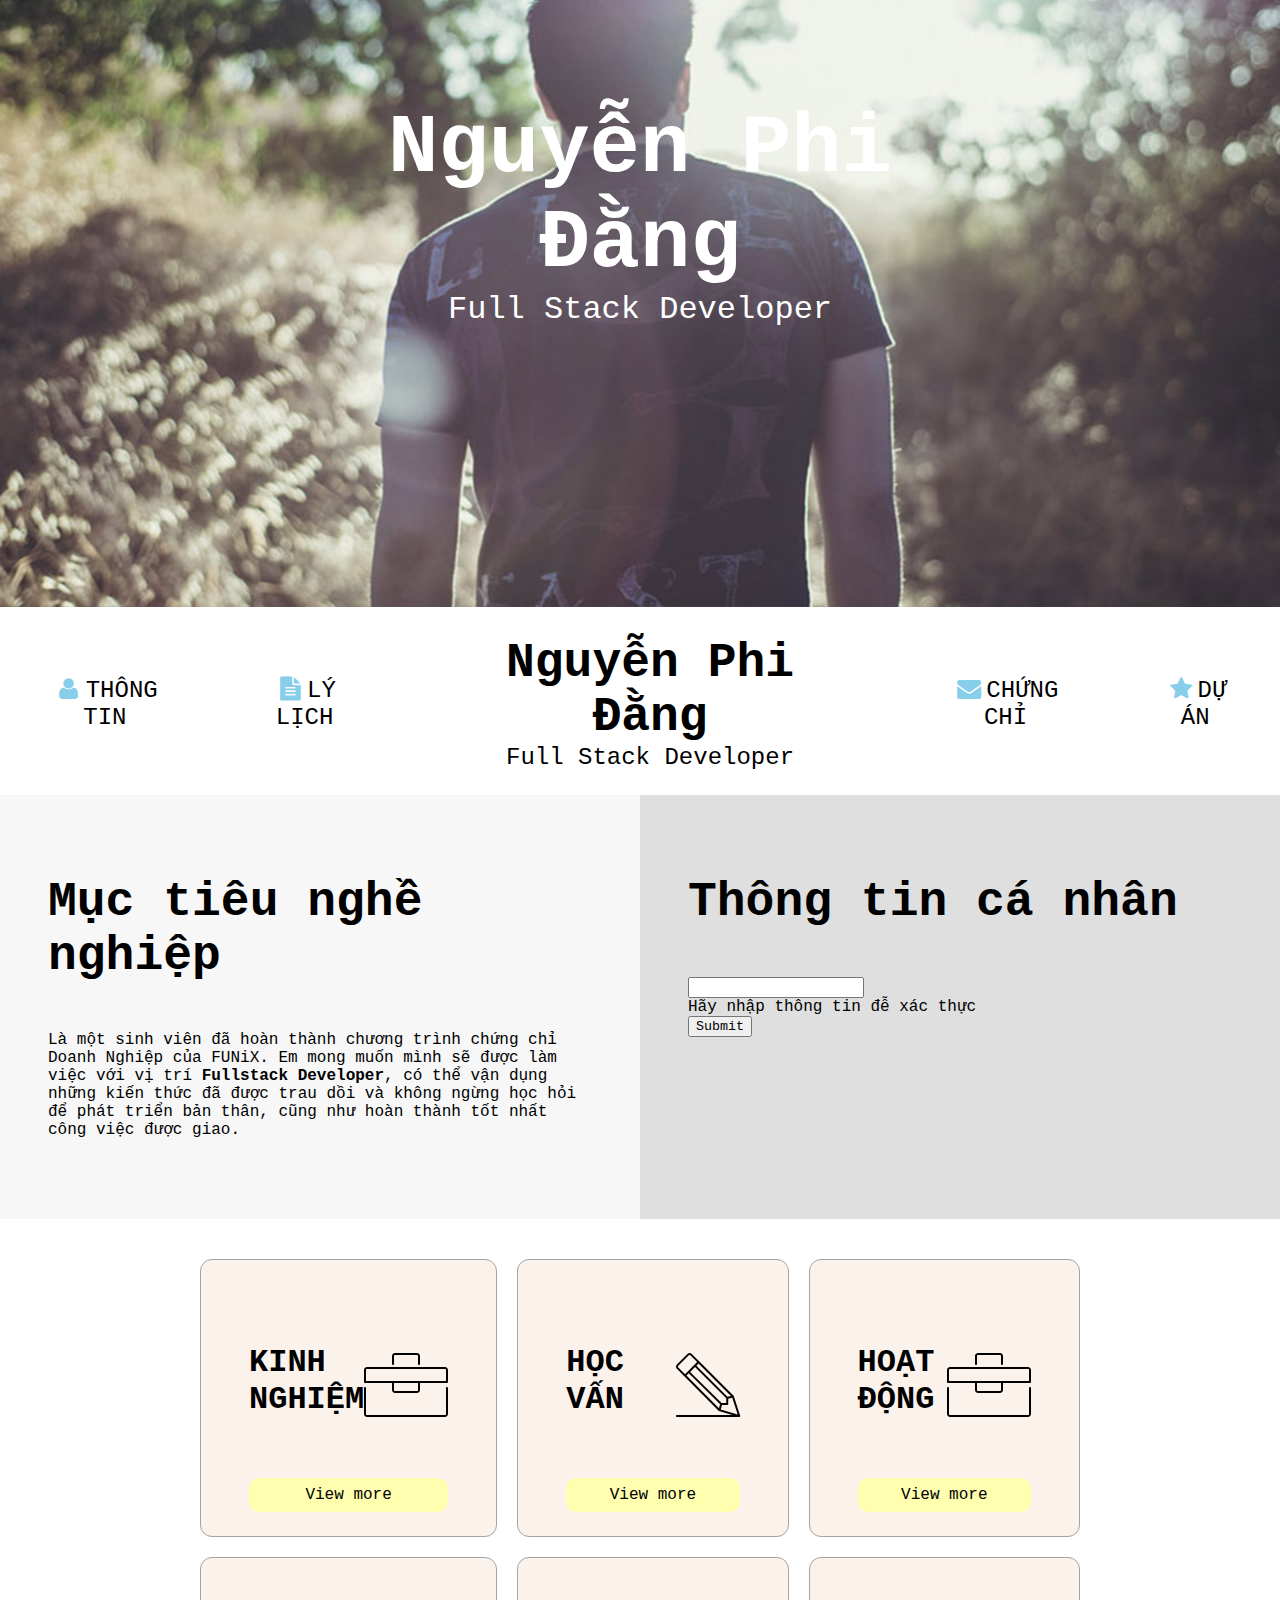
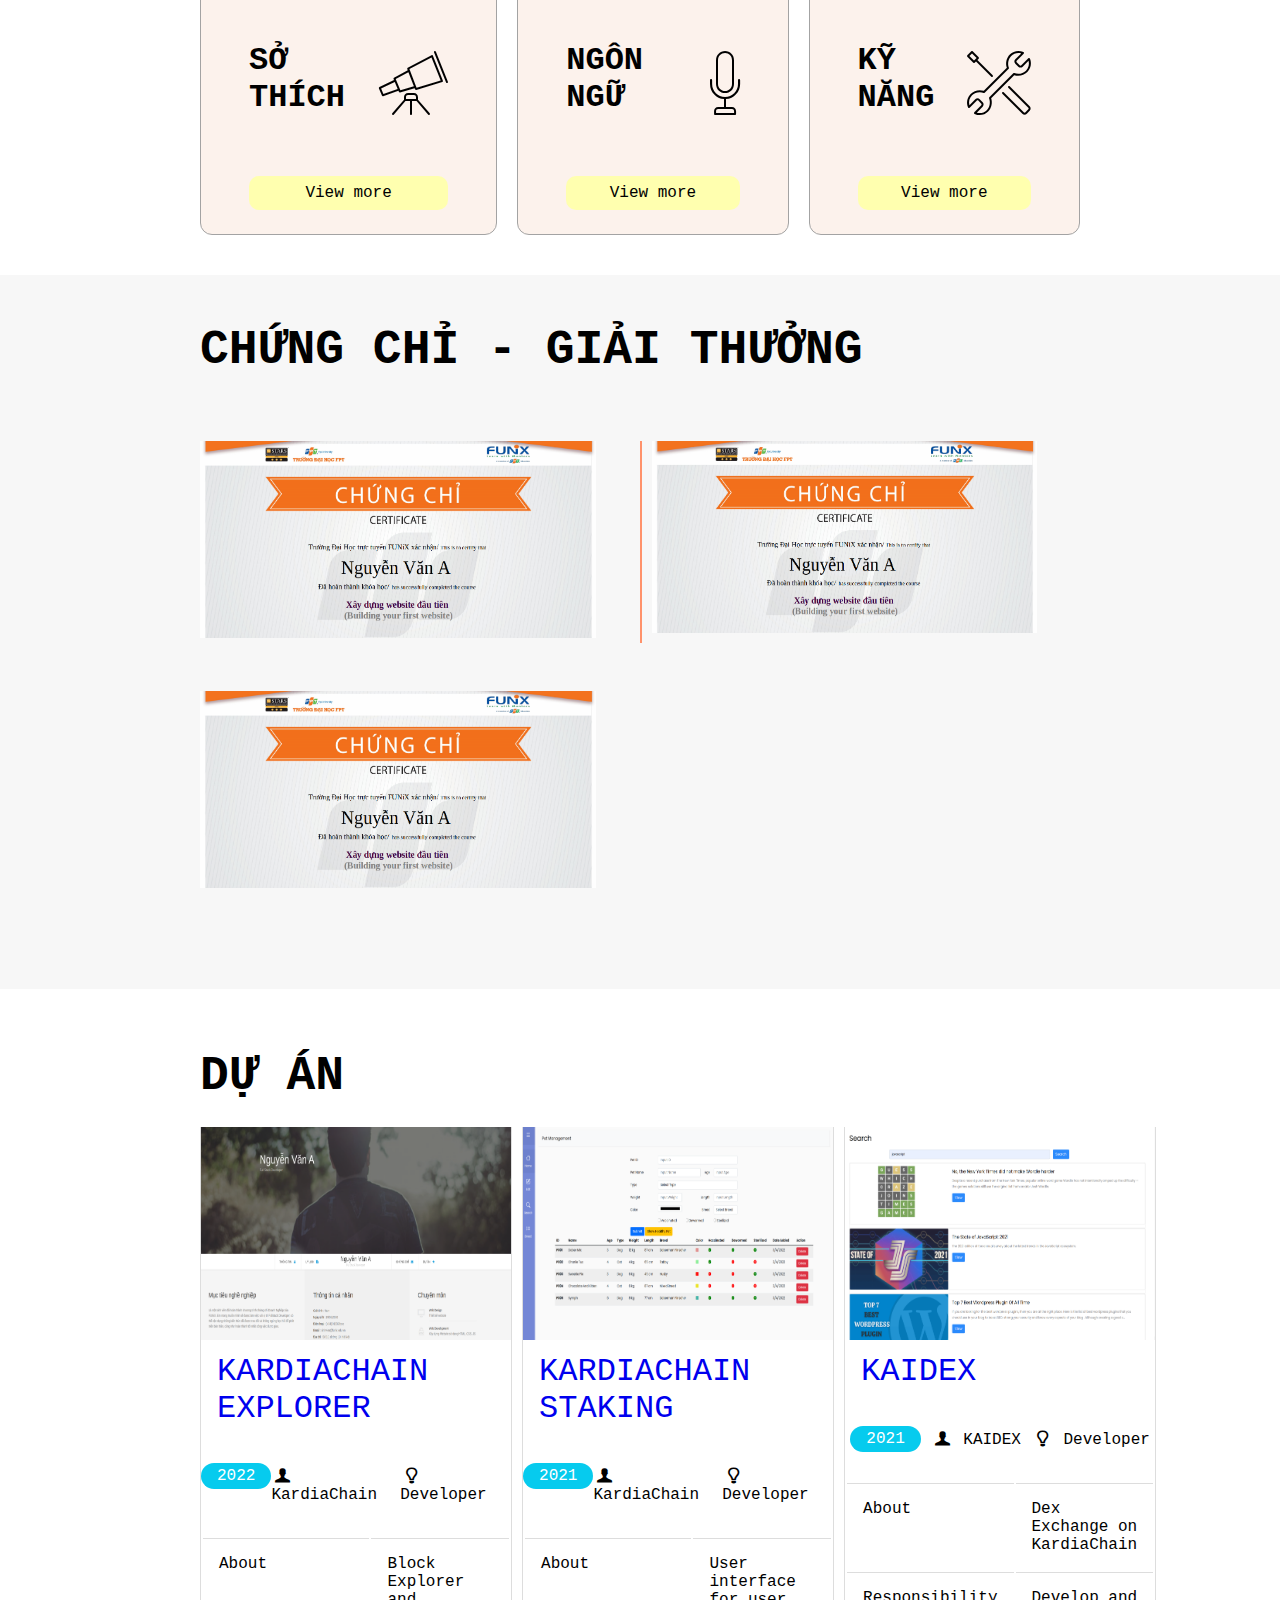
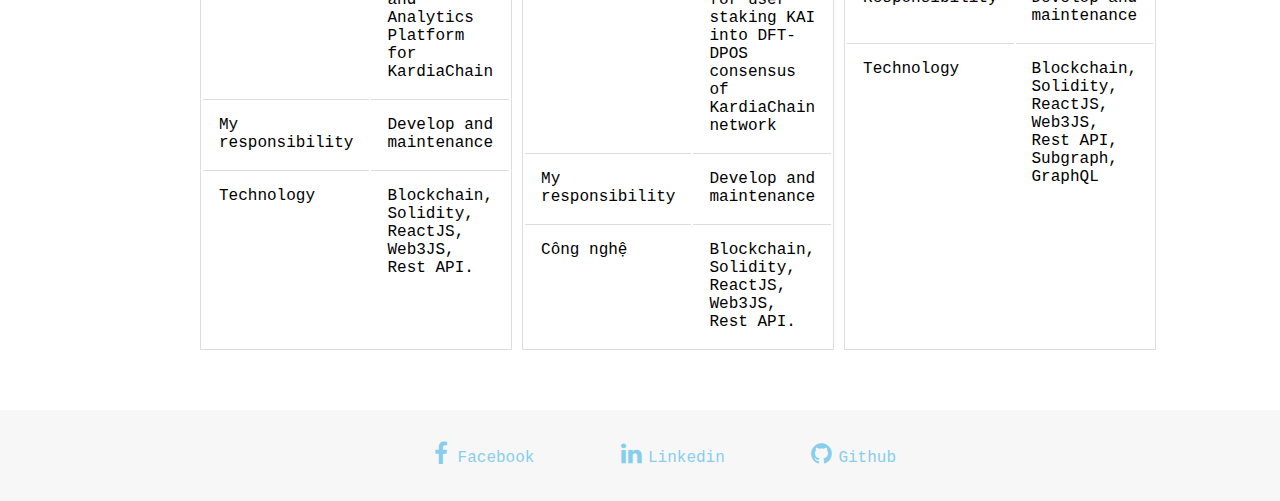
<file: index.html>
<!DOCTYPE html>
<html lang="en">

<head>
	<meta charset="UTF-8">
	<meta http-equiv="X-UA-Compatible" content="IE=edge">
	<meta name="viewport" content="width=device-width, initial-scale=1.0">
	<link rel="stylesheet" href="./css/laptop.css">
	<link rel="stylesheet" href="./css/tablet.css">
	<link rel="stylesheet" href="./css/mobile.css">
	<link rel="stylesheet" href="./css/font.css">
	<link href="https://cdn.jsdelivr.net/npm/bootstrap@5.0.2/dist/css/bootstrap.min.css" rel="stylesheet"
		integrity="sha384-EVSTQN3/azprG1Anm3QDgpJLIm9Nao0Yz1ztcQTwFspd3yD65VohhpuuCOmLASjC" crossorigin="anonymous">
	<title>Assignment 03</title>
	<script src="./js/script.js"></script>
</head>

<body>
	<div id="banner">
		<img src="./images/banner.jpg" alt="">
		<div class="title">
			<h1>Nguyễn Phi Đằng</h1>
			<span>Full Stack Developer</span>
		</div>
	</div>

	<section id="nav-bar">
		<nav class="container">
			<a href="#"><i class="icon-user"></i>Thông tin</a>
			<a href="#"><i class="icon-doc-text-inv"></i>Lý lịch</a>
			<div class="name d-none d-lg-block">
				<h1>Nguyễn Phi Đằng</h1>
				<span>Full Stack Developer</span>
			</div>
			<a href="#"><i class="icon-mail-alt"></i>Chứng chỉ</a>
			<a href="#"><i class="icon-star-1"></i>Dự Án</a>
		</nav>
	</section>

	<section id="about" class="bg-grey">
		<div class="container">
			<div id="target">
				<h1 class="section-title">Mục tiêu nghề nghiệp</h1>
				<p>
					Là một sinh viên đã hoàn thành chương trình chứng chỉ Doanh
					Nghiệp của FUNiX. Em mong muốn mình sẽ được làm việc với vị
					trí <b>Fullstack Developer</b>, có thể vận dụng những kiến
					thức đã được trau dồi và không ngừng học hỏi để phát triển
					bản thân, cũng như hoàn thành tốt nhất công việc được giao.
				</p>
			</div>
			<div id="personal-info">
				<h1 class="section-title">Thông tin cá nhân</h1>
				<div id="emailForm">
					<div class="mb-3">
						<input type="email" class="form-control" id="inputEmail">
						<div id="emailHelp" class="form-text">Hãy nhập thông tin đễ xác thực</div>
						<button class="btn btn-primary" onclick="validateEmail()">Submit</button>
						<div class="error-msg" id="emailErrorMsg">Email không hợp lệ</div>
					</div>
				</div>
				<div id="userInformation">
					<ul class="mt-40 info">
						<li><span>Giới tính</span> : Nam</li>
						<li><span>Ngày sinh</span> : 09/02/1997</li>
						<li><span>Điện thoại</span> : (+84) 947045xxx</li>
						<li><span>Email</span> : dangnpse00415x@funix.edu.vn</li>
						<li><span>Địa chỉ</span> : Hồ Chí Minh</li>
						<li><span>Website</span> : https://github.com/phidangnguyen</li>
					</ul>
					<div class="socials">
						<a href="#"><i class="icon-twitter"></i></a>
						<a href="#"><i class="icon-facebook"></i></a>
						<a href="#"><i class="icon-gplus"></i></a>
						<a href="#"><i class="icon-linkedin"></i></a>
					</div>
				</div>
			</div>
		</div>
	</section>

	<section id="job-info">
		<div class="container">
			<div class="container-item">
				<div class="header">
					<h1>Kinh nghiệm</h1>
					<div><i class="ic-toolbox"></i></div>
				</div>
				<div class="view-more">
					View more
				</div>
				<div class="content">
					<div class="mb-24 mt-24">
						<h3 class="mb-16">KardiaChain</h3>
						<div class="mb-16"><i>July 2020 - <span class="blue-badge">Now</span></i></div>
						<p>- DAPP (Decentralized Application) Developer</p>
						<p>- Main responsibilities: Development DAPP on KardiaChain.</p>
						<p>- Project: Kardiachain Explore, KardiaChain Staking, KAIDEX, KardiaChain Revoker.</p>
					</div>
					<div class="mb-24 mt-24">
						<h3 class="mb-16">FPT Software Ho Chi Minh</h3>
						<i>May 2018 - <span>July 2020</span></i>
						<p>- Web Developer</p>
						<p>- Main responsibilities: Develop and maintain project web API.</p>
					</div>
				</div>
			</div>
			<div class="container-item">
				<div class="header">
					<h1>Học vấn</h1>
					<div><i class="ic-pencil"></i></div>
				</div>
				<div class="view-more">
					<span>View more</span>
				</div>
				<div class="content">
					<div class="mb-24 mt-24">
						<h3 class="mb-16">Funix Online University</h3>
						<div class="mb-24"><i>8/2017 - <span class="blue-badge">Hiện tại</span></i></div>
						<p>- Blockchain developer course</p>
					</div>
					<div class="mb-24 mt-24">
						<h3 class="mb-16">FPT Fresher Academy</h3>
						<i>5/2018 - <span>8/2018</span></i>
						<p>- Java developer</p>
						<p>- Web Application</p>
					</div>
				</div>
			</div>
			<div class="container-item">
				<div class="header">
					<h1>Hoạt động</h1>
					<div><i class="ic-toolbox"></i></div>
				</div>
				<div class="view-more">
					<span>View more</span>
				</div>
				<div class="content">
					<div class="mb-24 mt-24">
						<h3 class="mb-16">FPT Edu Hackathon 2019</h3>
						<div class="mb-16"><i>03/2019 - 05/2019</i></div>
						<p>- Gỉai 3 bảng A</p>
						<p>- Đề tài: Trang web phân loại rác thải</p>
					</div>
				</div>
			</div>
			<div class="hobbies container-item">
				<div class="header">
					<h1>Sở thích</h1>
					<div><i class="ic-telescope"></i></div>
				</div>
				<div class="view-more">
					View more
				</div>
				<div class="content">
					<div class="flex">
						<div class="hobbies-item">
							<div class="icon">
								<i class="ic-megaphone"></i>
							</div>
							<div>Âm nhạc</div>
						</div>
						<div class="hobbies-item">
							<div class="icon">
								<i class="ic-hotairballoon"></i>
							</div>
							<div>Du lịch</div>
						</div>
						<div class="hobbies-item">
							<div class="icon">
								<i class="ic-strategy"></i>
							</div>
							<div>Chơi game</div>
						</div>
						<div class="hobbies-item">
							<div class="icon">
								<i class="ic-basket"></i>
							</div>
							<div>Nấu ăn</div>
						</div>
					</div>
				</div>
			</div>
			<div class="languages container-item">
				<div class="header">
					<h1>Ngôn ngữ</h1>
					<div><i class="ic-mic"></i></div>
				</div>
				<div class="view-more">
					View more
				</div>
				<div class="content">
					<div class="languages-item">
						<h3>English - IELTS 7.0</h3>
						<div>
							<span class="process active"></span>
							<span class="process active"></span>
							<span class="process"></span>
						</div>
					</div>
				</div>
			</div>
			<div class="skills container-item">
				<div class="header">
					<h1>Kỹ năng</h1>
					<div><i class="ic-tools-2"></i></div>
				</div>
				<div class="view-more">
					View more
				</div>
				<div class="content">
					<div class="skills-item">
						<h3>NodeJS</h3>
						<div>
							<span class="process active"></span>
							<span class="process active"></span>
							<span class="process"></span>
						</div>
					</div>
					<div class="skills-item">
						<h3>Golang</h3>
						<div>
							<span class="process active"></span>
							<span class="process"></span>
						</div>
					</div>
					<div class="skills-item">
						<h3>Ethereum - Solidity</h3>
						<div>
							<span class="process active"></span>
							<span class="process active"></span>
							<span class="process"></span>
						</div>
					</div>
					<div class="skills-item">
						<h3>ReactJS</h3>
						<div>
							<span class="process active"></span>
							<span class="process active"></span>
							<span class="process"></span>
						</div>
					</div>
					<div class="skills-item">
						<h3>HTML/CSS/JS</h3>
						<div>
							<span class="process active"></span>
							<span class="process active"></span>
							<span class="process active"></span>
							<span class="process"></span>
						</div>
					</div>
				</div>
			</div>
		</div>
		</div>
	</section>
	<section id="certificate" class="bg-grey">
		<div class="container">
			<h1 class="section-title">
				Chứng chỉ - Giải thưởng
			</h1>
			<div class="content">
				<div><img src="./images/Cert_DBI.png" alt=""></div>
				<div><img src="./images/Cert_DBI.png" alt=""></div>
				<div><img src="./images/Cert_DBI.png" alt=""></div>
			</div>
		</div>
	</section>

	<section id="project">
		<div class="container">
			<h1 class="section-title">
				Dự án
			</h1>
			<div class="content">
				<div class="project-item">
					<img src="./images/project_1.png" alt="">
					<div class="title"><a href="./project.html" target="_blank">KardiaChain Explorer</a></div>
					<div class="uint">
						<div>
							<span class="blue-badge">2022</span>
						</div>
						<div>
							<i class="icon-user-1"></i> KardiaChain
						</div>
						<div>
							<i class="icon-lamp"></i> Developer
						</div>
					</div>
					<table>
						<tr>
							<td class="tb-title">About</td>
							<td>Block Explorer and Analytics Platform for KardiaChain</td>
						</tr>
						<tr>
							<td class="tb-title">My responsibility</td>
							<td>Develop and maintenance</td>
						</tr>
						<tr>
							<td class="tb-title">Technology</td>
							<td>Blockchain, Solidity, ReactJS, Web3JS, Rest API.</td>
						</tr>
					</table>
				</div>
				<div class="project-item">
					<img src="./images/project_2.png" alt="">
					<div class="title"><a href="./project.html" target="_blank">KardiaChain Staking</a></div>
					<div class="uint">
						<div>
							<span class="blue-badge">2021</span>
						</div>
						<div>
							<i class="icon-user-1"></i> KardiaChain
						</div>
						<div>
							<i class="icon-lamp"></i> Developer
						</div>
					</div>
					<table>
						<tr>
							<td class="tb-title">About</td>
							<td class="tb-description">User interface for user staking KAI into DFT-DPOS consensus of
								KardiaChain network</td>
						</tr>
						<tr>
							<td class="tb-title">My responsibility</td>
							<td>Develop and maintenance</td>
						</tr>
						<tr>
							<td class="tb-title">Công nghệ</td>
							<td>Blockchain, Solidity, ReactJS, Web3JS, Rest API.</td>
						</tr>
					</table>
				</div>
				<div class="project-item">
					<img src="./images/project_3.png" alt="">
					<div class="title">
						<a href="./project.html" target="_blank">KAIDEX</a>
					</div>
					<div class="uint">
						<div>
							<span class="blue-badge">2021</span>
						</div>
						<div>
							<i class="icon-user-1"></i> KAIDEX
						</div>
						<div>
							<i class="icon-lamp"></i> Developer
						</div>
					</div>
					<table>
						<tr>
							<td class="tb-title">About</td>
							<td>Dex Exchange on KardiaChain</td>
						</tr>
						<tr>
							<td class="tb-title">Responsibility</td>
							<td>Develop and maintenance</td>
						</tr>
						<tr>
							<td class="tb-title">Technology</td>
							<td>Blockchain, Solidity, ReactJS, Web3JS, Rest API, Subgraph, GraphQL</td>
						</tr>
					</table>
				</div>
			</div>
		</div>
	</section>

	<section id="footer" class="bg-grey">
		<div class="container">
			<ul>
				<li>
					<a href="#"><i class="icon-facebook"></i><span>Facebook</span></a>
				</li>
				<li>
					<a href="#"><i class="icon-linkedin"></i><span>Linkedin</span></a>
				</li>
				<li>
					<a href="#"><i class="icon-github-circled"></i><span>Github</span></a>
				</li>
			</ul>
		</div>
	</section>
</body>

</html>
</file>
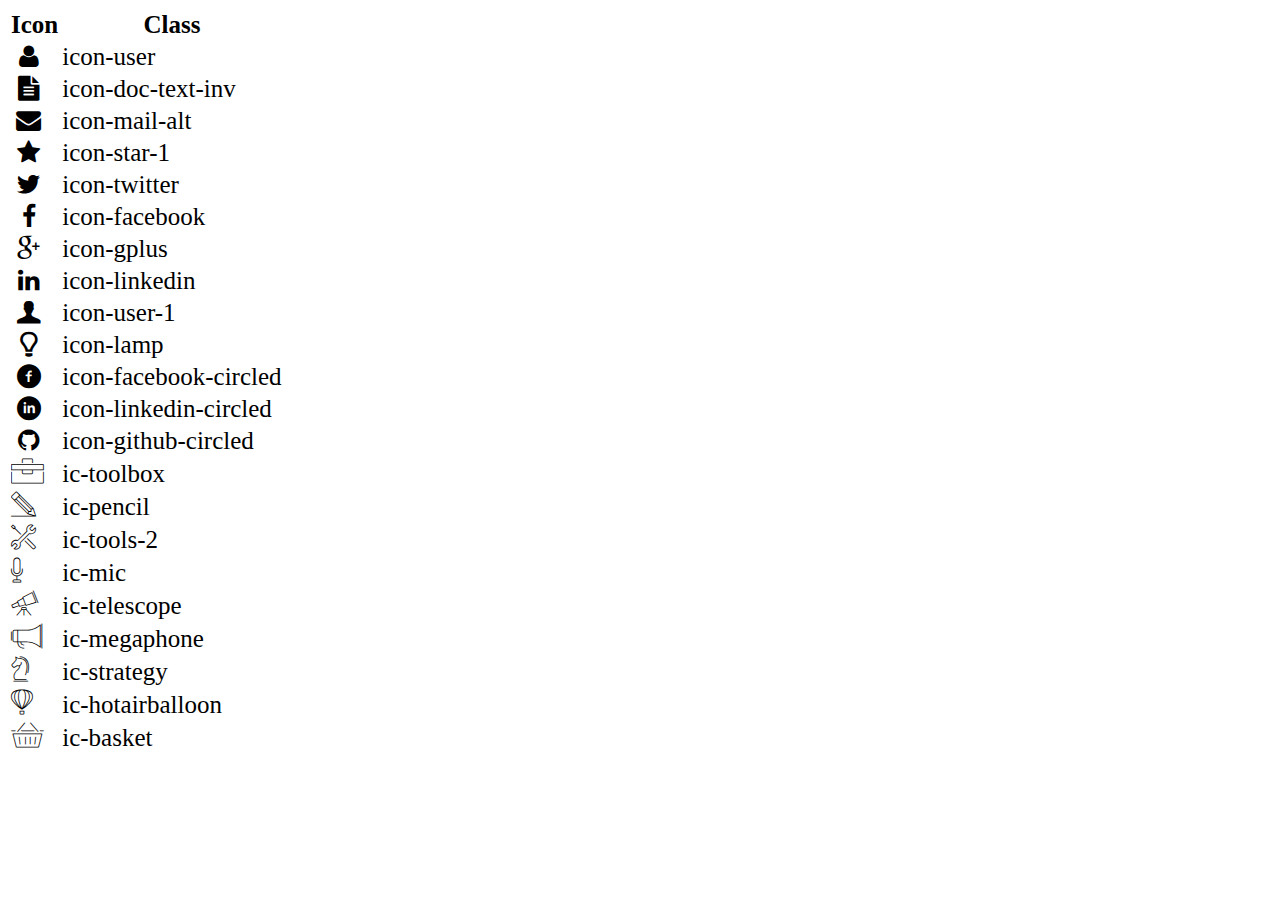
<file: icon-list.html>
<!DOCTYPE html>
<html lang="en">

<head>
    <meta charset="UTF-8">
    <meta http-equiv="X-UA-Compatible" content="IE=edge">
    <meta name="viewport" content="width=device-width, initial-scale=1.0">
    <link rel="stylesheet" href="css/font.css">
    <title>Icon List</title>
</head>

<body>
    <table style="font-size: 25px;">
        <thead>
            <tr>
                <th>Icon</th>
                <th>Class</th>
            </tr>
        </thead>
        <tbody>
            <tr>
                <td><i class="icon-user"></i></td>
                <td>icon-user</td>
            </tr>
            <tr>
                <td><i class="icon-doc-text-inv"></i></td>
                <td>icon-doc-text-inv</td>
            </tr>
            <tr>
                <td><i class="icon-mail-alt"></i></td>
                <td>icon-mail-alt</td>
            </tr>
            <tr>
                <td><i class="icon-star-1"></i></td>
                <td>icon-star-1</td>
            </tr>
            <tr>
                <td><i class="icon-twitter"></i></td>
                <td>icon-twitter</td>
            </tr>
            <tr>
                <td><i class="icon-facebook"></i></td>
                <td>icon-facebook</td>
            </tr>
            <tr>
                <td><i class="icon-gplus"></i></td>
                <td>icon-gplus</td>
            </tr>
            <tr>
                <td><i class="icon-linkedin"></i></td>
                <td>icon-linkedin</td>
            </tr>
            <tr>
                <td><i class="icon-user-1"></i></td>
                <td>icon-user-1</td>
            </tr>
            <tr>
                <td><i class="icon-lamp"></i></td>
                <td>icon-lamp</td>
            </tr>
            <tr>
                <td><i class="icon-facebook-circled"></i></td>
                <td>icon-facebook-circled</td>
            </tr>
            <tr>
                <td><i class="icon-linkedin-circled"></i></td>
                <td>icon-linkedin-circled</td>
            </tr>
            <tr>
                <td><i class="icon-github-circled"></i></td>
                <td>icon-github-circled</td>
            </tr>
            <tr>
                <td><i class="ic-toolbox"></i></td>
                <td>ic-toolbox</td>
            </tr>
            <tr>
                <td><i class="ic-pencil"></i></td>
                <td>ic-pencil</td>
            </tr>
            <tr>
                <td><i class="ic-tools-2"></i></td>
                <td>ic-tools-2</td>
            </tr>

            <tr>
                <td><i class="ic-mic"></i></td>
                <td>ic-mic</td>
            </tr>
            <tr>
                <td><i class="ic-telescope"></i></td>
                <td>ic-telescope</td>
            </tr>
            <tr>
                <td><i class="ic-megaphone"></i></td>
                <td>ic-megaphone</td>
            </tr>
            <tr>
                <td><i class="ic-strategy"></i></td>
                <td>ic-strategy</td>
            </tr>
            <tr>
                <td><i class="ic-hotairballoon"></i></td>
                <td>ic-hotairballoon</td>
            </tr>
            <tr>
                <td><i class="ic-basket"></i></td>
                <td>ic-basket</td>
            </tr>
        </tbody>
    </table>
</body>

</html>
</file>
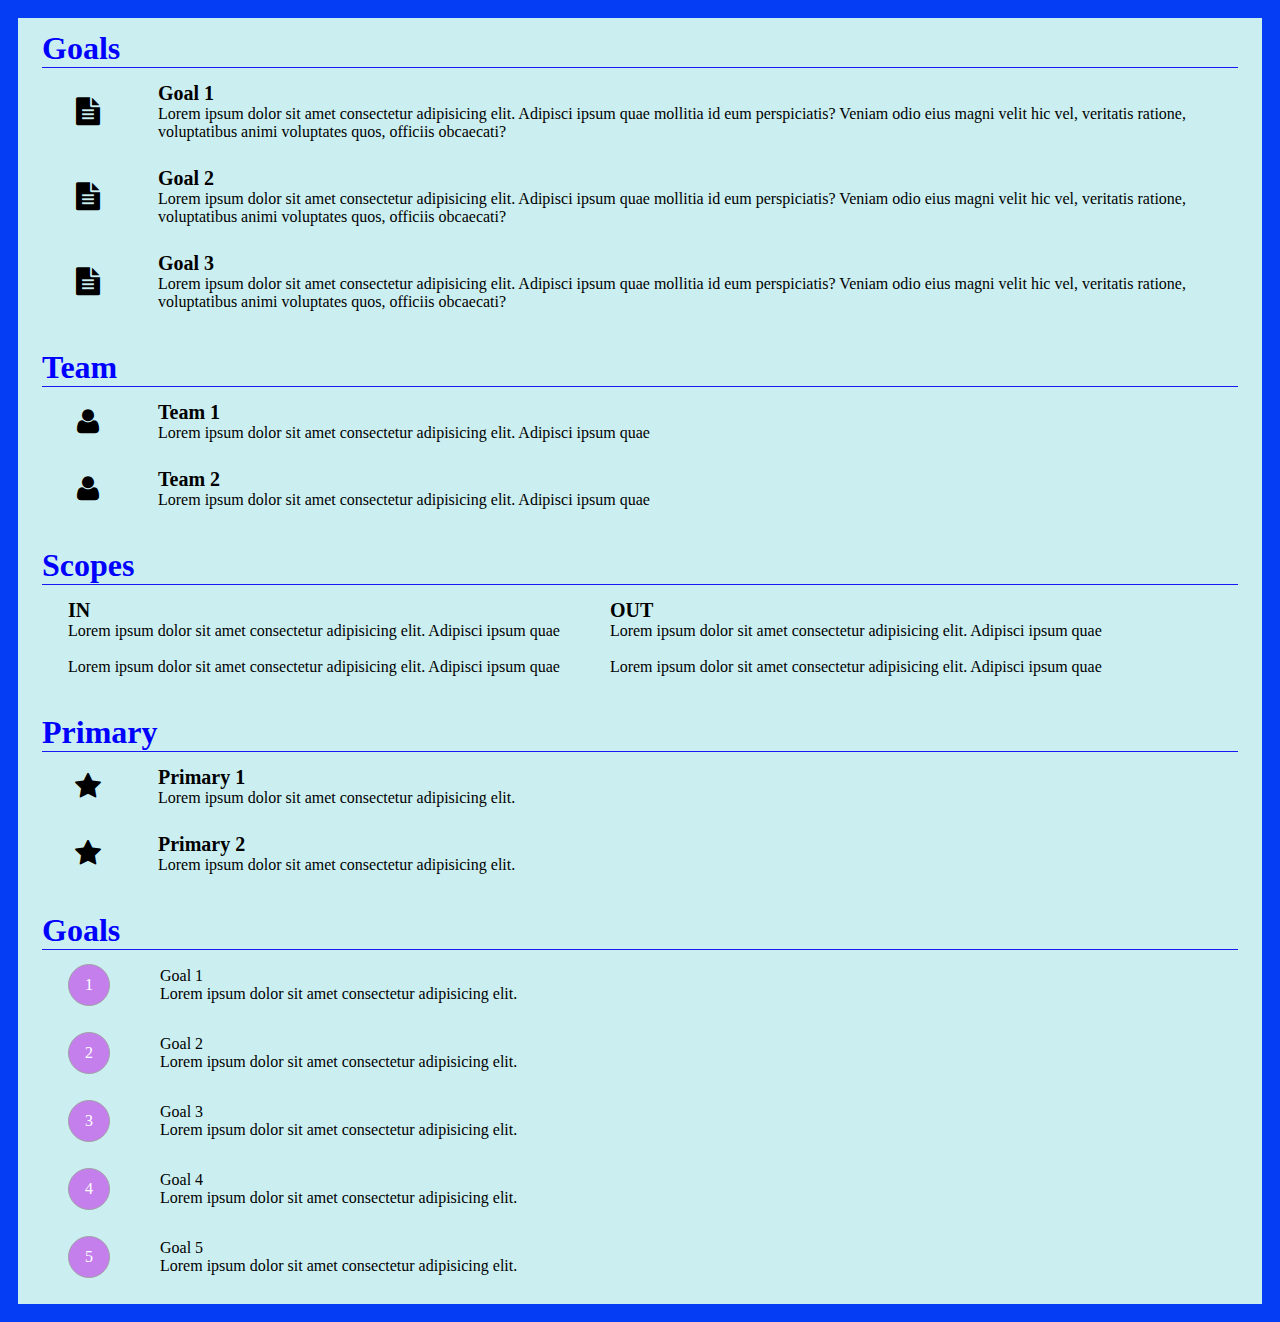
<file: project.html>
<!DOCTYPE html>
<html lang="en">

<head>
    <meta charset="UTF-8">
    <meta http-equiv="X-UA-Compatible" content="IE=edge">
    <meta name="viewport" content="width=device-width, initial-scale=1.0">
    <link rel="stylesheet" href="./css/project.css">
    <link rel="stylesheet" href="./css/font.css">
    <link href="https://cdn.jsdelivr.net/npm/bootstrap@5.0.2/dist/css/bootstrap.min.css" rel="stylesheet"
        integrity="sha384-EVSTQN3/azprG1Anm3QDgpJLIm9Nao0Yz1ztcQTwFspd3yD65VohhpuuCOmLASjC" crossorigin="anonymous">
    <title>Project</title>
</head>

<body>
    <div class="container">
        <div class="row">
            <div class="col-12 col-lg-9">
                <div class="row">
                    <div class="col-12 col-lg-8 p-2">
                        <div class="session goal">
                            <div class="title">Goals</div>
                            <table>
                                <tr>
                                    <td class="icon"><i class="icon-doc-text-inv"></i></td>
                                    <td>
                                        <div class="sub-title">Goal 1</div>
                                        <div>Lorem ipsum dolor sit amet consectetur adipisicing elit. Adipisci ipsum
                                            quae
                                            mollitia id
                                            eum perspiciatis? Veniam odio eius magni velit hic vel, veritatis ratione,
                                            voluptatibus
                                            animi voluptates quos, officiis obcaecati?
                                        </div>
                                    </td>
                                </tr>
                                <tr>
                                    <td class="icon"><i class="icon-doc-text-inv"></i></td>
                                    <td>
                                        <div class="sub-title">Goal 2</div>
                                        <div>Lorem ipsum dolor sit amet consectetur adipisicing elit. Adipisci ipsum
                                            quae
                                            mollitia id
                                            eum perspiciatis? Veniam odio eius magni velit hic vel, veritatis ratione,
                                            voluptatibus
                                            animi voluptates quos, officiis obcaecati?
                                        </div>
                                    </td>
                                </tr>
                                <tr>
                                    <td class="icon"><i class="icon-doc-text-inv"></i></td>
                                    <td>
                                        <div class="sub-title">Goal 3</div>
                                        <div>Lorem ipsum dolor sit amet consectetur adipisicing elit. Adipisci ipsum
                                            quae
                                            mollitia id
                                            eum perspiciatis? Veniam odio eius magni velit hic vel, veritatis ratione,
                                            voluptatibus
                                            animi voluptates quos, officiis obcaecati?
                                        </div>
                                    </td>
                                </tr>
                            </table>
                        </div>
                    </div>
                    <div class="col-12 col-lg-4 p-2">
                        <div class="session team">
                            <div class="title">Team</div>
                            <table>
                                <tr>
                                    <td class="icon"><i class="icon-user"></i></td>
                                    <td>
                                        <div class="sub-title">Team 1</div>
                                        <div>Lorem ipsum dolor sit amet consectetur adipisicing elit. Adipisci ipsum
                                            quae
                                        </div>
                                    </td>
                                </tr>
                                <tr>
                                    <td class="icon"><i class="icon-user"></i></td>
                                    <td>
                                        <div class="sub-title">Team 2</div>
                                        <div>Lorem ipsum dolor sit amet consectetur adipisicing elit. Adipisci ipsum
                                            quae
                                        </div>
                                    </td>
                                </tr>
                            </table>
                        </div>
                    </div>
                </div>
                <div class="row">
                    <div class="col-12 col-lg-8 p-2">
                        <div class="session scopes">
                            <div class="title">Scopes</div>
                            <table>
                                <tr>
                                    <td>
                                        <div class="sub-title">IN</div>
                                        <div>Lorem ipsum dolor sit amet consectetur adipisicing elit. Adipisci ipsum
                                            quae
                                        </div><br />
                                        <div>Lorem ipsum dolor sit amet consectetur adipisicing elit. Adipisci ipsum
                                            quae
                                        </div>
                                    </td>
                                    <td>
                                        <div class="sub-title">OUT</div>
                                        <div>Lorem ipsum dolor sit amet consectetur adipisicing elit. Adipisci ipsum
                                            quae
                                        </div><br />
                                        <div>Lorem ipsum dolor sit amet consectetur adipisicing elit. Adipisci ipsum
                                            quae
                                        </div>
                                    </td>
                                </tr>
                            </table>
                        </div>
                    </div>
                    <div class="col-12 col-lg-4 p-2">
                        <div class="session primary">
                            <div class="title">Primary</div>
                            <table>
                                <tr>
                                    <td class="icon"><i class="icon-star-1"></i></td>
                                    <td>
                                        <div class="sub-title">Primary 1</div>
                                        <div>Lorem ipsum dolor sit amet consectetur adipisicing elit.
                                        </div>
                                    </td>
                                </tr>
                                <tr>
                                    <td class="icon"><i class="icon-star-1"></i></td>
                                    <td>
                                        <div class="sub-title">Primary 2</div>
                                        <div>Lorem ipsum dolor sit amet consectetur adipisicing elit.
                                        </div>
                                    </td>
                                </tr>
                            </table>
                        </div>
                    </div>
                </div>
            </div>
            <div class="col-12 col-lg-3 p-2">
                <div class="session">
                    <div class="title">Goals</div>
                    <table>
                        <tr>
                            <td>
                                <div class="timeline-index">1</div>
                            </td>
                            <td>
                                <div>Goal 1</div>
                                <div>Lorem ipsum dolor sit amet consectetur adipisicing elit.
                                </div>
                            </td>
                        </tr>
                        <tr>
                            <td>
                                <div class="timeline-index">2</div>
                            </td>
                            <td>
                                <div>Goal 2</div>
                                <div>Lorem ipsum dolor sit amet consectetur adipisicing elit.
                                </div>
                            </td>
                        </tr>
                        <tr>
                            <td>
                                <div class="timeline-index">3</div>
                            </td>
                            <td>
                                <div>Goal 3</div>
                                <div>Lorem ipsum dolor sit amet consectetur adipisicing elit.
                                </div>
                            </td>
                        </tr>
                        <tr>
                            <td>
                                <div class="timeline-index">4</div>
                            </td>
                            <td>
                                <div>Goal 4</div>
                                <div>Lorem ipsum dolor sit amet consectetur adipisicing elit.
                                </div>
                            </td>
                        </tr>
                        <tr>
                            <td>
                                <div class="timeline-index">5</div>
                            </td>
                            <td>
                                <div>Goal 5</div>
                                <div>Lorem ipsum dolor sit amet consectetur adipisicing elit.
                                </div>
                            </td>
                        </tr>
                    </table>
                </div>
            </div>
        </div>
    </div>
</body>

</html>
</file>
<file: css/laptop.css>
* {
  margin: 0px;
  font-family: "Courier New", Courier, monospace;
}
a {
  text-decoration: none !important;
}
.container {
    max-width: none !important;
}

/* Common css */

.bg-grey {
  background: #f7f7f7;
}

.mb-16 {
  margin-bottom: 16px;
}
.mt-16 {
  margin-top: 16px;
}

.mb-24 {
  margin-bottom: 24px;
}
.mt-24 {
  margin-top: 24px;
}

span.process {
  display: inline-block;
  height: 3px;
  width: 60px;
  margin-right: 10px;
  background: gray;
}
span.process.active {
  background: #199cdb;
}

.blue-badge {
  padding: 4px 16px;
  background: #06cbee;
  color: white;
  border-radius: 16px;
}

section > .container {
  /* width: 1170px; */
  margin: auto;
  display: block;
}
/* Nav bar styling */
#nav-bar {
  text-align: center;
}
#nav-bar .container {
  display: flex;
  justify-content: center;
  align-items: center;
}
#nav-bar .container a {
  padding: 48px;
  text-decoration: none;
  text-transform: uppercase;
  color: black;
  font-size: 24px;
}
#nav-bar .container div {
  padding: 24px 100px;
  text-decoration: none;
  color: black;
  font-size: 24px;
}
#nav-bar .container a i {
  color: skyblue;
}

/* Banner styling */
#banner {
  position: relative;
}
#banner img {
  width: 100%;
}
#banner .title {
  position: absolute;
  top: 35%;
  left: 50%;
  transform: translate(-50%, -50%);
  color: white;
  text-align: center;
}

#banner .title h1 {
  font-size: 84px;
}

#banner .title span {
  font-size: 32px;
}

/* about styling */
#about .container {
  display: grid;
  grid-template-columns: 50% 50%;
}

#about .container #target {
  background-color: rgb(247, 247, 247);
  padding: 80px 48px;
}
#about .container #personal-info {
  padding: 80px 48px;
  background-color: rgb(223, 223, 223);
}
#about .container .section-title {
  font-size: 48px;
  margin-bottom: 48px;
}

#about .container ul {
  list-style-type: none;
  margin-bottom: 32px;
  padding-left: 0;
}

#about .container ul span {
  font-weight: 700;
}

#about .container .socials a {
  color: skyblue;
  font-size: 24px;
}

/* Job Info styling */
#job-info .container {
  display: grid;
  grid-template-columns: repeat(3, 1fr);
  gap: 20px;
  padding: 40px 200px;
}

#job-info .container > div {
  padding: 24px 48px;
  border: 1px solid rgb(163, 163, 163);
  border-radius: 12px;
  background: #fcf2ec;
}

#job-info .container .header {
  display: flex;
  justify-content: space-between;
  align-items: end;
  padding-top: 60px;
  padding-bottom: 60px;
  text-transform: uppercase;
}

#job-info .container .header i {
  font-size: 64px;
}

#job-info .container .hobbies .content .flex {
  display: flex;
  justify-content: space-between;
  margin-top: 48px;
  justify-items: center;
}
#job-info .hobbies-item {
  text-align: center;
}

#job-info .hobbies-item .icon {
  border: 2px solid green;
  border-radius: 50%;
  width: 60px;
  height: 60px;
  line-height: 60px;
  margin-bottom: 24px;
}

#job-info .hobbies-item .icon i {
  font-size: 24px;
}

.languages .content {
  margin-top: 48px;
}

.languages .languages-item {
  margin-bottom: 12px;
}

.skills .content {
  margin-top: 48px;
}

.skills .skills-item {
  margin-bottom: 12px;
}

/* certificate styling */
#certificate {
  padding: 48px 200px;
}

#certificate .section-title {
  margin-bottom: 64px;
  text-transform: uppercase;
  font-size: 48px;
}
#certificate .content {
  display: grid;
  grid-template-columns: repeat(2, 1fr);
}
#certificate .content div {
  margin-bottom: 48px;
}
#certificate .content div:nth-child(even) {
  border-left: 2px solid rgb(255, 146, 107);
  padding-left: 10px;
}
#certificate .content img {
  width: 90%;
}

/* Project styling */
#project .container {
  padding: 60px 200px;
}

#project .section-title {
  text-transform: uppercase;
  font-size: 48px;
  margin-bottom: 24px;
}

#project .content {
  display: grid;
  grid-template-columns: repeat(3, 1fr);
  gap: 10px;
  width: 100;
}
#project .content .project-item {
  border-left: 1px solid #ddd;
  border-right: 1px solid #ddd;
  border-bottom: 1px solid #ddd;
}

#project .content .project-item img {
  width: 100%;
}

.project-item .title {
  text-transform: uppercase;
  font-size: 32px;
  padding: 8px 16px;
}
.project-item .uint {
  display: flex;
  justify-content: space-around;
  margin-bottom: 32px;
  margin-top: 32px;
}

.project-item table .tb-title {
  width: 100px;
  vertical-align: top;
}

.project-item table tr,
.project-item table td {
  padding: 16px;
  border-top: 1px solid #ddd;
}

/* Footer styling */
#footer .container {
  padding: 32px;
}
#footer .container ul {
  display: flex;
  justify-content: center;
  list-style: none;
}

#footer .container ul li a {
  text-decoration: none;
  margin: 0 40px;
  color: skyblue;
}
#footer .container ul li i{
    color: skyblue;
    font-size: 24px;
}

.error-msg {
    color: red;
    font-style: italic;
    font-size: 12px;
    display: none;
    margin-top: 12px;
    margin-bottom: 12px;
}

#userInformation {
    display: none;
}

/* View more button style */
.view-more {
  background: rgb(255, 255, 175);
  border-radius: 10px;
  padding: 8px 12px;
  text-align: center;
  cursor: pointer;
  /* display: none; */
}

#job-info .container > div:hover > .view-more {
  display: block;
}


#job-info .container .container-item .content {
  display: none;
}
</file>
<file: css/tablet.css>
@media screen and (max-width: 992px) {
  #banner .title h1 {
    font-size: 60px;
  }

  /* about styling */
  #about .container #target {
    padding: 40px 20px;
  }
  #about .container #personal-info {
    padding: 40px 20px;
  }
  #about .container .section-title {
    font-size: 32px;
    margin-bottom: 48px;
  }
  #about .container .socials a {
    font-size: 20px;
  }

  /* Job Info styling */
  #job-info .container {
    grid-template-columns: repeat(2, 1fr);
    gap: 10px;
    padding: 40px;
  }

  #job-info .container > div {
    padding: 40px;
  }

  #job-info .container .header i {
    font-size: 48px;
  }

  /* certificate styling */
  #certificate {
    padding: 20px 48px;
  }

  #certificate .section-title {
    margin-bottom: 32px;
    font-size: 32px;
  }
  #certificate .content div {
    margin-bottom: 12px;
  }

  /* Project styling */
  #project .container {
    padding: 48px;
  }
  #project .section-title {
    font-size: 24px;
    margin-bottom: 18px;
  }
  .project-item .title {
    font-size: 24px;
    padding: 8px 16px;
  }
  .project-item .uint {
    margin-bottom: 18px;
    margin-top: 18px;
    font-size: 12px;
  }
  .project-item table tr,
  .project-item table td {
    font-size: 12px;
  }
}
</file>
<file: css/mobile.css>
@media screen and (max-width: 576px) {
  /* Banner styling */
  #banner .title {
    top: 50%;
  }
  #banner .title h1 {
    font-size: 30px;
  }
  #banner .title span {
    font-size: 20px;
  }
  /* Nav bar styling */
  #nav-bar .container {
    display: block;
  }
  #nav-bar .container a {
    display: block;
    text-align: left;
    padding: 16px;
  }
  /* about styling */
  #about .container {
    display: block;
  }
  #about .container #target {
    padding: 16px;
  }
  #about .container #personal-info {
    padding: 16px;
  }
  #about .container .section-title {
    font-size: 32px;
  }

  #about .container .socials a {
    font-size: 18px;
  }

  /* Job Info styling */
  #job-info .container {
    grid-template-columns: repeat(1, 1fr);
  }

  /* certificate styling */
  #certificate {
    padding: 48px;
  }

  #certificate .section-title {
    margin-bottom: 32px;
    font-size: 32px;
  }

  #certificate .content {
    display: grid;
    grid-template-columns: repeat(1, 1fr);
  }

  #certificate .content div {
    margin-bottom: 32px;
    border-bottom: 2px solid rgb(255, 146, 107);
    padding-bottom: 20px;
  }

  #certificate .content div:nth-child(even) {
    border-left: none;
    padding-left: 0;
  }

  #certificate .content img {
    width: 100%;
  }

  /* Project styling */
  #project .container {
    padding: 16px;
  }
  #project .content {
    grid-template-columns: repeat(1, 1fr);
  }

  #footer .container ul li span {
    display: none;
  }
}
</file>
<file: css/font.css>
@font-face {
	font-family: 'open_sanslight';
	src: url('../fonts/OpenSans-Light-webfont.eot');
	src: url('../fonts/OpenSans-Light-webfont.eot#iefix') format('embedded-opentype'),
		url('../fonts/OpenSans-Light-webfont.woff') format('woff'),
		url('../fonts/OpenSans-Light-webfont.ttf') format('truetype'),
		url('../fonts/OpenSans-Light-webfont.svg#open_sanslight') format('svg');
	font-weight: normal;
	font-style: normal;

}

@font-face {
	font-family: 'open_sansitalic';
	src: url('../fonts/OpenSans-Italic-webfont.eot');
	src: url('../fonts/OpenSans-Italic-webfont.eot#iefix') format('embedded-opentype'),
		url('../fonts/OpenSans-Italic-webfont.woff') format('woff'),
		url('../fonts/OpenSans-Italic-webfont.ttf') format('truetype'),
		url('../fonts/OpenSans-Italic-webfont.svg#open_sansitalic') format('svg');
	font-weight: normal;
	font-style: normal;

}

@font-face {
	font-family: 'open_sanssemibold';
	src: url('../fonts/OpenSans-Semibold-webfont.eot');
	src: url('../fonts/OpenSans-Semibold-webfont.eot#iefix') format('embedded-opentype'),
		url('../fonts/OpenSans-Semibold-webfont.woff') format('woff'),
		url('../fonts/OpenSans-Semibold-webfont.ttf') format('truetype'),
		url('../fonts/OpenSans-Semibold-webfont.svg#open_sanssemibold') format('svg');
	font-weight: normal;
	font-style: normal;

}


@font-face {
	font-family: 'open_sanslight_italic';
	src: url('../fonts/OpenSans-LightItalic-webfont.eot');
	src: url('../fonts/OpenSans-LightItalic-webfont.eot#iefix') format('embedded-opentype'),
		url('../fonts/OpenSans-LightItalic-webfont.woff') format('woff'),
		url('../fonts/OpenSans-LightItalic-webfont.ttf') format('truetype'),
		url('../fonts/OpenSans-LightItalic-webfont.svg#open_sanslight_italic') format('svg');
	font-weight: normal;
	font-style: normal;

}

@font-face {
	font-family: 'open_sansregular';
	src: url('../fonts/OpenSans-Regular-webfont.eot');
	src: url('../fonts/OpenSans-Regular-webfont.eot#iefix') format('embedded-opentype'),
		url('../fonts/OpenSans-Regular-webfont.woff') format('woff'),
		url('../fonts/OpenSans-Regular-webfont.ttf') format('truetype'),
		url('../fonts/OpenSans-Regular-webfont.svg#open_sansregular') format('svg');
	font-weight: normal;
	font-style: normal;

}


@font-face {
	font-family: 'fontello';
	src: url('../fonts/fontello.eot');
	src: url('../fonts/fontello.eot#iefix') format('embedded-opentype'),
		url('../fonts/fontello.woff') format('woff'),
		url('../fonts/fontello.ttf') format('truetype'),
		url('../fonts/fontello.svg#fontello') format('svg');
	font-weight: normal;
	font-style: normal;
}

[class^="icon-"]:before,
[class*=" icon-"]:before {
	font-family: "fontello";
	font-style: normal;
	font-weight: normal;
	speak: none;

	display: inline-block;
	text-decoration: inherit;
	width: 1em;
	margin-right: .2em;
	text-align: center;
	/* opacity: .8; */

	/* For safety - reset parent styles, that can break glyph codes*/
	font-variant: normal;
	text-transform: none;

	/* fix buttons height, for twitter bootstrap */
	line-height: 1em;

	/* Animation center compensation - margins should be symmetric */
	/* remove if not needed */
	margin-left: .2em;

	/* you can be more comfortable with increased icons size */
	/* font-size: 120%; */

	/* Font smoothing. That was taken from TWBS */
	-webkit-font-smoothing: antialiased;
	-moz-osx-font-smoothing: grayscale;

	/* Uncomment for 3D effect */
	/* text-shadow: 1px 1px 1px rgba(127, 127, 127, 0.3); */
}

.icon-emo-happy:before {
	content: '\e800';
}

/* '' */
.icon-emo-wink:before {
	content: '\e801';
}

/* '' */
.icon-emo-wink2:before {
	content: '\e802';
}

/* '' */
.icon-emo-unhappy:before {
	content: '\e803';
}

/* '' */
.icon-emo-sleep:before {
	content: '\e804';
}

/* '' */
.icon-emo-thumbsup:before {
	content: '\e805';
}

/* '' */
.icon-emo-devil:before {
	content: '\e806';
}

/* '' */
.icon-emo-surprised:before {
	content: '\e807';
}

/* '' */
.icon-emo-tongue:before {
	content: '\e808';
}

/* '' */
.icon-emo-coffee:before {
	content: '\e809';
}

/* '' */
.icon-emo-sunglasses:before {
	content: '\e80a';
}

/* '' */
.icon-emo-displeased:before {
	content: '\e80b';
}

/* '' */
.icon-emo-beer:before {
	content: '\e80c';
}

/* '' */
.icon-emo-grin:before {
	content: '\e80d';
}

/* '' */
.icon-emo-angry:before {
	content: '\e80e';
}

/* '' */
.icon-emo-saint:before {
	content: '\e80f';
}

/* '' */
.icon-emo-cry:before {
	content: '\e810';
}

/* '' */
.icon-emo-shoot:before {
	content: '\e811';
}

/* '' */
.icon-emo-squint:before {
	content: '\e812';
}

/* '' */
.icon-emo-laugh:before {
	content: '\e813';
}

/* '' */
.icon-spin1:before {
	content: '\e814';
}

/* '' */
.icon-spin2:before {
	content: '\e815';
}

/* '' */
.icon-spin3:before {
	content: '\e816';
}

/* '' */
.icon-spin4:before {
	content: '\e817';
}

/* '' */
.icon-spin5:before {
	content: '\e818';
}

/* '' */
.icon-spin6:before {
	content: '\e819';
}

/* '' */
.icon-firefox:before {
	content: '\e81a';
}

/* '' */
.icon-chrome:before {
	content: '\e81b';
}

/* '' */
.icon-opera:before {
	content: '\e81c';
}

/* '' */
.icon-ie:before {
	content: '\e81d';
}

/* '' */
.icon-crown:before {
	content: '\e81e';
}

/* '' */
.icon-crown-plus:before {
	content: '\e81f';
}

/* '' */
.icon-crown-minus:before {
	content: '\e820';
}

/* '' */
.icon-marquee:before {
	content: '\e821';
}

/* '' */
.icon-glass:before {
	content: '\e822';
}

/* '' */
.icon-music:before {
	content: '\e823';
}

/* '' */
.icon-search:before {
	content: '\e824';
}

/* '' */
.icon-mail:before {
	content: '\e825';
}

/* '' */
.icon-mail-alt:before {
	content: '\e826';
}

/* '' */
.icon-mail-squared:before {
	content: '\e827';
}

/* '' */
.icon-heart:before {
	content: '\e828';
}

/* '' */
.icon-heart-empty:before {
	content: '\e829';
}

/* '' */
.icon-star-1:before {
	content: '\e82a';
}

/* '' */
.icon-star-empty-1:before {
	content: '\e82b';
}

/* '' */
.icon-star-half:before {
	content: '\e82c';
}

/* '' */
.icon-star-half-alt:before {
	content: '\e82d';
}

/* '' */
.icon-user:before {
	content: '\e82e';
}

/* '' */
.icon-user-plus:before {
	content: '\e82f';
}

/* '' */
.icon-user-times:before {
	content: '\e830';
}

/* '' */
.icon-users:before {
	content: '\e831';
}

/* '' */
.icon-male:before {
	content: '\e832';
}

/* '' */
.icon-female:before {
	content: '\e833';
}

/* '' */
.icon-child:before {
	content: '\e834';
}

/* '' */
.icon-user-secret:before {
	content: '\e835';
}

/* '' */
.icon-video:before {
	content: '\e836';
}

/* '' */
.icon-videocam:before {
	content: '\e837';
}

/* '' */
.icon-picture:before {
	content: '\e838';
}

/* '' */
.icon-camera:before {
	content: '\e839';
}

/* '' */
.icon-camera-alt:before {
	content: '\e83a';
}

/* '' */
.icon-th-large:before {
	content: '\e83b';
}

/* '' */
.icon-th:before {
	content: '\e83c';
}

/* '' */
.icon-th-list:before {
	content: '\e83d';
}

/* '' */
.icon-ok:before {
	content: '\e83e';
}

/* '' */
.icon-ok-circled:before {
	content: '\e83f';
}

/* '' */
.icon-ok-circled2:before {
	content: '\e840';
}

/* '' */
.icon-ok-squared:before {
	content: '\e841';
}

/* '' */
.icon-cancel:before {
	content: '\e842';
}

/* '' */
.icon-cancel-circled:before {
	content: '\e843';
}

/* '' */
.icon-cancel-circled2:before {
	content: '\e844';
}

/* '' */
.icon-plus:before {
	content: '\e845';
}

/* '' */
.icon-plus-circled:before {
	content: '\e846';
}

/* '' */
.icon-plus-squared:before {
	content: '\e847';
}

/* '' */
.icon-plus-squared-alt:before {
	content: '\e848';
}

/* '' */
.icon-minus:before {
	content: '\e849';
}

/* '' */
.icon-minus-circled:before {
	content: '\e84a';
}

/* '' */
.icon-minus-squared:before {
	content: '\e84b';
}

/* '' */
.icon-minus-squared-alt:before {
	content: '\e84c';
}

/* '' */
.icon-help:before {
	content: '\e84d';
}

/* '' */
.icon-help-circled:before {
	content: '\e84e';
}

/* '' */
.icon-info-circled:before {
	content: '\e84f';
}

/* '' */
.icon-info:before {
	content: '\e850';
}

/* '' */
.icon-home:before {
	content: '\e851';
}

/* '' */
.icon-link:before {
	content: '\e852';
}

/* '' */
.icon-unlink:before {
	content: '\e853';
}

/* '' */
.icon-link-ext:before {
	content: '\e854';
}

/* '' */
.icon-link-ext-alt:before {
	content: '\e855';
}

/* '' */
.icon-attach:before {
	content: '\e856';
}

/* '' */
.icon-lock:before {
	content: '\e857';
}

/* '' */
.icon-lock-open:before {
	content: '\e858';
}

/* '' */
.icon-lock-open-alt:before {
	content: '\e859';
}

/* '' */
.icon-pin:before {
	content: '\e85a';
}

/* '' */
.icon-eye:before {
	content: '\e85b';
}

/* '' */
.icon-eye-off:before {
	content: '\e85c';
}

/* '' */
.icon-tag-1:before {
	content: '\e85d';
}

/* '' */
.icon-tags:before {
	content: '\e85e';
}

/* '' */
.icon-bookmark:before {
	content: '\e85f';
}

/* '' */
.icon-bookmark-empty:before {
	content: '\e860';
}

/* '' */
.icon-flag:before {
	content: '\e861';
}

/* '' */
.icon-flag-empty:before {
	content: '\e862';
}

/* '' */
.icon-flag-checkered:before {
	content: '\e863';
}

/* '' */
.icon-thumbs-up:before {
	content: '\e864';
}

/* '' */
.icon-thumbs-down:before {
	content: '\e865';
}

/* '' */
.icon-thumbs-up-alt:before {
	content: '\e866';
}

/* '' */
.icon-thumbs-down-alt:before {
	content: '\e867';
}

/* '' */
.icon-download:before {
	content: '\e868';
}

/* '' */
.icon-upload:before {
	content: '\e869';
}

/* '' */
.icon-download-cloud:before {
	content: '\e86a';
}

/* '' */
.icon-upload-cloud:before {
	content: '\e86b';
}

/* '' */
.icon-reply:before {
	content: '\e86c';
}

/* '' */
.icon-reply-all:before {
	content: '\e86d';
}

/* '' */
.icon-forward:before {
	content: '\e86e';
}

/* '' */
.icon-quote-left:before {
	content: '\e86f';
}

/* '' */
.icon-quote-right:before {
	content: '\e870';
}

/* '' */
.icon-code:before {
	content: '\e871';
}

/* '' */
.icon-export:before {
	content: '\e872';
}

/* '' */
.icon-export-alt:before {
	content: '\e873';
}

/* '' */
.icon-share:before {
	content: '\e874';
}

/* '' */
.icon-share-squared:before {
	content: '\e875';
}

/* '' */
.icon-pencil:before {
	content: '\e876';
}

/* '' */
.icon-pencil-squared:before {
	content: '\e877';
}

/* '' */
.icon-edit:before {
	content: '\e878';
}

/* '' */
.icon-print:before {
	content: '\e879';
}

/* '' */
.icon-retweet:before {
	content: '\e87a';
}

/* '' */
.icon-keyboard:before {
	content: '\e87b';
}

/* '' */
.icon-gamepad:before {
	content: '\e87c';
}

/* '' */
.icon-comment:before {
	content: '\e87d';
}

/* '' */
.icon-chat:before {
	content: '\e87e';
}

/* '' */
.icon-comment-empty:before {
	content: '\e87f';
}

/* '' */
.icon-chat-empty:before {
	content: '\e880';
}

/* '' */
.icon-bell:before {
	content: '\e881';
}

/* '' */
.icon-bell-alt:before {
	content: '\e882';
}

/* '' */
.icon-bell-off:before {
	content: '\e883';
}

/* '' */
.icon-bell-off-empty:before {
	content: '\e884';
}

/* '' */
.icon-attention-alt:before {
	content: '\e885';
}

/* '' */
.icon-attention:before {
	content: '\e886';
}

/* '' */
.icon-attention-circled:before {
	content: '\e887';
}

/* '' */
.icon-location:before {
	content: '\e888';
}

/* '' */
.icon-direction:before {
	content: '\e889';
}

/* '' */
.icon-compass:before {
	content: '\e88a';
}

/* '' */
.icon-trash:before {
	content: '\e88b';
}

/* '' */
.icon-trash-empty:before {
	content: '\e88c';
}

/* '' */
.icon-doc:before {
	content: '\e88d';
}

/* '' */
.icon-docs:before {
	content: '\e88e';
}

/* '' */
.icon-doc-text:before {
	content: '\e88f';
}

/* '' */
.icon-doc-inv:before {
	content: '\e890';
}

/* '' */
.icon-doc-text-inv:before {
	content: '\e891';
}

/* '' */
.icon-file-pdf:before {
	content: '\e892';
}

/* '' */
.icon-file-word:before {
	content: '\e893';
}

/* '' */
.icon-file-excel:before {
	content: '\e894';
}

/* '' */
.icon-file-powerpoint:before {
	content: '\e895';
}

/* '' */
.icon-file-image:before {
	content: '\e896';
}

/* '' */
.icon-file-archive:before {
	content: '\e897';
}

/* '' */
.icon-file-audio:before {
	content: '\e898';
}

/* '' */
.icon-file-video:before {
	content: '\e899';
}

/* '' */
.icon-file-code:before {
	content: '\e89a';
}

/* '' */
.icon-folder:before {
	content: '\e89b';
}

/* '' */
.icon-folder-open:before {
	content: '\e89c';
}

/* '' */
.icon-folder-empty:before {
	content: '\e89d';
}

/* '' */
.icon-folder-open-empty:before {
	content: '\e89e';
}

/* '' */
.icon-box:before {
	content: '\e89f';
}

/* '' */
.icon-rss:before {
	content: '\e8a0';
}

/* '' */
.icon-rss-squared:before {
	content: '\e8a1';
}

/* '' */
.icon-phone:before {
	content: '\e8a2';
}

/* '' */
.icon-phone-squared:before {
	content: '\e8a3';
}

/* '' */
.icon-fax:before {
	content: '\e8a4';
}

/* '' */
.icon-menu:before {
	content: '\e8a5';
}

/* '' */
.icon-cog:before {
	content: '\e8a6';
}

/* '' */
.icon-cog-alt:before {
	content: '\e8a7';
}

/* '' */
.icon-wrench:before {
	content: '\e8a8';
}

/* '' */
.icon-sliders:before {
	content: '\e8a9';
}

/* '' */
.icon-basket:before {
	content: '\e8aa';
}

/* '' */
.icon-cart-plus:before {
	content: '\e8ab';
}

/* '' */
.icon-cart-arrow-down:before {
	content: '\e8ac';
}

/* '' */
.icon-calendar:before {
	content: '\e8ad';
}

/* '' */
.icon-calendar-empty:before {
	content: '\e8ae';
}

/* '' */
.icon-login:before {
	content: '\e8af';
}

/* '' */
.icon-logout:before {
	content: '\e8b0';
}

/* '' */
.icon-mic:before {
	content: '\e8b1';
}

/* '' */
.icon-mute:before {
	content: '\e8b2';
}

/* '' */
.icon-volume-off:before {
	content: '\e8b3';
}

/* '' */
.icon-volume-down:before {
	content: '\e8b4';
}

/* '' */
.icon-volume-up:before {
	content: '\e8b5';
}

/* '' */
.icon-headphones:before {
	content: '\e8b6';
}

/* '' */
.icon-clock:before {
	content: '\e8b7';
}

/* '' */
.icon-lightbulb:before {
	content: '\e8b8';
}

/* '' */
.icon-block:before {
	content: '\e8b9';
}

/* '' */
.icon-resize-full:before {
	content: '\e8ba';
}

/* '' */
.icon-resize-full-alt:before {
	content: '\e8bb';
}

/* '' */
.icon-resize-small:before {
	content: '\e8bc';
}

/* '' */
.icon-resize-vertical:before {
	content: '\e8bd';
}

/* '' */
.icon-resize-horizontal:before {
	content: '\e8be';
}

/* '' */
.icon-move:before {
	content: '\e8bf';
}

/* '' */
.icon-zoom-in:before {
	content: '\e8c0';
}

/* '' */
.icon-zoom-out:before {
	content: '\e8c1';
}

/* '' */
.icon-down-circled2:before {
	content: '\e8c2';
}

/* '' */
.icon-up-circled2:before {
	content: '\e8c3';
}

/* '' */
.icon-left-circled2:before {
	content: '\e8c4';
}

/* '' */
.icon-right-circled2:before {
	content: '\e8c5';
}

/* '' */
.icon-down-dir:before {
	content: '\e8c6';
}

/* '' */
.icon-up-dir:before {
	content: '\e8c7';
}

/* '' */
.icon-left-dir:before {
	content: '\e8c8';
}

/* '' */
.icon-right-dir:before {
	content: '\e8c9';
}

/* '' */
.icon-down-open:before {
	content: '\e8ca';
}

/* '' */
.icon-left-open:before {
	content: '\e8cb';
}

/* '' */
.icon-right-open:before {
	content: '\e8cc';
}

/* '' */
.icon-up-open:before {
	content: '\e8cd';
}

/* '' */
.icon-angle-left:before {
	content: '\e8ce';
}

/* '' */
.icon-angle-right:before {
	content: '\e8cf';
}

/* '' */
.icon-angle-up:before {
	content: '\e8d0';
}

/* '' */
.icon-angle-down:before {
	content: '\e8d1';
}

/* '' */
.icon-angle-circled-left:before {
	content: '\e8d2';
}

/* '' */
.icon-angle-circled-right:before {
	content: '\e8d3';
}

/* '' */
.icon-angle-circled-up:before {
	content: '\e8d4';
}

/* '' */
.icon-angle-circled-down:before {
	content: '\e8d5';
}

/* '' */
.icon-angle-double-left:before {
	content: '\e8d6';
}

/* '' */
.icon-angle-double-right:before {
	content: '\e8d7';
}

/* '' */
.icon-angle-double-up:before {
	content: '\e8d8';
}

/* '' */
.icon-angle-double-down:before {
	content: '\e8d9';
}

/* '' */
.icon-down:before {
	content: '\e8da';
}

/* '' */
.icon-left:before {
	content: '\e8db';
}

/* '' */
.icon-right:before {
	content: '\e8dc';
}

/* '' */
.icon-up:before {
	content: '\e8dd';
}

/* '' */
.icon-down-big:before {
	content: '\e8de';
}

/* '' */
.icon-left-big:before {
	content: '\e8df';
}

/* '' */
.icon-right-big:before {
	content: '\e8e0';
}

/* '' */
.icon-up-big:before {
	content: '\e8e1';
}

/* '' */
.icon-right-hand:before {
	content: '\e8e2';
}

/* '' */
.icon-left-hand:before {
	content: '\e8e3';
}

/* '' */
.icon-up-hand:before {
	content: '\e8e4';
}

/* '' */
.icon-down-hand:before {
	content: '\e8e5';
}

/* '' */
.icon-left-circled:before {
	content: '\e8e6';
}

/* '' */
.icon-right-circled:before {
	content: '\e8e7';
}

/* '' */
.icon-up-circled:before {
	content: '\e8e8';
}

/* '' */
.icon-down-circled:before {
	content: '\e8e9';
}

/* '' */
.icon-cw:before {
	content: '\e8ea';
}

/* '' */
.icon-ccw:before {
	content: '\e8eb';
}

/* '' */
.icon-arrows-cw:before {
	content: '\e8ec';
}

/* '' */
.icon-level-up:before {
	content: '\e8ed';
}

/* '' */
.icon-level-down:before {
	content: '\e8ee';
}

/* '' */
.icon-shuffle:before {
	content: '\e8ef';
}

/* '' */
.icon-exchange:before {
	content: '\e8f0';
}

/* '' */
.icon-history:before {
	content: '\e8f1';
}

/* '' */
.icon-expand:before {
	content: '\e8f2';
}

/* '' */
.icon-collapse:before {
	content: '\e8f3';
}

/* '' */
.icon-expand-right:before {
	content: '\e8f4';
}

/* '' */
.icon-collapse-left:before {
	content: '\e8f5';
}

/* '' */
.icon-play:before {
	content: '\e8f6';
}

/* '' */
.icon-play-circled:before {
	content: '\e8f7';
}

/* '' */
.icon-play-circled2:before {
	content: '\e8f8';
}

/* '' */
.icon-stop:before {
	content: '\e8f9';
}

/* '' */
.icon-pause:before {
	content: '\e8fa';
}

/* '' */
.icon-to-end:before {
	content: '\e8fb';
}

/* '' */
.icon-to-end-alt:before {
	content: '\e8fc';
}

/* '' */
.icon-to-start:before {
	content: '\e8fd';
}

/* '' */
.icon-to-start-alt:before {
	content: '\e8fe';
}

/* '' */
.icon-fast-fw:before {
	content: '\e8ff';
}

/* '' */
.icon-fast-bw:before {
	content: '\e900';
}

/* '' */
.icon-eject:before {
	content: '\e901';
}

/* '' */
.icon-target:before {
	content: '\e902';
}

/* '' */
.icon-signal:before {
	content: '\e903';
}

/* '' */
.icon-wifi:before {
	content: '\e904';
}

/* '' */
.icon-award:before {
	content: '\e905';
}

/* '' */
.icon-desktop:before {
	content: '\e906';
}

/* '' */
.icon-laptop:before {
	content: '\e907';
}

/* '' */
.icon-tablet:before {
	content: '\e908';
}

/* '' */
.icon-mobile:before {
	content: '\e909';
}

/* '' */
.icon-inbox:before {
	content: '\e90a';
}

/* '' */
.icon-globe:before {
	content: '\e90b';
}

/* '' */
.icon-sun:before {
	content: '\e90c';
}

/* '' */
.icon-cloud:before {
	content: '\e90d';
}

/* '' */
.icon-flash:before {
	content: '\e90e';
}

/* '' */
.icon-moon:before {
	content: '\e90f';
}

/* '' */
.icon-umbrella-1:before {
	content: '\e910';
}

/* '' */
.icon-flight:before {
	content: '\e911';
}

/* '' */
.icon-fighter-jet:before {
	content: '\e912';
}

/* '' */
.icon-paper-plane:before {
	content: '\e913';
}

/* '' */
.icon-paper-plane-empty:before {
	content: '\e914';
}

/* '' */
.icon-space-shuttle:before {
	content: '\e915';
}

/* '' */
.icon-leaf:before {
	content: '\e916';
}

/* '' */
.icon-font:before {
	content: '\e917';
}

/* '' */
.icon-bold:before {
	content: '\e918';
}

/* '' */
.icon-medium:before {
	content: '\e919';
}

/* '' */
.icon-italic:before {
	content: '\e91a';
}

/* '' */
.icon-header:before {
	content: '\e91b';
}

/* '' */
.icon-paragraph:before {
	content: '\e91c';
}

/* '' */
.icon-text-height:before {
	content: '\e91d';
}

/* '' */
.icon-text-width:before {
	content: '\e91e';
}

/* '' */
.icon-align-left:before {
	content: '\e91f';
}

/* '' */
.icon-align-center:before {
	content: '\e920';
}

/* '' */
.icon-align-right:before {
	content: '\e921';
}

/* '' */
.icon-align-justify:before {
	content: '\e922';
}

/* '' */
.icon-list:before {
	content: '\e923';
}

/* '' */
.icon-indent-left:before {
	content: '\e924';
}

/* '' */
.icon-indent-right:before {
	content: '\e925';
}

/* '' */
.icon-list-bullet:before {
	content: '\e926';
}

/* '' */
.icon-list-numbered:before {
	content: '\e927';
}

/* '' */
.icon-strike:before {
	content: '\e928';
}

/* '' */
.icon-underline:before {
	content: '\e929';
}

/* '' */
.icon-superscript:before {
	content: '\e92a';
}

/* '' */
.icon-subscript:before {
	content: '\e92b';
}

/* '' */
.icon-table:before {
	content: '\e92c';
}

/* '' */
.icon-columns:before {
	content: '\e92d';
}

/* '' */
.icon-crop:before {
	content: '\e92e';
}

/* '' */
.icon-scissors:before {
	content: '\e92f';
}

/* '' */
.icon-paste:before {
	content: '\e930';
}

/* '' */
.icon-briefcase:before {
	content: '\e931';
}

/* '' */
.icon-suitcase:before {
	content: '\e932';
}

/* '' */
.icon-ellipsis:before {
	content: '\e933';
}

/* '' */
.icon-ellipsis-vert:before {
	content: '\e934';
}

/* '' */
.icon-off:before {
	content: '\e935';
}

/* '' */
.icon-road:before {
	content: '\e936';
}

/* '' */
.icon-list-alt:before {
	content: '\e937';
}

/* '' */
.icon-qrcode:before {
	content: '\e938';
}

/* '' */
.icon-barcode:before {
	content: '\e939';
}

/* '' */
.icon-book:before {
	content: '\e93a';
}

/* '' */
.icon-ajust:before {
	content: '\e93b';
}

/* '' */
.icon-tint:before {
	content: '\e93c';
}

/* '' */
.icon-toggle-off:before {
	content: '\e93d';
}

/* '' */
.icon-toggle-on:before {
	content: '\e93e';
}

/* '' */
.icon-check:before {
	content: '\e93f';
}

/* '' */
.icon-check-empty:before {
	content: '\e940';
}

/* '' */
.icon-circle:before {
	content: '\e941';
}

/* '' */
.icon-circle-empty:before {
	content: '\e942';
}

/* '' */
.icon-circle-thin:before {
	content: '\e943';
}

/* '' */
.icon-circle-notch:before {
	content: '\e944';
}

/* '' */
.icon-dot-circled:before {
	content: '\e945';
}

/* '' */
.icon-asterisk:before {
	content: '\e946';
}

/* '' */
.icon-gift:before {
	content: '\e947';
}

/* '' */
.icon-fire:before {
	content: '\e948';
}

/* '' */
.icon-magnet:before {
	content: '\e949';
}

/* '' */
.icon-chart-bar:before {
	content: '\e94a';
}

/* '' */
.icon-chart-area:before {
	content: '\e94b';
}

/* '' */
.icon-chart-pie:before {
	content: '\e94c';
}

/* '' */
.icon-chart-line:before {
	content: '\e94d';
}

/* '' */
.icon-ticket:before {
	content: '\e94e';
}

/* '' */
.icon-credit-card:before {
	content: '\e94f';
}

/* '' */
.icon-floppy:before {
	content: '\e950';
}

/* '' */
.icon-megaphone:before {
	content: '\e951';
}

/* '' */
.icon-hdd:before {
	content: '\e952';
}

/* '' */
.icon-key:before {
	content: '\e953';
}

/* '' */
.icon-fork:before {
	content: '\e954';
}

/* '' */
.icon-rocket:before {
	content: '\e955';
}

/* '' */
.icon-bug:before {
	content: '\e956';
}

/* '' */
.icon-certificate:before {
	content: '\e957';
}

/* '' */
.icon-tasks:before {
	content: '\e958';
}

/* '' */
.icon-filter:before {
	content: '\e959';
}

/* '' */
.icon-beaker:before {
	content: '\e95a';
}

/* '' */
.icon-magic:before {
	content: '\e95b';
}

/* '' */
.icon-cab:before {
	content: '\e95c';
}

/* '' */
.icon-taxi:before {
	content: '\e95d';
}

/* '' */
.icon-truck:before {
	content: '\e95e';
}

/* '' */
.icon-bus:before {
	content: '\e95f';
}

/* '' */
.icon-bicycle:before {
	content: '\e960';
}

/* '' */
.icon-motorcycle:before {
	content: '\e961';
}

/* '' */
.icon-train:before {
	content: '\e962';
}

/* '' */
.icon-subway:before {
	content: '\e963';
}

/* '' */
.icon-ship:before {
	content: '\e964';
}

/* '' */
.icon-money:before {
	content: '\e965';
}

/* '' */
.icon-euro:before {
	content: '\e966';
}

/* '' */
.icon-pound:before {
	content: '\e967';
}

/* '' */
.icon-dollar:before {
	content: '\e968';
}

/* '' */
.icon-rupee:before {
	content: '\e969';
}

/* '' */
.icon-yen:before {
	content: '\e96a';
}

/* '' */
.icon-rouble:before {
	content: '\e96b';
}

/* '' */
.icon-shekel:before {
	content: '\e96c';
}

/* '' */
.icon-try:before {
	content: '\e96d';
}

/* '' */
.icon-won:before {
	content: '\e96e';
}

/* '' */
.icon-bitcoin:before {
	content: '\e96f';
}

/* '' */
.icon-viacoin:before {
	content: '\e970';
}

/* '' */
.icon-sort:before {
	content: '\e971';
}

/* '' */
.icon-sort-down:before {
	content: '\e972';
}

/* '' */
.icon-sort-up:before {
	content: '\e973';
}

/* '' */
.icon-sort-alt-up:before {
	content: '\e974';
}

/* '' */
.icon-sort-alt-down:before {
	content: '\e975';
}

/* '' */
.icon-sort-name-up:before {
	content: '\e976';
}

/* '' */
.icon-sort-name-down:before {
	content: '\e977';
}

/* '' */
.icon-sort-number-up:before {
	content: '\e978';
}

/* '' */
.icon-sort-number-down:before {
	content: '\e979';
}

/* '' */
.icon-hammer:before {
	content: '\e97a';
}

/* '' */
.icon-gauge:before {
	content: '\e97b';
}

/* '' */
.icon-sitemap:before {
	content: '\e97c';
}

/* '' */
.icon-spinner:before {
	content: '\e97d';
}

/* '' */
.icon-coffee:before {
	content: '\e97e';
}

/* '' */
.icon-food:before {
	content: '\e97f';
}

/* '' */
.icon-beer:before {
	content: '\e980';
}

/* '' */
.icon-user-md:before {
	content: '\e981';
}

/* '' */
.icon-stethoscope:before {
	content: '\e982';
}

/* '' */
.icon-heartbeat:before {
	content: '\e983';
}

/* '' */
.icon-ambulance:before {
	content: '\e984';
}

/* '' */
.icon-medkit:before {
	content: '\e985';
}

/* '' */
.icon-h-sigh:before {
	content: '\e986';
}

/* '' */
.icon-bed:before {
	content: '\e987';
}

/* '' */
.icon-hospital:before {
	content: '\e988';
}

/* '' */
.icon-building:before {
	content: '\e989';
}

/* '' */
.icon-building-filled:before {
	content: '\e98a';
}

/* '' */
.icon-bank:before {
	content: '\e98b';
}

/* '' */
.icon-smile:before {
	content: '\e98c';
}

/* '' */
.icon-frown:before {
	content: '\e98d';
}

/* '' */
.icon-meh:before {
	content: '\e98e';
}

/* '' */
.icon-anchor:before {
	content: '\e98f';
}

/* '' */
.icon-terminal:before {
	content: '\e990';
}

/* '' */
.icon-eraser:before {
	content: '\e991';
}

/* '' */
.icon-puzzle:before {
	content: '\e992';
}

/* '' */
.icon-shield:before {
	content: '\e993';
}

/* '' */
.icon-extinguisher:before {
	content: '\e994';
}

/* '' */
.icon-bullseye:before {
	content: '\e995';
}

/* '' */
.icon-wheelchair:before {
	content: '\e996';
}

/* '' */
.icon-language:before {
	content: '\e997';
}

/* '' */
.icon-graduation-cap:before {
	content: '\e998';
}

/* '' */
.icon-paw:before {
	content: '\e999';
}

/* '' */
.icon-spoon:before {
	content: '\e99a';
}

/* '' */
.icon-cube:before {
	content: '\e99b';
}

/* '' */
.icon-cubes:before {
	content: '\e99c';
}

/* '' */
.icon-recycle:before {
	content: '\e99d';
}

/* '' */
.icon-tree:before {
	content: '\e99e';
}

/* '' */
.icon-database:before {
	content: '\e99f';
}

/* '' */
.icon-server:before {
	content: '\e9a0';
}

/* '' */
.icon-lifebuoy:before {
	content: '\e9a1';
}

/* '' */
.icon-rebel:before {
	content: '\e9a2';
}

/* '' */
.icon-empire:before {
	content: '\e9a3';
}

/* '' */
.icon-bomb:before {
	content: '\e9a4';
}

/* '' */
.icon-soccer-ball:before {
	content: '\e9a5';
}

/* '' */
.icon-tty:before {
	content: '\e9a6';
}

/* '' */
.icon-binoculars:before {
	content: '\e9a7';
}

/* '' */
.icon-plug:before {
	content: '\e9a8';
}

/* '' */
.icon-newspaper:before {
	content: '\e9a9';
}

/* '' */
.icon-calc:before {
	content: '\e9aa';
}

/* '' */
.icon-copyright:before {
	content: '\e9ab';
}

/* '' */
.icon-at:before {
	content: '\e9ac';
}

/* '' */
.icon-eyedropper:before {
	content: '\e9ad';
}

/* '' */
.icon-brush:before {
	content: '\e9ae';
}

/* '' */
.icon-birthday:before {
	content: '\e9af';
}

/* '' */
.icon-diamond:before {
	content: '\e9b0';
}

/* '' */
.icon-street-view:before {
	content: '\e9b1';
}

/* '' */
.icon-venus:before {
	content: '\e9b2';
}

/* '' */
.icon-mars:before {
	content: '\e9b3';
}

/* '' */
.icon-mercury:before {
	content: '\e9b4';
}

/* '' */
.icon-transgender:before {
	content: '\e9b5';
}

/* '' */
.icon-transgender-alt:before {
	content: '\e9b6';
}

/* '' */
.icon-venus-double:before {
	content: '\e9b7';
}

/* '' */
.icon-mars-double:before {
	content: '\e9b8';
}

/* '' */
.icon-venus-mars:before {
	content: '\e9b9';
}

/* '' */
.icon-mars-stroke:before {
	content: '\e9ba';
}

/* '' */
.icon-mars-stroke-v:before {
	content: '\e9bb';
}

/* '' */
.icon-mars-stroke-h:before {
	content: '\e9bc';
}

/* '' */
.icon-neuter:before {
	content: '\e9bd';
}

/* '' */
.icon-cc-visa:before {
	content: '\e9be';
}

/* '' */
.icon-cc-mastercard:before {
	content: '\e9bf';
}

/* '' */
.icon-cc-discover:before {
	content: '\e9c0';
}

/* '' */
.icon-cc-amex:before {
	content: '\e9c1';
}

/* '' */
.icon-cc-paypal:before {
	content: '\e9c2';
}

/* '' */
.icon-cc-stripe:before {
	content: '\e9c3';
}

/* '' */
.icon-adn:before {
	content: '\e9c4';
}

/* '' */
.icon-android:before {
	content: '\e9c5';
}

/* '' */
.icon-angellist:before {
	content: '\e9c6';
}

/* '' */
.icon-apple:before {
	content: '\e9c7';
}

/* '' */
.icon-behance:before {
	content: '\e9c8';
}

/* '' */
.icon-behance-squared:before {
	content: '\e9c9';
}

/* '' */
.icon-bitbucket:before {
	content: '\e9ca';
}

/* '' */
.icon-bitbucket-squared:before {
	content: '\e9cb';
}

/* '' */
.icon-buysellads:before {
	content: '\e9cc';
}

/* '' */
.icon-cc:before {
	content: '\e9cd';
}

/* '' */
.icon-codeopen:before {
	content: '\e9ce';
}

/* '' */
.icon-connectdevelop:before {
	content: '\e9cf';
}

/* '' */
.icon-css3:before {
	content: '\e9d0';
}

/* '' */
.icon-dashcube:before {
	content: '\e9d1';
}

/* '' */
.icon-delicious:before {
	content: '\e9d2';
}

/* '' */
.icon-deviantart:before {
	content: '\e9d3';
}

/* '' */
.icon-digg:before {
	content: '\e9d4';
}

/* '' */
.icon-dribbble:before {
	content: '\e9d5';
}

/* '' */
.icon-dropbox:before {
	content: '\e9d6';
}

/* '' */
.icon-drupal:before {
	content: '\e9d7';
}

/* '' */
.icon-facebook:before {
	content: '\e9d8';
}

/* '' */
.icon-facebook-squared:before {
	content: '\e9d9';
}

/* '' */
.icon-facebook-official:before {
	content: '\e9da';
}

/* '' */
.icon-flickr:before {
	content: '\e9db';
}

/* '' */
.icon-forumbee:before {
	content: '\e9dc';
}

/* '' */
.icon-foursquare:before {
	content: '\e9dd';
}

/* '' */
.icon-git-squared:before {
	content: '\e9de';
}

/* '' */
.icon-git:before {
	content: '\e9df';
}

/* '' */
.icon-github:before {
	content: '\e9e0';
}

/* '' */
.icon-github-squared:before {
	content: '\e9e1';
}

/* '' */
.icon-github-circled:before {
	content: '\e9e2';
}

/* '' */
.icon-gittip:before {
	content: '\e9e3';
}

/* '' */
.icon-google:before {
	content: '\e9e4';
}

/* '' */
.icon-gplus:before {
	content: '\e9e5';
}

/* '' */
.icon-gplus-squared:before {
	content: '\e9e6';
}

/* '' */
.icon-gwallet:before {
	content: '\e9e7';
}

/* '' */
.icon-hacker-news:before {
	content: '\e9e8';
}

/* '' */
.icon-html5:before {
	content: '\e9e9';
}

/* '' */
.icon-instagram:before {
	content: '\e9ea';
}

/* '' */
.icon-ioxhost:before {
	content: '\e9eb';
}

/* '' */
.icon-joomla:before {
	content: '\e9ec';
}

/* '' */
.icon-jsfiddle:before {
	content: '\e9ed';
}

/* '' */
.icon-lastfm:before {
	content: '\e9ee';
}

/* '' */
.icon-lastfm-squared:before {
	content: '\e9ef';
}

/* '' */
.icon-leanpub:before {
	content: '\e9f0';
}

/* '' */
.icon-linkedin-squared:before {
	content: '\e9f1';
}

/* '' */
.icon-linux:before {
	content: '\e9f2';
}

/* '' */
.icon-linkedin:before {
	content: '\e9f3';
}

/* '' */
.icon-maxcdn:before {
	content: '\e9f4';
}

/* '' */
.icon-meanpath:before {
	content: '\e9f5';
}

/* '' */
.icon-openid:before {
	content: '\e9f6';
}

/* '' */
.icon-pagelines:before {
	content: '\e9f7';
}

/* '' */
.icon-paypal:before {
	content: '\e9f8';
}

/* '' */
.icon-pied-piper-squared:before {
	content: '\e9f9';
}

/* '' */
.icon-pied-piper-alt:before {
	content: '\e9fa';
}

/* '' */
.icon-pinterest:before {
	content: '\e9fb';
}

/* '' */
.icon-pinterest-circled:before {
	content: '\e9fc';
}

/* '' */
.icon-pinterest-squared:before {
	content: '\e9fd';
}

/* '' */
.icon-qq:before {
	content: '\e9fe';
}

/* '' */
.icon-reddit:before {
	content: '\e9ff';
}

/* '' */
.icon-reddit-squared:before {
	content: '\ea00';
}

/* '' */
.icon-renren:before {
	content: '\ea01';
}

/* '' */
.icon-sellsy:before {
	content: '\ea02';
}

/* '' */
.icon-shirtsinbulk:before {
	content: '\ea03';
}

/* '' */
.icon-simplybuilt:before {
	content: '\ea04';
}

/* '' */
.icon-skyatlas:before {
	content: '\ea05';
}

/* '' */
.icon-skype:before {
	content: '\ea06';
}

/* '' */
.icon-slack:before {
	content: '\ea07';
}

/* '' */
.icon-slideshare:before {
	content: '\ea08';
}

/* '' */
.icon-soundcloud:before {
	content: '\ea09';
}

/* '' */
.icon-spotify:before {
	content: '\ea0a';
}

/* '' */
.icon-stackexchange:before {
	content: '\ea0b';
}

/* '' */
.icon-stackoverflow:before {
	content: '\ea0c';
}

/* '' */
.icon-steam:before {
	content: '\ea0d';
}

/* '' */
.icon-steam-squared:before {
	content: '\ea0e';
}

/* '' */
.icon-stumbleupon:before {
	content: '\ea0f';
}

/* '' */
.icon-stumbleupon-circled:before {
	content: '\ea10';
}

/* '' */
.icon-tencent-weibo:before {
	content: '\ea11';
}

/* '' */
.icon-trello:before {
	content: '\ea12';
}

/* '' */
.icon-tumblr:before {
	content: '\ea13';
}

/* '' */
.icon-tumblr-squared:before {
	content: '\ea14';
}

/* '' */
.icon-twitch:before {
	content: '\ea15';
}

/* '' */
.icon-note:before {
	content: '\ea16';
}

/* '' */
.icon-note-beamed:before {
	content: '\ea17';
}

/* '' */
.icon-music-1:before {
	content: '\ea18';
}

/* '' */
.icon-search-1:before {
	content: '\ea19';
}

/* '' */
.icon-flashlight:before {
	content: '\ea1a';
}

/* '' */
.icon-mail-1:before {
	content: '\ea1b';
}

/* '' */
.icon-heart-1:before {
	content: '\ea1c';
}

/* '' */
.icon-heart-empty-1:before {
	content: '\ea1d';
}

/* '' */
.icon-star:before {
	content: '\ea1e';
}

/* '' */
.icon-star-empty:before {
	content: '\ea1f';
}

/* '' */
.icon-user-1:before {
	content: '\ea20';
}

/* '' */
.icon-users-1:before {
	content: '\ea21';
}

/* '' */
.icon-user-add:before {
	content: '\ea22';
}

/* '' */
.icon-video-1:before {
	content: '\ea23';
}

/* '' */
.icon-picture-1:before {
	content: '\ea24';
}

/* '' */
.icon-camera-1:before {
	content: '\ea25';
}

/* '' */
.icon-layout:before {
	content: '\ea26';
}

/* '' */
.icon-menu-1:before {
	content: '\ea27';
}

/* '' */
.icon-check-1:before {
	content: '\ea28';
}

/* '' */
.icon-cancel-1:before {
	content: '\ea29';
}

/* '' */
.icon-cancel-circled-1:before {
	content: '\ea2a';
}

/* '' */
.icon-cancel-squared:before {
	content: '\ea2b';
}

/* '' */
.icon-plus-1:before {
	content: '\ea2c';
}

/* '' */
.icon-plus-circled-1:before {
	content: '\ea2d';
}

/* '' */
.icon-plus-squared-1:before {
	content: '\ea2e';
}

/* '' */
.icon-minus-1:before {
	content: '\ea2f';
}

/* '' */
.icon-minus-circled-1:before {
	content: '\ea30';
}

/* '' */
.icon-minus-squared-1:before {
	content: '\ea31';
}

/* '' */
.icon-help-1:before {
	content: '\ea32';
}

/* '' */
.icon-help-circled-1:before {
	content: '\ea33';
}

/* '' */
.icon-info-1:before {
	content: '\ea34';
}

/* '' */
.icon-info-circled-1:before {
	content: '\ea35';
}

/* '' */
.icon-back:before {
	content: '\ea36';
}

/* '' */
.icon-home-1:before {
	content: '\ea37';
}

/* '' */
.icon-link-1:before {
	content: '\ea38';
}

/* '' */
.icon-attach-1:before {
	content: '\ea39';
}

/* '' */
.icon-lock-1:before {
	content: '\ea3a';
}

/* '' */
.icon-lock-open-1:before {
	content: '\ea3b';
}

/* '' */
.icon-eye-1:before {
	content: '\ea3c';
}

/* '' */
.icon-tag:before {
	content: '\ea3d';
}

/* '' */
.icon-bookmark-1:before {
	content: '\ea3e';
}

/* '' */
.icon-bookmarks:before {
	content: '\ea3f';
}

/* '' */
.icon-flag-1:before {
	content: '\ea40';
}

/* '' */
.icon-thumbs-up-1:before {
	content: '\ea41';
}

/* '' */
.icon-thumbs-down-1:before {
	content: '\ea42';
}

/* '' */
.icon-download-1:before {
	content: '\ea43';
}

/* '' */
.icon-upload-1:before {
	content: '\ea44';
}

/* '' */
.icon-upload-cloud-1:before {
	content: '\ea45';
}

/* '' */
.icon-reply-1:before {
	content: '\ea46';
}

/* '' */
.icon-reply-all-1:before {
	content: '\ea47';
}

/* '' */
.icon-forward-1:before {
	content: '\ea48';
}

/* '' */
.icon-quote:before {
	content: '\ea49';
}

/* '' */
.icon-code-1:before {
	content: '\ea4a';
}

/* '' */
.icon-export-1:before {
	content: '\ea4b';
}

/* '' */
.icon-pencil-1:before {
	content: '\ea4c';
}

/* '' */
.icon-feather:before {
	content: '\ea4d';
}

/* '' */
.icon-print-1:before {
	content: '\ea4e';
}

/* '' */
.icon-retweet-1:before {
	content: '\ea4f';
}

/* '' */
.icon-keyboard-1:before {
	content: '\ea50';
}

/* '' */
.icon-comment-1:before {
	content: '\ea51';
}

/* '' */
.icon-chat-1:before {
	content: '\ea52';
}

/* '' */
.icon-bell-1:before {
	content: '\ea53';
}

/* '' */
.icon-attention-1:before {
	content: '\ea54';
}

/* '' */
.icon-alert:before {
	content: '\ea55';
}

/* '' */
.icon-vcard:before {
	content: '\ea56';
}

/* '' */
.icon-address:before {
	content: '\ea57';
}

/* '' */
.icon-location-1:before {
	content: '\ea58';
}

/* '' */
.icon-map:before {
	content: '\ea59';
}

/* '' */
.icon-direction-1:before {
	content: '\ea5a';
}

/* '' */
.icon-compass-1:before {
	content: '\ea5b';
}

/* '' */
.icon-cup:before {
	content: '\ea5c';
}

/* '' */
.icon-trash-1:before {
	content: '\ea5d';
}

/* '' */
.icon-doc-1:before {
	content: '\ea5e';
}

/* '' */
.icon-docs-1:before {
	content: '\ea5f';
}

/* '' */
.icon-doc-landscape:before {
	content: '\ea60';
}

/* '' */
.icon-doc-text-1:before {
	content: '\ea61';
}

/* '' */
.icon-doc-text-inv-1:before {
	content: '\ea62';
}

/* '' */
.icon-newspaper-1:before {
	content: '\ea63';
}

/* '' */
.icon-book-open:before {
	content: '\ea64';
}

/* '' */
.icon-book-1:before {
	content: '\ea65';
}

/* '' */
.icon-folder-1:before {
	content: '\ea66';
}

/* '' */
.icon-archive:before {
	content: '\ea67';
}

/* '' */
.icon-box-1:before {
	content: '\ea68';
}

/* '' */
.icon-rss-1:before {
	content: '\ea69';
}

/* '' */
.icon-phone-1:before {
	content: '\ea6a';
}

/* '' */
.icon-cog-1:before {
	content: '\ea6b';
}

/* '' */
.icon-tools:before {
	content: '\ea6c';
}

/* '' */
.icon-share-1:before {
	content: '\ea6d';
}

/* '' */
.icon-shareable:before {
	content: '\ea6e';
}

/* '' */
.icon-basket-1:before {
	content: '\ea6f';
}

/* '' */
.icon-bag:before {
	content: '\ea70';
}

/* '' */
.icon-calendar-1:before {
	content: '\ea71';
}

/* '' */
.icon-login-1:before {
	content: '\ea72';
}

/* '' */
.icon-logout-1:before {
	content: '\ea73';
}

/* '' */
.icon-mic-1:before {
	content: '\ea74';
}

/* '' */
.icon-mute-1:before {
	content: '\ea75';
}

/* '' */
.icon-sound:before {
	content: '\ea76';
}

/* '' */
.icon-volume:before {
	content: '\ea77';
}

/* '' */
.icon-clock-1:before {
	content: '\ea78';
}

/* '' */
.icon-hourglass:before {
	content: '\ea79';
}

/* '' */
.icon-lamp:before {
	content: '\ea7a';
}

/* '' */
.icon-light-down:before {
	content: '\ea7b';
}

/* '' */
.icon-light-up:before {
	content: '\ea7c';
}

/* '' */
.icon-adjust:before {
	content: '\ea7d';
}

/* '' */
.icon-block-1:before {
	content: '\ea7e';
}

/* '' */
.icon-resize-full-1:before {
	content: '\ea7f';
}

/* '' */
.icon-resize-small-1:before {
	content: '\ea80';
}

/* '' */
.icon-popup:before {
	content: '\ea81';
}

/* '' */
.icon-publish:before {
	content: '\ea82';
}

/* '' */
.icon-window:before {
	content: '\ea83';
}

/* '' */
.icon-arrow-combo:before {
	content: '\ea84';
}

/* '' */
.icon-down-circled-1:before {
	content: '\ea85';
}

/* '' */
.icon-left-circled-1:before {
	content: '\ea86';
}

/* '' */
.icon-right-circled-1:before {
	content: '\ea87';
}

/* '' */
.icon-up-circled-1:before {
	content: '\ea88';
}

/* '' */
.icon-down-open-1:before {
	content: '\ea89';
}

/* '' */
.icon-left-open-1:before {
	content: '\ea8a';
}

/* '' */
.icon-right-open-1:before {
	content: '\ea8b';
}

/* '' */
.icon-up-open-1:before {
	content: '\ea8c';
}

/* '' */
.icon-down-open-mini:before {
	content: '\ea8d';
}

/* '' */
.icon-left-open-mini:before {
	content: '\ea8e';
}

/* '' */
.icon-right-open-mini:before {
	content: '\ea8f';
}

/* '' */
.icon-up-open-mini:before {
	content: '\ea90';
}

/* '' */
.icon-down-open-big:before {
	content: '\ea91';
}

/* '' */
.icon-left-open-big:before {
	content: '\ea92';
}

/* '' */
.icon-right-open-big:before {
	content: '\ea93';
}

/* '' */
.icon-up-open-big:before {
	content: '\ea94';
}

/* '' */
.icon-down-1:before {
	content: '\ea95';
}

/* '' */
.icon-left-1:before {
	content: '\ea96';
}

/* '' */
.icon-right-1:before {
	content: '\ea97';
}

/* '' */
.icon-up-1:before {
	content: '\ea98';
}

/* '' */
.icon-down-dir-1:before {
	content: '\ea99';
}

/* '' */
.icon-left-dir-1:before {
	content: '\ea9a';
}

/* '' */
.icon-right-dir-1:before {
	content: '\ea9b';
}

/* '' */
.icon-up-dir-1:before {
	content: '\ea9c';
}

/* '' */
.icon-down-bold:before {
	content: '\ea9d';
}

/* '' */
.icon-left-bold:before {
	content: '\ea9e';
}

/* '' */
.icon-right-bold:before {
	content: '\ea9f';
}

/* '' */
.icon-up-bold:before {
	content: '\eaa0';
}

/* '' */
.icon-down-thin:before {
	content: '\eaa1';
}

/* '' */
.icon-left-thin:before {
	content: '\eaa2';
}

/* '' */
.icon-right-thin:before {
	content: '\eaa3';
}

/* '' */
.icon-up-thin:before {
	content: '\eaa4';
}

/* '' */
.icon-ccw-1:before {
	content: '\eaa5';
}

/* '' */
.icon-cw-1:before {
	content: '\eaa6';
}

/* '' */
.icon-arrows-ccw:before {
	content: '\eaa7';
}

/* '' */
.icon-level-down-1:before {
	content: '\eaa8';
}

/* '' */
.icon-level-up-1:before {
	content: '\eaa9';
}

/* '' */
.icon-shuffle-1:before {
	content: '\eaaa';
}

/* '' */
.icon-loop:before {
	content: '\eaab';
}

/* '' */
.icon-switch:before {
	content: '\eaac';
}

/* '' */
.icon-play-1:before {
	content: '\eaad';
}

/* '' */
.icon-stop-1:before {
	content: '\eaae';
}

/* '' */
.icon-pause-1:before {
	content: '\eaaf';
}

/* '' */
.icon-record:before {
	content: '\eab0';
}

/* '' */
.icon-to-end-1:before {
	content: '\eab1';
}

/* '' */
.icon-to-start-1:before {
	content: '\eab2';
}

/* '' */
.icon-fast-forward:before {
	content: '\eab3';
}

/* '' */
.icon-fast-backward:before {
	content: '\eab4';
}

/* '' */
.icon-progress-0:before {
	content: '\eab5';
}

/* '' */
.icon-progress-1:before {
	content: '\eab6';
}

/* '' */
.icon-progress-2:before {
	content: '\eab7';
}

/* '' */
.icon-progress-3:before {
	content: '\eab8';
}

/* '' */
.icon-target-1:before {
	content: '\eab9';
}

/* '' */
.icon-palette:before {
	content: '\eaba';
}

/* '' */
.icon-list-1:before {
	content: '\eabb';
}

/* '' */
.icon-list-add:before {
	content: '\eabc';
}

/* '' */
.icon-signal-1:before {
	content: '\eabd';
}

/* '' */
.icon-trophy:before {
	content: '\eabe';
}

/* '' */
.icon-battery:before {
	content: '\eabf';
}

/* '' */
.icon-back-in-time:before {
	content: '\eac0';
}

/* '' */
.icon-monitor:before {
	content: '\eac1';
}

/* '' */
.icon-mobile-1:before {
	content: '\eac2';
}

/* '' */
.icon-network:before {
	content: '\eac3';
}

/* '' */
.icon-cd:before {
	content: '\eac4';
}

/* '' */
.icon-inbox-1:before {
	content: '\eac5';
}

/* '' */
.icon-install:before {
	content: '\eac6';
}

/* '' */
.icon-globe-1:before {
	content: '\eac7';
}

/* '' */
.icon-cloud-1:before {
	content: '\eac8';
}

/* '' */
.icon-cloud-thunder:before {
	content: '\eac9';
}

/* '' */
.icon-flash-1:before {
	content: '\eaca';
}

/* '' */
.icon-moon-1:before {
	content: '\eacb';
}

/* '' */
.icon-flight-1:before {
	content: '\eacc';
}

/* '' */
.icon-paper-plane-1:before {
	content: '\eacd';
}

/* '' */
.icon-leaf-1:before {
	content: '\eace';
}

/* '' */
.icon-lifebuoy-1:before {
	content: '\eacf';
}

/* '' */
.icon-mouse:before {
	content: '\ead0';
}

/* '' */
.icon-briefcase-1:before {
	content: '\ead1';
}

/* '' */
.icon-suitcase-1:before {
	content: '\ead2';
}

/* '' */
.icon-dot:before {
	content: '\ead3';
}

/* '' */
.icon-dot-2:before {
	content: '\ead4';
}

/* '' */
.icon-dot-3:before {
	content: '\ead5';
}

/* '' */
.icon-brush-1:before {
	content: '\ead6';
}

/* '' */
.icon-magnet-1:before {
	content: '\ead7';
}

/* '' */
.icon-infinity:before {
	content: '\ead8';
}

/* '' */
.icon-erase:before {
	content: '\ead9';
}

/* '' */
.icon-chart-pie-1:before {
	content: '\eada';
}

/* '' */
.icon-chart-line-1:before {
	content: '\eadb';
}

/* '' */
.icon-chart-bar-1:before {
	content: '\eadc';
}

/* '' */
.icon-chart-area-1:before {
	content: '\eadd';
}

/* '' */
.icon-tape:before {
	content: '\eade';
}

/* '' */
.icon-graduation-cap-1:before {
	content: '\eadf';
}

/* '' */
.icon-language-1:before {
	content: '\eae0';
}

/* '' */
.icon-ticket-1:before {
	content: '\eae1';
}

/* '' */
.icon-water:before {
	content: '\eae2';
}

/* '' */
.icon-droplet:before {
	content: '\eae3';
}

/* '' */
.icon-air:before {
	content: '\eae4';
}

/* '' */
.icon-credit-card-1:before {
	content: '\eae5';
}

/* '' */
.icon-floppy-1:before {
	content: '\eae6';
}

/* '' */
.icon-clipboard:before {
	content: '\eae7';
}

/* '' */
.icon-megaphone-1:before {
	content: '\eae8';
}

/* '' */
.icon-database-1:before {
	content: '\eae9';
}

/* '' */
.icon-drive:before {
	content: '\eaea';
}

/* '' */
.icon-bucket:before {
	content: '\eaeb';
}

/* '' */
.icon-thermometer:before {
	content: '\eaec';
}

/* '' */
.icon-key-1:before {
	content: '\eaed';
}

/* '' */
.icon-flow-cascade:before {
	content: '\eaee';
}

/* '' */
.icon-flow-branch:before {
	content: '\eaef';
}

/* '' */
.icon-flow-tree:before {
	content: '\eaf0';
}

/* '' */
.icon-flow-line:before {
	content: '\eaf1';
}

/* '' */
.icon-flow-parallel:before {
	content: '\eaf2';
}

/* '' */
.icon-rocket-1:before {
	content: '\eaf3';
}

/* '' */
.icon-gauge-1:before {
	content: '\eaf4';
}

/* '' */
.icon-traffic-cone:before {
	content: '\eaf5';
}

/* '' */
.icon-cc-1:before {
	content: '\eaf6';
}

/* '' */
.icon-cc-by:before {
	content: '\eaf7';
}

/* '' */
.icon-cc-nc:before {
	content: '\eaf8';
}

/* '' */
.icon-cc-nc-eu:before {
	content: '\eaf9';
}

/* '' */
.icon-cc-nc-jp:before {
	content: '\eafa';
}

/* '' */
.icon-cc-sa:before {
	content: '\eafb';
}

/* '' */
.icon-cc-nd:before {
	content: '\eafc';
}

/* '' */
.icon-cc-pd:before {
	content: '\eafd';
}

/* '' */
.icon-cc-zero:before {
	content: '\eafe';
}

/* '' */
.icon-cc-share:before {
	content: '\eaff';
}

/* '' */
.icon-cc-remix:before {
	content: '\eb00';
}

/* '' */
.icon-github-1:before {
	content: '\eb01';
}

/* '' */
.icon-github-circled-1:before {
	content: '\eb02';
}

/* '' */
.icon-flickr-1:before {
	content: '\eb03';
}

/* '' */
.icon-flickr-circled:before {
	content: '\eb04';
}

/* '' */
.icon-vimeo:before {
	content: '\eb05';
}

/* '' */
.icon-vimeo-circled:before {
	content: '\eb06';
}

/* '' */
.icon-twitter:before {
	content: '\eb07';
}

/* '' */
.icon-twitter-circled:before {
	content: '\eb08';
}

/* '' */
.icon-facebook-1:before {
	content: '\eb09';
}

/* '' */
.icon-facebook-circled:before {
	content: '\eb0a';
}

/* '' */
.icon-facebook-squared-1:before {
	content: '\eb0b';
}

/* '' */
.icon-gplus-1:before {
	content: '\eb0c';
}

/* '' */
.icon-gplus-circled:before {
	content: '\eb0d';
}

/* '' */
.icon-pinterest-1:before {
	content: '\eb0e';
}

/* '' */
.icon-pinterest-circled-1:before {
	content: '\eb0f';
}

/* '' */
.icon-tumblr-1:before {
	content: '\eb10';
}

/* '' */
.icon-tumblr-circled:before {
	content: '\eb11';
}

/* '' */
.icon-linkedin-1:before {
	content: '\eb12';
}

/* '' */
.icon-linkedin-circled:before {
	content: '\eb13';
}

/* '' */
.icon-dribbble-1:before {
	content: '\eb14';
}

/* '' */
.icon-dribbble-circled:before {
	content: '\eb15';
}

/* '' */
.icon-stumbleupon-1:before {
	content: '\eb16';
}

/* '' */
.icon-stumbleupon-circled-1:before {
	content: '\eb17';
}

/* '' */
.icon-lastfm-1:before {
	content: '\eb18';
}

/* '' */
.icon-lastfm-circled:before {
	content: '\eb19';
}

/* '' */
.icon-rdio:before {
	content: '\eb1a';
}

/* '' */
.icon-rdio-circled:before {
	content: '\eb1b';
}

/* '' */
.icon-spotify-1:before {
	content: '\eb1c';
}

/* '' */
.icon-spotify-circled:before {
	content: '\eb1d';
}

/* '' */
.icon-qq-1:before {
	content: '\eb1e';
}

/* '' */
.icon-instagram-1:before {
	content: '\eb1f';
}

/* '' */
.icon-dropbox-1:before {
	content: '\eb20';
}

/* '' */
.icon-evernote:before {
	content: '\eb21';
}

/* '' */
.icon-flattr:before {
	content: '\eb22';
}

/* '' */
.icon-skype-1:before {
	content: '\eb23';
}

/* '' */
.icon-skype-circled:before {
	content: '\eb24';
}

/* '' */
.icon-renren-1:before {
	content: '\eb25';
}

/* '' */
.icon-sina-weibo:before {
	content: '\eb26';
}

/* '' */
.icon-paypal-1:before {
	content: '\eb27';
}

/* '' */
.icon-picasa:before {
	content: '\eb28';
}

/* '' */
.icon-soundcloud-1:before {
	content: '\eb29';
}

/* '' */
.icon-mixi:before {
	content: '\eb2a';
}

/* '' */
.icon-behance-1:before {
	content: '\eb2b';
}

/* '' */
.icon-google-circles:before {
	content: '\eb2c';
}

/* '' */
.icon-vkontakte:before {
	content: '\eb2d';
}

/* '' */
.icon-music-outline:before {
	content: '\eb2e';
}

/* '' */
.icon-music-2:before {
	content: '\eb2f';
}

/* '' */
.icon-search-outline:before {
	content: '\eb30';
}

/* '' */
.icon-search-2:before {
	content: '\eb31';
}

/* '' */
.icon-mail-2:before {
	content: '\eb32';
}

/* '' */
.icon-heart-2:before {
	content: '\eb33';
}

/* '' */
.icon-heart-filled:before {
	content: '\eb34';
}

/* '' */
.icon-star-2:before {
	content: '\eb35';
}

/* '' */
.icon-star-filled:before {
	content: '\eb36';
}

/* '' */
.icon-user-outline:before {
	content: '\eb37';
}

/* '' */
.icon-user-2:before {
	content: '\eb38';
}

/* '' */
.icon-users-outline:before {
	content: '\eb39';
}

/* '' */
.icon-users-2:before {
	content: '\eb3a';
}

/* '' */
.icon-user-add-outline:before {
	content: '\eb3b';
}

/* '' */
.icon-user-add-1:before {
	content: '\eb3c';
}

/* '' */
.icon-user-delete-outline:before {
	content: '\eb3d';
}

/* '' */
.icon-user-delete:before {
	content: '\eb3e';
}

/* '' */
.icon-video-2:before {
	content: '\eb3f';
}

/* '' */
.icon-videocam-outline:before {
	content: '\eb40';
}

/* '' */
.icon-videocam-1:before {
	content: '\eb41';
}

/* '' */
.icon-picture-outline:before {
	content: '\eb42';
}

/* '' */
.icon-picture-2:before {
	content: '\eb43';
}

/* '' */
.icon-camera-outline:before {
	content: '\eb44';
}

/* '' */
.icon-camera-2:before {
	content: '\eb45';
}

/* '' */
.icon-th-outline:before {
	content: '\eb46';
}

/* '' */
.icon-th-1:before {
	content: '\eb47';
}

/* '' */
.icon-th-large-outline:before {
	content: '\eb48';
}

/* '' */
.icon-th-large-1:before {
	content: '\eb49';
}

/* '' */
.icon-th-list-outline:before {
	content: '\eb4a';
}

/* '' */
.icon-th-list-1:before {
	content: '\eb4b';
}

/* '' */
.icon-ok-outline:before {
	content: '\eb4c';
}

/* '' */
.icon-ok-1:before {
	content: '\eb4d';
}

/* '' */
.icon-cancel-outline:before {
	content: '\eb4e';
}

/* '' */
.icon-cancel-2:before {
	content: '\eb4f';
}

/* '' */
.icon-cancel-alt:before {
	content: '\eb50';
}

/* '' */
.icon-cancel-alt-filled:before {
	content: '\eb51';
}

/* '' */
.icon-cancel-circled-outline:before {
	content: '\eb52';
}

/* '' */
.icon-cancel-circled-2:before {
	content: '\eb53';
}

/* '' */
.icon-plus-outline:before {
	content: '\eb54';
}

/* '' */
.icon-plus-2:before {
	content: '\eb55';
}

/* '' */
.icon-minus-outline:before {
	content: '\eb56';
}

/* '' */
.icon-minus-2:before {
	content: '\eb57';
}

/* '' */
.icon-divide-outline:before {
	content: '\eb58';
}

/* '' */
.icon-divide:before {
	content: '\eb59';
}

/* '' */
.icon-eq-outline:before {
	content: '\eb5a';
}

/* '' */
.icon-eq:before {
	content: '\eb5b';
}

/* '' */
.icon-info-outline:before {
	content: '\eb5c';
}

/* '' */
.icon-info-2:before {
	content: '\eb5d';
}

/* '' */
.icon-home-outline:before {
	content: '\eb5e';
}

/* '' */
.icon-home-2:before {
	content: '\eb5f';
}

/* '' */
.icon-link-outline:before {
	content: '\eb60';
}

/* '' */
.icon-link-2:before {
	content: '\eb61';
}

/* '' */
.icon-attach-outline:before {
	content: '\eb62';
}

/* '' */
.icon-attach-2:before {
	content: '\eb63';
}

/* '' */
.icon-lock-2:before {
	content: '\eb64';
}

/* '' */
.icon-lock-filled:before {
	content: '\eb65';
}

/* '' */
.icon-lock-open-2:before {
	content: '\eb66';
}

/* '' */
.icon-lock-open-filled:before {
	content: '\eb67';
}

/* '' */
.icon-pin-outline:before {
	content: '\eb68';
}

/* '' */
.icon-pin-1:before {
	content: '\eb69';
}

/* '' */
.icon-eye-outline:before {
	content: '\eb6a';
}

/* '' */
.icon-eye-2:before {
	content: '\eb6b';
}

/* '' */
.icon-tag-2:before {
	content: '\eb6c';
}

/* '' */
.icon-tags-1:before {
	content: '\eb6d';
}

/* '' */
.icon-bookmark-2:before {
	content: '\eb6e';
}

/* '' */
.icon-flag-2:before {
	content: '\eb6f';
}

/* '' */
.icon-flag-filled:before {
	content: '\eb70';
}

/* '' */
.icon-thumbs-up-2:before {
	content: '\eb71';
}

/* '' */
.icon-thumbs-down-2:before {
	content: '\eb72';
}

/* '' */
.icon-download-outline:before {
	content: '\eb73';
}

/* '' */
.icon-download-2:before {
	content: '\eb74';
}

/* '' */
.icon-upload-outline:before {
	content: '\eb75';
}

/* '' */
.icon-upload-2:before {
	content: '\eb76';
}

/* '' */
.icon-upload-cloud-outline:before {
	content: '\eb77';
}

/* '' */
.icon-upload-cloud-2:before {
	content: '\eb78';
}

/* '' */
.icon-reply-outline:before {
	content: '\eb79';
}

/* '' */
.icon-reply-2:before {
	content: '\eb7a';
}

/* '' */
.icon-forward-outline:before {
	content: '\eb7b';
}

/* '' */
.icon-forward-2:before {
	content: '\eb7c';
}

/* '' */
.icon-code-outline:before {
	content: '\eb7d';
}

/* '' */
.icon-code-2:before {
	content: '\eb7e';
}

/* '' */
.icon-export-outline:before {
	content: '\eb7f';
}

/* '' */
.icon-export-2:before {
	content: '\eb80';
}

/* '' */
.icon-pencil-2:before {
	content: '\eb81';
}

/* '' */
.icon-pen:before {
	content: '\eb82';
}

/* '' */
.icon-feather-1:before {
	content: '\eb83';
}

/* '' */
.icon-edit-1:before {
	content: '\eb84';
}

/* '' */
.icon-print-2:before {
	content: '\eb85';
}

/* '' */
.icon-comment-2:before {
	content: '\eb86';
}

/* '' */
.icon-chat-2:before {
	content: '\eb87';
}

/* '' */
.icon-chat-alt:before {
	content: '\eb88';
}

/* '' */
.icon-bell-2:before {
	content: '\eb89';
}

/* '' */
.icon-attention-2:before {
	content: '\eb8a';
}

/* '' */
.icon-attention-filled:before {
	content: '\eb8b';
}

/* '' */
.icon-warning-empty:before {
	content: '\eb8c';
}

/* '' */
.icon-warning:before {
	content: '\eb8d';
}

/* '' */
.icon-contacts:before {
	content: '\eb8e';
}

/* '' */
.icon-vcard-1:before {
	content: '\eb8f';
}

/* '' */
.icon-address-1:before {
	content: '\eb90';
}

/* '' */
.icon-location-outline:before {
	content: '\eb91';
}

/* '' */
.icon-location-2:before {
	content: '\eb92';
}

/* '' */
.icon-map-1:before {
	content: '\eb93';
}

/* '' */
.icon-direction-outline:before {
	content: '\eb94';
}

/* '' */
.icon-direction-2:before {
	content: '\eb95';
}

/* '' */
.icon-compass-2:before {
	content: '\eb96';
}

/* '' */
.icon-trash-2:before {
	content: '\eb97';
}

/* '' */
.icon-doc-2:before {
	content: '\eb98';
}

/* '' */
.icon-doc-text-2:before {
	content: '\eb99';
}

/* '' */
.icon-doc-add:before {
	content: '\eb9a';
}

/* '' */
.icon-doc-remove:before {
	content: '\eb9b';
}

/* '' */
.icon-news:before {
	content: '\eb9c';
}

/* '' */
.icon-folder-2:before {
	content: '\eb9d';
}

/* '' */
.icon-folder-add:before {
	content: '\eb9e';
}

/* '' */
.icon-folder-delete:before {
	content: '\eb9f';
}

/* '' */
.icon-archive-1:before {
	content: '\eba0';
}

/* '' */
.icon-box-2:before {
	content: '\eba1';
}

/* '' */
.icon-rss-outline:before {
	content: '\eba2';
}

/* '' */
.icon-rss-2:before {
	content: '\eba3';
}

/* '' */
.icon-phone-outline:before {
	content: '\eba4';
}

/* '' */
.icon-phone-2:before {
	content: '\eba5';
}

/* '' */
.icon-menu-outline:before {
	content: '\eba6';
}

/* '' */
.icon-menu-2:before {
	content: '\eba7';
}

/* '' */
.icon-cog-outline:before {
	content: '\eba8';
}

/* '' */
.icon-cog-2:before {
	content: '\eba9';
}

/* '' */
.icon-wrench-outline:before {
	content: '\ebaa';
}

/* '' */
.icon-wrench-1:before {
	content: '\ebab';
}

/* '' */
.icon-basket-2:before {
	content: '\ebac';
}

/* '' */
.icon-calendar-outlilne:before {
	content: '\ebad';
}

/* '' */
.icon-calendar-2:before {
	content: '\ebae';
}

/* '' */
.icon-mic-outline:before {
	content: '\ebaf';
}

/* '' */
.icon-mic-2:before {
	content: '\ebb0';
}

/* '' */
.icon-volume-off-1:before {
	content: '\ebb1';
}

/* '' */
.icon-volume-low:before {
	content: '\ebb2';
}

/* '' */
.icon-volume-middle:before {
	content: '\ebb3';
}

/* '' */
.icon-volume-high:before {
	content: '\ebb4';
}

/* '' */
.icon-headphones-1:before {
	content: '\ebb5';
}

/* '' */
.icon-clock-2:before {
	content: '\ebb6';
}

/* '' */
.icon-wristwatch:before {
	content: '\ebb7';
}

/* '' */
.icon-stopwatch:before {
	content: '\ebb8';
}

/* '' */
.icon-lightbulb-1:before {
	content: '\ebb9';
}

/* '' */
.icon-block-outline:before {
	content: '\ebba';
}

/* '' */
.icon-block-2:before {
	content: '\ebbb';
}

/* '' */
.icon-resize-full-outline:before {
	content: '\ebbc';
}

/* '' */
.icon-resize-full-2:before {
	content: '\ebbd';
}

/* '' */
.icon-resize-normal-outline:before {
	content: '\ebbe';
}

/* '' */
.icon-resize-normal:before {
	content: '\ebbf';
}

/* '' */
.icon-move-outline:before {
	content: '\ebc0';
}

/* '' */
.icon-move-1:before {
	content: '\ebc1';
}

/* '' */
.icon-popup-1:before {
	content: '\ebc2';
}

/* '' */
.icon-zoom-in-outline:before {
	content: '\ebc3';
}

/* '' */
.icon-zoom-in-1:before {
	content: '\ebc4';
}

/* '' */
.icon-zoom-out-outline:before {
	content: '\ebc5';
}

/* '' */
.icon-zoom-out-1:before {
	content: '\ebc6';
}

/* '' */
.icon-popup-2:before {
	content: '\ebc7';
}

/* '' */
.icon-left-open-outline:before {
	content: '\ebc8';
}

/* '' */
.icon-left-open-2:before {
	content: '\ebc9';
}

/* '' */
.icon-right-open-outline:before {
	content: '\ebca';
}

/* '' */
.icon-right-open-2:before {
	content: '\ebcb';
}

/* '' */
.icon-down-2:before {
	content: '\ebcc';
}

/* '' */
.icon-left-2:before {
	content: '\ebcd';
}

/* '' */
.icon-right-2:before {
	content: '\ebce';
}

/* '' */
.icon-up-2:before {
	content: '\ebcf';
}

/* '' */
.icon-down-outline:before {
	content: '\ebd0';
}

/* '' */
.icon-left-outline:before {
	content: '\ebd1';
}

/* '' */
.icon-right-outline:before {
	content: '\ebd2';
}

/* '' */
.icon-up-outline:before {
	content: '\ebd3';
}

/* '' */
.icon-down-small:before {
	content: '\ebd4';
}

/* '' */
.icon-left-small:before {
	content: '\ebd5';
}

/* '' */
.icon-right-small:before {
	content: '\ebd6';
}

/* '' */
.icon-up-small:before {
	content: '\ebd7';
}

/* '' */
.icon-cw-outline:before {
	content: '\ebd8';
}

/* '' */
.icon-cw-2:before {
	content: '\ebd9';
}

/* '' */
.icon-arrows-cw-outline:before {
	content: '\ebda';
}

/* '' */
.icon-arrows-cw-1:before {
	content: '\ebdb';
}

/* '' */
.icon-loop-outline:before {
	content: '\ebdc';
}

/* '' */
.icon-loop-1:before {
	content: '\ebdd';
}

/* '' */
.icon-loop-alt-outline:before {
	content: '\ebde';
}

/* '' */
.icon-loop-alt:before {
	content: '\ebdf';
}

/* '' */
.icon-shuffle-2:before {
	content: '\ebe0';
}

/* '' */
.icon-play-outline:before {
	content: '\ebe1';
}

/* '' */
.icon-play-2:before {
	content: '\ebe2';
}

/* '' */
.icon-stop-outline:before {
	content: '\ebe3';
}

/* '' */
.icon-stop-2:before {
	content: '\ebe4';
}

/* '' */
.icon-pause-outline:before {
	content: '\ebe5';
}

/* '' */
.icon-pause-2:before {
	content: '\ebe6';
}

/* '' */
.icon-fast-fw-outline:before {
	content: '\ebe7';
}

/* '' */
.icon-fast-fw-1:before {
	content: '\ebe8';
}

/* '' */
.icon-rewind-outline:before {
	content: '\ebe9';
}

/* '' */
.icon-rewind:before {
	content: '\ebea';
}

/* '' */
.icon-record-outline:before {
	content: '\ebeb';
}

/* '' */
.icon-record-1:before {
	content: '\ebec';
}

/* '' */
.icon-eject-outline:before {
	content: '\ebed';
}

/* '' */
.icon-eject-1:before {
	content: '\ebee';
}

/* '' */
.icon-eject-alt-outline:before {
	content: '\ebef';
}

/* '' */
.icon-eject-alt:before {
	content: '\ebf0';
}

/* '' */
.icon-bat1:before {
	content: '\ebf1';
}

/* '' */
.icon-bat2:before {
	content: '\ebf2';
}

/* '' */
.icon-bat3:before {
	content: '\ebf3';
}

/* '' */
.icon-bat4:before {
	content: '\ebf4';
}

/* '' */
.icon-bat-charge:before {
	content: '\ebf5';
}

/* '' */
.icon-plug-1:before {
	content: '\ebf6';
}

/* '' */
.icon-target-outline:before {
	content: '\ebf7';
}

/* '' */
.icon-target-2:before {
	content: '\ebf8';
}

/* '' */
.icon-wifi-outline:before {
	content: '\ebf9';
}

/* '' */
.icon-wifi-1:before {
	content: '\ebfa';
}

/* '' */
.icon-desktop-1:before {
	content: '\ebfb';
}

/* '' */
.icon-laptop-1:before {
	content: '\ebfc';
}

/* '' */
.icon-tablet-1:before {
	content: '\ebfd';
}

/* '' */
.icon-mobile-2:before {
	content: '\ebfe';
}

/* '' */
.icon-contrast:before {
	content: '\ebff';
}

/* '' */
.icon-globe-outline:before {
	content: '\ec00';
}

/* '' */
.icon-globe-2:before {
	content: '\ec01';
}

/* '' */
.icon-globe-alt-outline:before {
	content: '\ec02';
}

/* '' */
.icon-globe-alt:before {
	content: '\ec03';
}

/* '' */
.icon-sun-1:before {
	content: '\ec04';
}

/* '' */
.icon-sun-filled:before {
	content: '\ec05';
}

/* '' */
.icon-cloud-2:before {
	content: '\ec06';
}

/* '' */
.icon-flash-outline:before {
	content: '\ec07';
}

/* '' */
.icon-flash-2:before {
	content: '\ec08';
}

/* '' */
.icon-moon-2:before {
	content: '\ec09';
}

/* '' */
.icon-waves-outline:before {
	content: '\ec0a';
}

/* '' */
.icon-waves:before {
	content: '\ec0b';
}

/* '' */
.icon-rain:before {
	content: '\ec0c';
}

/* '' */
.icon-cloud-sun:before {
	content: '\ec0d';
}

/* '' */
.icon-drizzle:before {
	content: '\ec0e';
}

/* '' */
.icon-snow:before {
	content: '\ec0f';
}

/* '' */
.icon-cloud-flash:before {
	content: '\ec10';
}

/* '' */
.icon-cloud-wind:before {
	content: '\ec11';
}

/* '' */
.icon-wind:before {
	content: '\ec12';
}

/* '' */
.icon-plane-outline:before {
	content: '\ec13';
}

/* '' */
.icon-plane:before {
	content: '\ec14';
}

/* '' */
.icon-leaf-2:before {
	content: '\ec15';
}

/* '' */
.icon-lifebuoy-2:before {
	content: '\ec16';
}

/* '' */
.icon-briefcase-2:before {
	content: '\ec17';
}

/* '' */
.icon-brush-2:before {
	content: '\ec18';
}

/* '' */
.icon-pipette:before {
	content: '\ec19';
}

/* '' */
.icon-power-outline:before {
	content: '\ec1a';
}

/* '' */
.icon-power:before {
	content: '\ec1b';
}

/* '' */
.icon-check-outline:before {
	content: '\ec1c';
}

/* '' */
.icon-check-2:before {
	content: '\ec1d';
}

/* '' */
.icon-gift-1:before {
	content: '\ec1e';
}

/* '' */
.icon-temperatire:before {
	content: '\ec1f';
}

/* '' */
.icon-chart-outline:before {
	content: '\ec20';
}

/* '' */
.icon-chart:before {
	content: '\ec21';
}

/* '' */
.icon-chart-alt-outline:before {
	content: '\ec22';
}

/* '' */
.icon-chart-alt:before {
	content: '\ec23';
}

/* '' */
.icon-chart-bar-outline:before {
	content: '\ec24';
}

/* '' */
.icon-chart-bar-2:before {
	content: '\ec25';
}

/* '' */
.icon-chart-pie-outline:before {
	content: '\ec26';
}

/* '' */
.icon-chart-pie-2:before {
	content: '\ec27';
}

/* '' */
.icon-ticket-2:before {
	content: '\ec28';
}

/* '' */
.icon-credit-card-2:before {
	content: '\ec29';
}

/* '' */
.icon-clipboard-1:before {
	content: '\ec2a';
}

/* '' */
.icon-database-2:before {
	content: '\ec2b';
}

/* '' */
.icon-key-outline:before {
	content: '\ec2c';
}

/* '' */
.icon-key-2:before {
	content: '\ec2d';
}

/* '' */
.icon-flow-split:before {
	content: '\ec2e';
}

/* '' */
.icon-flow-merge:before {
	content: '\ec2f';
}

/* '' */
.icon-flow-parallel-1:before {
	content: '\ec30';
}

/* '' */
.icon-flow-cross:before {
	content: '\ec31';
}

/* '' */
.icon-certificate-outline:before {
	content: '\ec32';
}

/* '' */
.icon-certificate-1:before {
	content: '\ec33';
}

/* '' */
.icon-scissors-outline:before {
	content: '\ec34';
}

/* '' */
.icon-scissors-1:before {
	content: '\ec35';
}

/* '' */
.icon-flask:before {
	content: '\ec36';
}

/* '' */
.icon-wine:before {
	content: '\ec37';
}

/* '' */
.icon-coffee-1:before {
	content: '\ec38';
}

/* '' */
.icon-beer-1:before {
	content: '\ec39';
}

/* '' */
.icon-anchor-outline:before {
	content: '\ec3a';
}

/* '' */
.icon-anchor-1:before {
	content: '\ec3b';
}

/* '' */
.icon-puzzle-outline:before {
	content: '\ec3c';
}

/* '' */
.icon-puzzle-1:before {
	content: '\ec3d';
}

/* '' */
.icon-tree-1:before {
	content: '\ec3e';
}

/* '' */
.icon-calculator:before {
	content: '\ec3f';
}

/* '' */
.icon-infinity-outline:before {
	content: '\ec40';
}

/* '' */
.icon-infinity-1:before {
	content: '\ec41';
}

/* '' */
.icon-pi-outline:before {
	content: '\ec42';
}

/* '' */
.icon-pi:before {
	content: '\ec43';
}

/* '' */
.icon-at-1:before {
	content: '\ec44';
}

/* '' */
.icon-at-circled:before {
	content: '\ec45';
}

/* '' */
.icon-looped-square-outline:before {
	content: '\ec46';
}

/* '' */
.icon-looped-square-interest:before {
	content: '\ec47';
}

/* '' */
.icon-sort-alphabet-outline:before {
	content: '\ec48';
}

/* '' */
.icon-sort-alphabet:before {
	content: '\ec49';
}

/* '' */
.icon-sort-numeric-outline:before {
	content: '\ec4a';
}

/* '' */
.icon-sort-numeric:before {
	content: '\ec4b';
}

/* '' */
.icon-dribbble-circled-1:before {
	content: '\ec4c';
}

/* '' */
.icon-dribbble-2:before {
	content: '\ec4d';
}

/* '' */
.icon-facebook-circled-1:before {
	content: '\ec4e';
}

/* '' */
.icon-facebook-2:before {
	content: '\ec4f';
}

/* '' */
.icon-flickr-circled-1:before {
	content: '\ec50';
}

/* '' */
.icon-flickr-2:before {
	content: '\ec51';
}

/* '' */
.icon-github-circled-2:before {
	content: '\ec52';
}

/* '' */
.icon-github-2:before {
	content: '\ec53';
}

/* '' */
.icon-lastfm-circled-1:before {
	content: '\ec54';
}

/* '' */
.icon-lastfm-2:before {
	content: '\ec55';
}

/* '' */
.icon-linkedin-circled-1:before {
	content: '\ec56';
}

/* '' */
.icon-linkedin-2:before {
	content: '\ec57';
}

/* '' */
.icon-pinterest-circled-2:before {
	content: '\ec58';
}

/* '' */
.icon-pinterest-2:before {
	content: '\ec59';
}

/* '' */
.icon-skype-outline:before {
	content: '\ec5a';
}

/* '' */
.icon-skype-2:before {
	content: '\ec5b';
}

/* '' */
.icon-tumbler-circled:before {
	content: '\ec5c';
}

/* '' */
.icon-tumbler:before {
	content: '\ec5d';
}

/* '' */
.icon-twitter-circled-1:before {
	content: '\ec5e';
}

/* '' */
.icon-twitter-1:before {
	content: '\ec5f';
}

/* '' */
.icon-vimeo-circled-1:before {
	content: '\ec60';
}

/* '' */
.icon-vimeo-1:before {
	content: '\ec61';
}

/* '' */
.icon-search-3:before {
	content: '\ec62';
}

/* '' */
.icon-mail-3:before {
	content: '\ec63';
}

/* '' */
.icon-heart-3:before {
	content: '\ec64';
}

/* '' */
.icon-heart-empty-2:before {
	content: '\ec65';
}

/* '' */
.icon-star-3:before {
	content: '\ec66';
}

/* '' */
.icon-user-3:before {
	content: '\ec67';
}

/* '' */
.icon-video-3:before {
	content: '\ec68';
}

/* '' */
.icon-picture-3:before {
	content: '\ec69';
}

/* '' */
.icon-camera-3:before {
	content: '\ec6a';
}

/* '' */
.icon-ok-2:before {
	content: '\ec6b';
}

/* '' */
.icon-ok-circle:before {
	content: '\ec6c';
}

/* '' */
.icon-cancel-3:before {
	content: '\ec6d';
}

/* '' */
.icon-cancel-circle:before {
	content: '\ec6e';
}

/* '' */
.icon-plus-3:before {
	content: '\ec6f';
}

/* '' */
.icon-plus-circle:before {
	content: '\ec70';
}

/* '' */
.icon-minus-3:before {
	content: '\ec71';
}

/* '' */
.icon-minus-circle:before {
	content: '\ec72';
}

/* '' */
.icon-help-2:before {
	content: '\ec73';
}

/* '' */
.icon-info-3:before {
	content: '\ec74';
}

/* '' */
.icon-home-3:before {
	content: '\ec75';
}

/* '' */
.icon-link-3:before {
	content: '\ec76';
}

/* '' */
.icon-attach-3:before {
	content: '\ec77';
}

/* '' */
.icon-lock-3:before {
	content: '\ec78';
}

/* '' */
.icon-lock-empty:before {
	content: '\ec79';
}

/* '' */
.icon-lock-open-3:before {
	content: '\ec7a';
}

/* '' */
.icon-lock-open-empty:before {
	content: '\ec7b';
}

/* '' */
.icon-pin-2:before {
	content: '\ec7c';
}

/* '' */
.icon-eye-3:before {
	content: '\ec7d';
}

/* '' */
.icon-tag-3:before {
	content: '\ec7e';
}

/* '' */
.icon-tag-empty:before {
	content: '\ec7f';
}

/* '' */
.icon-download-3:before {
	content: '\ec80';
}

/* '' */
.icon-upload-3:before {
	content: '\ec81';
}

/* '' */
.icon-download-cloud-1:before {
	content: '\ec82';
}

/* '' */
.icon-upload-cloud-3:before {
	content: '\ec83';
}

/* '' */
.icon-quote-left-1:before {
	content: '\ec84';
}

/* '' */
.icon-quote-right-1:before {
	content: '\ec85';
}

/* '' */
.icon-quote-left-alt:before {
	content: '\ec86';
}

/* '' */
.icon-quote-right-alt:before {
	content: '\ec87';
}

/* '' */
.icon-pencil-3:before {
	content: '\ec88';
}

/* '' */
.icon-pencil-neg:before {
	content: '\ec89';
}

/* '' */
.icon-pencil-alt:before {
	content: '\ec8a';
}

/* '' */
.icon-undo:before {
	content: '\ec8b';
}

/* '' */
.icon-comment-3:before {
	content: '\ec8c';
}

/* '' */
.icon-comment-inv:before {
	content: '\ec8d';
}

/* '' */
.icon-comment-alt:before {
	content: '\ec8e';
}

/* '' */
.icon-comment-inv-alt:before {
	content: '\ec8f';
}

/* '' */
.icon-comment-alt2:before {
	content: '\ec90';
}

/* '' */
.icon-comment-inv-alt2:before {
	content: '\ec91';
}

/* '' */
.icon-chat-3:before {
	content: '\ec92';
}

/* '' */
.icon-chat-inv:before {
	content: '\ec93';
}

/* '' */
.icon-location-3:before {
	content: '\ec94';
}

/* '' */
.icon-location-inv:before {
	content: '\ec95';
}

/* '' */
.icon-location-alt:before {
	content: '\ec96';
}

/* '' */
.icon-compass-3:before {
	content: '\ec97';
}

/* '' */
.icon-trash-3:before {
	content: '\ec98';
}

/* '' */
.icon-trash-empty-1:before {
	content: '\ec99';
}

/* '' */
.icon-doc-3:before {
	content: '\ec9a';
}

/* '' */
.icon-doc-inv-1:before {
	content: '\ec9b';
}

/* '' */
.icon-doc-alt:before {
	content: '\ec9c';
}

/* '' */
.icon-doc-inv-alt:before {
	content: '\ec9d';
}

/* '' */
.icon-article:before {
	content: '\ec9e';
}

/* '' */
.icon-article-alt:before {
	content: '\ec9f';
}

/* '' */
.icon-book-open-1:before {
	content: '\eca0';
}

/* '' */
.icon-folder-3:before {
	content: '\eca1';
}

/* '' */
.icon-folder-empty-1:before {
	content: '\eca2';
}

/* '' */
.icon-box-3:before {
	content: '\eca3';
}

/* '' */
.icon-rss-3:before {
	content: '\eca4';
}

/* '' */
.icon-rss-alt:before {
	content: '\eca5';
}

/* '' */
.icon-cog-3:before {
	content: '\eca6';
}

/* '' */
.icon-wrench-2:before {
	content: '\eca7';
}

/* '' */
.icon-share-2:before {
	content: '\eca8';
}

/* '' */
.icon-calendar-3:before {
	content: '\eca9';
}

/* '' */
.icon-calendar-inv:before {
	content: '\ecaa';
}

/* '' */
.icon-calendar-alt:before {
	content: '\ecab';
}

/* '' */
.icon-mic-3:before {
	content: '\ecac';
}

/* '' */
.icon-volume-off-2:before {
	content: '\ecad';
}

/* '' */
.icon-volume-up-1:before {
	content: '\ecae';
}

/* '' */
.icon-headphones-2:before {
	content: '\ecaf';
}

/* '' */
.icon-clock-3:before {
	content: '\ecb0';
}

/* '' */
.icon-lamp-1:before {
	content: '\ecb1';
}

/* '' */
.icon-block-3:before {
	content: '\ecb2';
}

/* '' */
.icon-resize-full-3:before {
	content: '\ecb3';
}

/* '' */
.icon-resize-full-alt-1:before {
	content: '\ecb4';
}

/* '' */
.icon-resize-small-2:before {
	content: '\ecb5';
}

/* '' */
.icon-resize-small-alt:before {
	content: '\ecb6';
}

/* '' */
.icon-resize-vertical-1:before {
	content: '\ecb7';
}

/* '' */
.icon-resize-horizontal-1:before {
	content: '\ecb8';
}

/* '' */
.icon-move-2:before {
	content: '\ecb9';
}

/* '' */
.icon-popup-3:before {
	content: '\ecba';
}

/* '' */
.icon-down-3:before {
	content: '\ecbb';
}

/* '' */
.icon-left-3:before {
	content: '\ecbc';
}

/* '' */
.icon-right-3:before {
	content: '\ecbd';
}

/* '' */
.icon-up-3:before {
	content: '\ecbe';
}

/* '' */
.icon-down-circle:before {
	content: '\ecbf';
}

/* '' */
.icon-left-circle:before {
	content: '\ecc0';
}

/* '' */
.icon-right-circle:before {
	content: '\ecc1';
}

/* '' */
.icon-up-circle:before {
	content: '\ecc2';
}

/* '' */
.icon-cw-3:before {
	content: '\ecc3';
}

/* '' */
.icon-loop-2:before {
	content: '\ecc4';
}

/* '' */
.icon-loop-alt-1:before {
	content: '\ecc5';
}

/* '' */
.icon-exchange-1:before {
	content: '\ecc6';
}

/* '' */
.icon-split:before {
	content: '\ecc7';
}

/* '' */
.icon-arrow-curved:before {
	content: '\ecc8';
}

/* '' */
.icon-play-3:before {
	content: '\ecc9';
}

/* '' */
.icon-play-circle2:before {
	content: '\ecca';
}

/* '' */
.icon-stop-3:before {
	content: '\eccb';
}

/* '' */
.icon-pause-3:before {
	content: '\eccc';
}

/* '' */
.icon-to-start-2:before {
	content: '\eccd';
}

/* '' */
.icon-to-end-2:before {
	content: '\ecce';
}

/* '' */
.icon-eject-2:before {
	content: '\eccf';
}

/* '' */
.icon-target-3:before {
	content: '\ecd0';
}

/* '' */
.icon-signal-2:before {
	content: '\ecd1';
}

/* '' */
.icon-award-1:before {
	content: '\ecd2';
}

/* '' */
.icon-award-empty:before {
	content: '\ecd3';
}

/* '' */
.icon-list-2:before {
	content: '\ecd4';
}

/* '' */
.icon-list-nested:before {
	content: '\ecd5';
}

/* '' */
.icon-bat-empty:before {
	content: '\ecd6';
}

/* '' */
.icon-bat-half:before {
	content: '\ecd7';
}

/* '' */
.icon-bat-full:before {
	content: '\ecd8';
}

/* '' */
.icon-bat-charge-1:before {
	content: '\ecd9';
}

/* '' */
.icon-mobile-3:before {
	content: '\ecda';
}

/* '' */
.icon-cd-1:before {
	content: '\ecdb';
}

/* '' */
.icon-equalizer:before {
	content: '\ecdc';
}

/* '' */
.icon-cursor:before {
	content: '\ecdd';
}

/* '' */
.icon-aperture:before {
	content: '\ecde';
}

/* '' */
.icon-aperture-alt:before {
	content: '\ecdf';
}

/* '' */
.icon-steering-wheel:before {
	content: '\ece0';
}

/* '' */
.icon-book-2:before {
	content: '\ece1';
}

/* '' */
.icon-book-alt:before {
	content: '\ece2';
}

/* '' */
.icon-brush-3:before {
	content: '\ece3';
}

/* '' */
.icon-brush-alt:before {
	content: '\ece4';
}

/* '' */
.icon-eyedropper-1:before {
	content: '\ece5';
}

/* '' */
.icon-layers:before {
	content: '\ece6';
}

/* '' */
.icon-layers-alt:before {
	content: '\ece7';
}

/* '' */
.icon-sun-2:before {
	content: '\ece8';
}

/* '' */
.icon-sun-inv:before {
	content: '\ece9';
}

/* '' */
.icon-cloud-3:before {
	content: '\ecea';
}

/* '' */
.icon-rain-1:before {
	content: '\eceb';
}

/* '' */
.icon-flash-3:before {
	content: '\ecec';
}

/* '' */
.icon-moon-3:before {
	content: '\eced';
}

/* '' */
.icon-moon-inv:before {
	content: '\ecee';
}

/* '' */
.icon-umbrella:before {
	content: '\ecef';
}

/* '' */
.icon-chart-bar-3:before {
	content: '\ecf0';
}

/* '' */
.icon-chart-pie-3:before {
	content: '\ecf1';
}

/* '' */
.icon-chart-pie-alt:before {
	content: '\ecf2';
}

/* '' */
.icon-key-3:before {
	content: '\ecf3';
}

/* '' */
.icon-key-inv:before {
	content: '\ecf4';
}

/* '' */
.icon-hash:before {
	content: '\ecf5';
}

/* '' */
.icon-at-2:before {
	content: '\ecf6';
}

/* '' */
.icon-pilcrow:before {
	content: '\ecf7';
}

/* '' */
.icon-dial:before {
	content: '\ecf8';
}

/* '' */
.icon-search-4:before {
	content: '\ecf9';
}

/* '' */
.icon-mail-4:before {
	content: '\ecfa';
}

/* '' */
.icon-heart-4:before {
	content: '\ecfb';
}

/* '' */
.icon-star-4:before {
	content: '\ecfc';
}

/* '' */
.icon-user-4:before {
	content: '\ecfd';
}

/* '' */
.icon-user-woman:before {
	content: '\ecfe';
}

/* '' */
.icon-user-pair:before {
	content: '\ecff';
}

/* '' */
.icon-video-alt:before {
	content: '\ed00';
}

/* '' */
.icon-videocam-2:before {
	content: '\ed01';
}

/* '' */
.icon-videocam-alt:before {
	content: '\ed02';
}

/* '' */
.icon-camera-4:before {
	content: '\ed03';
}

/* '' */
.icon-th-2:before {
	content: '\ed04';
}

/* '' */
.icon-th-list-2:before {
	content: '\ed05';
}

/* '' */
.icon-ok-3:before {
	content: '\ed06';
}

/* '' */
.icon-cancel-4:before {
	content: '\ed07';
}

/* '' */
.icon-cancel-circle-1:before {
	content: '\ed08';
}

/* '' */
.icon-plus-4:before {
	content: '\ed09';
}

/* '' */
.icon-home-4:before {
	content: '\ed0a';
}

/* '' */
.icon-lock-4:before {
	content: '\ed0b';
}

/* '' */
.icon-lock-open-4:before {
	content: '\ed0c';
}

/* '' */
.icon-eye-4:before {
	content: '\ed0d';
}

/* '' */
.icon-tag-4:before {
	content: '\ed0e';
}

/* '' */
.icon-thumbs-up-3:before {
	content: '\ed0f';
}

/* '' */
.icon-thumbs-down-3:before {
	content: '\ed10';
}

/* '' */
.icon-download-4:before {
	content: '\ed11';
}

/* '' */
.icon-export-3:before {
	content: '\ed12';
}

/* '' */
.icon-pencil-4:before {
	content: '\ed13';
}

/* '' */
.icon-pencil-alt-1:before {
	content: '\ed14';
}

/* '' */
.icon-edit-2:before {
	content: '\ed15';
}

/* '' */
.icon-chat-4:before {
	content: '\ed16';
}

/* '' */
.icon-print-3:before {
	content: '\ed17';
}

/* '' */
.icon-bell-3:before {
	content: '\ed18';
}

/* '' */
.icon-attention-3:before {
	content: '\ed19';
}

/* '' */
.icon-info-4:before {
	content: '\ed1a';
}

/* '' */
.icon-question:before {
	content: '\ed1b';
}

/* '' */
.icon-location-4:before {
	content: '\ed1c';
}

/* '' */
.icon-trash-4:before {
	content: '\ed1d';
}

/* '' */
.icon-doc-4:before {
	content: '\ed1e';
}

/* '' */
.icon-article-1:before {
	content: '\ed1f';
}

/* '' */
.icon-article-alt-1:before {
	content: '\ed20';
}

/* '' */
.icon-rss-4:before {
	content: '\ed21';
}

/* '' */
.icon-wrench-3:before {
	content: '\ed22';
}

/* '' */
.icon-basket-3:before {
	content: '\ed23';
}

/* '' */
.icon-basket-alt:before {
	content: '\ed24';
}

/* '' */
.icon-calendar-4:before {
	content: '\ed25';
}

/* '' */
.icon-calendar-alt-1:before {
	content: '\ed26';
}

/* '' */
.icon-volume-off-3:before {
	content: '\ed27';
}

/* '' */
.icon-volume-down-1:before {
	content: '\ed28';
}

/* '' */
.icon-volume-up-2:before {
	content: '\ed29';
}

/* '' */
.icon-bullhorn:before {
	content: '\ed2a';
}

/* '' */
.icon-clock-4:before {
	content: '\ed2b';
}

/* '' */
.icon-clock-alt:before {
	content: '\ed2c';
}

/* '' */
.icon-stop-4:before {
	content: '\ed2d';
}

/* '' */
.icon-resize-full-4:before {
	content: '\ed2e';
}

/* '' */
.icon-resize-small-3:before {
	content: '\ed2f';
}

/* '' */
.icon-zoom-in-2:before {
	content: '\ed30';
}

/* '' */
.icon-zoom-out-2:before {
	content: '\ed31';
}

/* '' */
.icon-popup-4:before {
	content: '\ed32';
}

/* '' */
.icon-down-dir-2:before {
	content: '\ed33';
}

/* '' */
.icon-left-dir-2:before {
	content: '\ed34';
}

/* '' */
.icon-right-dir-2:before {
	content: '\ed35';
}

/* '' */
.icon-up-dir-2:before {
	content: '\ed36';
}

/* '' */
.icon-down-4:before {
	content: '\ed37';
}

/* '' */
.icon-up-4:before {
	content: '\ed38';
}

/* '' */
.icon-cw-4:before {
	content: '\ed39';
}

/* '' */
.icon-signal-3:before {
	content: '\ed3a';
}

/* '' */
.icon-award-2:before {
	content: '\ed3b';
}

/* '' */
.icon-mobile-4:before {
	content: '\ed3c';
}

/* '' */
.icon-mobile-alt:before {
	content: '\ed3d';
}

/* '' */
.icon-tablet-2:before {
	content: '\ed3e';
}

/* '' */
.icon-ipod:before {
	content: '\ed3f';
}

/* '' */
.icon-cd-2:before {
	content: '\ed40';
}

/* '' */
.icon-grid:before {
	content: '\ed41';
}

/* '' */
.icon-book-3:before {
	content: '\ed42';
}

/* '' */
.icon-easel:before {
	content: '\ed43';
}

/* '' */
.icon-globe-3:before {
	content: '\ed44';
}

/* '' */
.icon-chart-1:before {
	content: '\ed45';
}

/* '' */
.icon-chart-bar-4:before {
	content: '\ed46';
}

/* '' */
.icon-chart-pie-4:before {
	content: '\ed47';
}

/* '' */
.icon-dollar-1:before {
	content: '\ed48';
}

/* '' */
.icon-at-3:before {
	content: '\ed49';
}

/* '' */
.icon-colon:before {
	content: '\ed4a';
}

/* '' */
.icon-semicolon:before {
	content: '\ed4b';
}

/* '' */
.icon-squares:before {
	content: '\ed4c';
}

/* '' */
.icon-money-1:before {
	content: '\ed4d';
}

/* '' */
.icon-facebook-3:before {
	content: '\ed4e';
}

/* '' */
.icon-facebook-rect:before {
	content: '\ed4f';
}

/* '' */
.icon-twitter-2:before {
	content: '\ed50';
}

/* '' */
.icon-twitter-bird:before {
	content: '\ed51';
}

/* '' */
.icon-twitter-rect:before {
	content: '\ed52';
}

/* '' */
.icon-youtube:before {
	content: '\ed53';
}

/* '' */
.icon-windy-rain-inv:before {
	content: '\ed54';
}

/* '' */
.icon-snow-inv:before {
	content: '\ed55';
}

/* '' */
.icon-snow-heavy-inv:before {
	content: '\ed56';
}

/* '' */
.icon-hail-inv:before {
	content: '\ed57';
}

/* '' */
.icon-clouds-inv:before {
	content: '\ed58';
}

/* '' */
.icon-clouds-flash-inv:before {
	content: '\ed59';
}

/* '' */
.icon-temperature:before {
	content: '\ed5a';
}

/* '' */
.icon-compass-4:before {
	content: '\ed5b';
}

/* '' */
.icon-na:before {
	content: '\ed5c';
}

/* '' */
.icon-celcius:before {
	content: '\ed5d';
}

/* '' */
.icon-fahrenheit:before {
	content: '\ed5e';
}

/* '' */
.icon-clouds-flash-alt:before {
	content: '\ed5f';
}

/* '' */
.icon-sun-inv-1:before {
	content: '\ed60';
}

/* '' */
.icon-moon-inv-1:before {
	content: '\ed61';
}

/* '' */
.icon-cloud-sun-inv:before {
	content: '\ed62';
}

/* '' */
.icon-cloud-moon-inv:before {
	content: '\ed63';
}

/* '' */
.icon-cloud-inv:before {
	content: '\ed64';
}

/* '' */
.icon-cloud-flash-inv:before {
	content: '\ed65';
}

/* '' */
.icon-drizzle-inv:before {
	content: '\ed66';
}

/* '' */
.icon-rain-inv:before {
	content: '\ed67';
}

/* '' */
.icon-windy-inv:before {
	content: '\ed68';
}

/* '' */
.icon-sunrise:before {
	content: '\ed69';
}

/* '' */
.icon-sun-3:before {
	content: '\ed6a';
}

/* '' */
.icon-moon-4:before {
	content: '\ed6b';
}

/* '' */
.icon-eclipse:before {
	content: '\ed6c';
}

/* '' */
.icon-mist:before {
	content: '\ed6d';
}

/* '' */
.icon-wind-1:before {
	content: '\ed6e';
}

/* '' */
.icon-snowflake:before {
	content: '\ed6f';
}

/* '' */
.icon-cloud-sun-1:before {
	content: '\ed70';
}

/* '' */
.icon-cloud-moon:before {
	content: '\ed71';
}

/* '' */
.icon-fog-sun:before {
	content: '\ed72';
}

/* '' */
.icon-fog-moon:before {
	content: '\ed73';
}

/* '' */
.icon-fog-cloud:before {
	content: '\ed74';
}

/* '' */
.icon-fog:before {
	content: '\ed75';
}

/* '' */
.icon-cloud-4:before {
	content: '\ed76';
}

/* '' */
.icon-cloud-flash-1:before {
	content: '\ed77';
}

/* '' */
.icon-cloud-flash-alt:before {
	content: '\ed78';
}

/* '' */
.icon-drizzle-1:before {
	content: '\ed79';
}

/* '' */
.icon-rain-2:before {
	content: '\ed7a';
}

/* '' */
.icon-windy:before {
	content: '\ed7b';
}

/* '' */
.icon-windy-rain:before {
	content: '\ed7c';
}

/* '' */
.icon-snow-1:before {
	content: '\ed7d';
}

/* '' */
.icon-snow-alt:before {
	content: '\ed7e';
}

/* '' */
.icon-snow-heavy:before {
	content: '\ed7f';
}

/* '' */
.icon-hail:before {
	content: '\ed80';
}

/* '' */
.icon-clouds:before {
	content: '\ed81';
}

/* '' */
.icon-clouds-flash:before {
	content: '\ed82';
}

/* '' */
.icon-search-5:before {
	content: '\ed83';
}

/* '' */
.icon-mail-5:before {
	content: '\ed84';
}

/* '' */
.icon-heart-5:before {
	content: '\ed85';
}

/* '' */
.icon-heart-broken:before {
	content: '\ed86';
}

/* '' */
.icon-star-5:before {
	content: '\ed87';
}

/* '' */
.icon-star-empty-2:before {
	content: '\ed88';
}

/* '' */
.icon-star-half-1:before {
	content: '\ed89';
}

/* '' */
.icon-star-half_empty:before {
	content: '\ed8a';
}

/* '' */
.icon-user-5:before {
	content: '\ed8b';
}

/* '' */
.icon-user-male:before {
	content: '\ed8c';
}

/* '' */
.icon-user-female:before {
	content: '\ed8d';
}

/* '' */
.icon-users-3:before {
	content: '\ed8e';
}

/* '' */
.icon-movie:before {
	content: '\ed8f';
}

/* '' */
.icon-videocam-3:before {
	content: '\ed90';
}

/* '' */
.icon-isight:before {
	content: '\ed91';
}

/* '' */
.icon-camera-5:before {
	content: '\ed92';
}

/* '' */
.icon-menu-3:before {
	content: '\ed93';
}

/* '' */
.icon-th-thumb:before {
	content: '\ed94';
}

/* '' */
.icon-th-thumb-empty:before {
	content: '\ed95';
}

/* '' */
.icon-th-list-3:before {
	content: '\ed96';
}

/* '' */
.icon-ok-4:before {
	content: '\ed97';
}

/* '' */
.icon-ok-circled-1:before {
	content: '\ed98';
}

/* '' */
.icon-cancel-5:before {
	content: '\ed99';
}

/* '' */
.icon-cancel-circled-3:before {
	content: '\ed9a';
}

/* '' */
.icon-plus-5:before {
	content: '\ed9b';
}

/* '' */
.icon-help-circled-2:before {
	content: '\ed9c';
}

/* '' */
.icon-help-circled-alt:before {
	content: '\ed9d';
}

/* '' */
.icon-info-circled-2:before {
	content: '\ed9e';
}

/* '' */
.icon-info-circled-alt:before {
	content: '\ed9f';
}

/* '' */
.icon-home-5:before {
	content: '\eda0';
}

/* '' */
.icon-link-4:before {
	content: '\eda1';
}

/* '' */
.icon-attach-4:before {
	content: '\eda2';
}

/* '' */
.icon-lock-5:before {
	content: '\eda3';
}

/* '' */
.icon-lock-alt:before {
	content: '\eda4';
}

/* '' */
.icon-lock-open-5:before {
	content: '\eda5';
}

/* '' */
.icon-lock-open-alt-1:before {
	content: '\eda6';
}

/* '' */
.icon-eye-5:before {
	content: '\eda7';
}

/* '' */
.icon-download-5:before {
	content: '\eda8';
}

/* '' */
.icon-upload-4:before {
	content: '\eda9';
}

/* '' */
.icon-download-cloud-2:before {
	content: '\edaa';
}

/* '' */
.icon-upload-cloud-4:before {
	content: '\edab';
}

/* '' */
.icon-reply-3:before {
	content: '\edac';
}

/* '' */
.icon-pencil-5:before {
	content: '\edad';
}

/* '' */
.icon-export-4:before {
	content: '\edae';
}

/* '' */
.icon-print-4:before {
	content: '\edaf';
}

/* '' */
.icon-retweet-2:before {
	content: '\edb0';
}

/* '' */
.icon-comment-4:before {
	content: '\edb1';
}

/* '' */
.icon-chat-5:before {
	content: '\edb2';
}

/* '' */
.icon-bell-4:before {
	content: '\edb3';
}

/* '' */
.icon-attention-4:before {
	content: '\edb4';
}

/* '' */
.icon-attention-alt-1:before {
	content: '\edb5';
}

/* '' */
.icon-location-5:before {
	content: '\edb6';
}

/* '' */
.icon-trash-5:before {
	content: '\edb7';
}

/* '' */
.icon-doc-5:before {
	content: '\edb8';
}

/* '' */
.icon-newspaper-2:before {
	content: '\edb9';
}

/* '' */
.icon-folder-4:before {
	content: '\edba';
}

/* '' */
.icon-folder-open-1:before {
	content: '\edbb';
}

/* '' */
.icon-folder-empty-2:before {
	content: '\edbc';
}

/* '' */
.icon-folder-open-empty-1:before {
	content: '\edbd';
}

/* '' */
.icon-cog-4:before {
	content: '\edbe';
}

/* '' */
.icon-calendar-5:before {
	content: '\edbf';
}

/* '' */
.icon-login-2:before {
	content: '\edc0';
}

/* '' */
.icon-logout-2:before {
	content: '\edc1';
}

/* '' */
.icon-mic-4:before {
	content: '\edc2';
}

/* '' */
.icon-mic-off:before {
	content: '\edc3';
}

/* '' */
.icon-clock-5:before {
	content: '\edc4';
}

/* '' */
.icon-stopwatch-1:before {
	content: '\edc5';
}

/* '' */
.icon-hourglass-1:before {
	content: '\edc6';
}

/* '' */
.icon-zoom-in-3:before {
	content: '\edc7';
}

/* '' */
.icon-zoom-out-3:before {
	content: '\edc8';
}

/* '' */
.icon-down-open-2:before {
	content: '\edc9';
}

/* '' */
.icon-left-open-3:before {
	content: '\edca';
}

/* '' */
.icon-right-open-3:before {
	content: '\edcb';
}

/* '' */
.icon-up-open-2:before {
	content: '\edcc';
}

/* '' */
.icon-down-5:before {
	content: '\edcd';
}

/* '' */
.icon-left-4:before {
	content: '\edce';
}

/* '' */
.icon-right-4:before {
	content: '\edcf';
}

/* '' */
.icon-up-5:before {
	content: '\edd0';
}

/* '' */
.icon-down-bold-1:before {
	content: '\edd1';
}

/* '' */
.icon-left-bold-1:before {
	content: '\edd2';
}

/* '' */
.icon-right-bold-1:before {
	content: '\edd3';
}

/* '' */
.icon-up-bold-1:before {
	content: '\edd4';
}

/* '' */
.icon-down-fat:before {
	content: '\edd5';
}

/* '' */
.icon-left-fat:before {
	content: '\edd6';
}

/* '' */
.icon-right-fat:before {
	content: '\edd7';
}

/* '' */
.icon-up-fat:before {
	content: '\edd8';
}

/* '' */
.icon-ccw-2:before {
	content: '\edd9';
}

/* '' */
.icon-shuffle-3:before {
	content: '\edda';
}

/* '' */
.icon-play-4:before {
	content: '\eddb';
}

/* '' */
.icon-pause-4:before {
	content: '\eddc';
}

/* '' */
.icon-stop-5:before {
	content: '\eddd';
}

/* '' */
.icon-to-end-3:before {
	content: '\edde';
}

/* '' */
.icon-to-start-3:before {
	content: '\eddf';
}

/* '' */
.icon-fast-forward-1:before {
	content: '\ede0';
}

/* '' */
.icon-fast-backward-1:before {
	content: '\ede1';
}

/* '' */
.icon-trophy-1:before {
	content: '\ede2';
}

/* '' */
.icon-monitor-1:before {
	content: '\ede3';
}

/* '' */
.icon-tablet-3:before {
	content: '\ede4';
}

/* '' */
.icon-mobile-5:before {
	content: '\ede5';
}

/* '' */
.icon-data-science:before {
	content: '\ede6';
}

/* '' */
.icon-data-science-inv:before {
	content: '\ede7';
}

/* '' */
.icon-inbox-2:before {
	content: '\ede8';
}

/* '' */
.icon-globe-4:before {
	content: '\ede9';
}

/* '' */
.icon-globe-inv:before {
	content: '\edea';
}

/* '' */
.icon-flash-4:before {
	content: '\edeb';
}

/* '' */
.icon-cloud-5:before {
	content: '\edec';
}

/* '' */
.icon-coverflow:before {
	content: '\eded';
}

/* '' */
.icon-coverflow-empty:before {
	content: '\edee';
}

/* '' */
.icon-math:before {
	content: '\edef';
}

/* '' */
.icon-math-circled:before {
	content: '\edf0';
}

/* '' */
.icon-math-circled-empty:before {
	content: '\edf1';
}

/* '' */
.icon-paper-plane-2:before {
	content: '\edf2';
}

/* '' */
.icon-paper-plane-alt:before {
	content: '\edf3';
}

/* '' */
.icon-paper-plane-alt2:before {
	content: '\edf4';
}

/* '' */
.icon-fontsize:before {
	content: '\edf5';
}

/* '' */
.icon-color-adjust:before {
	content: '\edf6';
}

/* '' */
.icon-fire-1:before {
	content: '\edf7';
}

/* '' */
.icon-chart-bar-5:before {
	content: '\edf8';
}

/* '' */
.icon-hdd-1:before {
	content: '\edf9';
}

/* '' */
.icon-connected-object:before {
	content: '\edfa';
}

/* '' */
.icon-ruler:before {
	content: '\edfb';
}

/* '' */
.icon-vector:before {
	content: '\edfc';
}

/* '' */
.icon-vector-pencil:before {
	content: '\edfd';
}

/* '' */
.icon-at-4:before {
	content: '\edfe';
}

/* '' */
.icon-hash-1:before {
	content: '\edff';
}

/* '' */
.icon-female-1:before {
	content: '\ee00';
}

/* '' */
.icon-male-1:before {
	content: '\ee01';
}

/* '' */
.icon-spread:before {
	content: '\ee02';
}

/* '' */
.icon-king:before {
	content: '\ee03';
}

/* '' */
.icon-anchor-2:before {
	content: '\ee04';
}

/* '' */
.icon-joystick:before {
	content: '\ee05';
}

/* '' */
.icon-spinner1:before {
	content: '\ee06';
}

/* '' */
.icon-spinner2:before {
	content: '\ee07';
}

/* '' */
.icon-github-3:before {
	content: '\ee08';
}

/* '' */
.icon-github-circled-3:before {
	content: '\ee09';
}

/* '' */
.icon-github-circled-alt:before {
	content: '\ee0a';
}

/* '' */
.icon-github-circled-alt2:before {
	content: '\ee0b';
}

/* '' */
.icon-twitter-3:before {
	content: '\ee0c';
}

/* '' */
.icon-twitter-circled-2:before {
	content: '\ee0d';
}

/* '' */
.icon-facebook-4:before {
	content: '\ee0e';
}

/* '' */
.icon-facebook-circled-2:before {
	content: '\ee0f';
}

/* '' */
.icon-gplus-2:before {
	content: '\ee10';
}

/* '' */
.icon-gplus-circled-1:before {
	content: '\ee11';
}

/* '' */
.icon-linkedin-3:before {
	content: '\ee12';
}

/* '' */
.icon-linkedin-circled-2:before {
	content: '\ee13';
}

/* '' */
.icon-dribbble-3:before {
	content: '\ee14';
}

/* '' */
.icon-dribbble-circled-2:before {
	content: '\ee15';
}

/* '' */
.icon-instagram-2:before {
	content: '\ee16';
}

/* '' */
.icon-instagram-circled:before {
	content: '\ee17';
}

/* '' */
.icon-soundcloud-2:before {
	content: '\ee18';
}

/* '' */
.icon-soundcloud-circled:before {
	content: '\ee19';
}

/* '' */
.icon-mfg-logo:before {
	content: '\ee1a';
}

/* '' */
.icon-mfg-logo-circled:before {
	content: '\ee1b';
}

/* '' */
.icon-aboveground-rail:before {
	content: '\ee1c';
}

/* '' */
.icon-airfield:before {
	content: '\ee1d';
}

/* '' */
.icon-airport:before {
	content: '\ee1e';
}

/* '' */
.icon-art-gallery:before {
	content: '\ee1f';
}

/* '' */
.icon-bar:before {
	content: '\ee20';
}

/* '' */
.icon-baseball:before {
	content: '\ee21';
}

/* '' */
.icon-basketball:before {
	content: '\ee22';
}

/* '' */
.icon-beer-2:before {
	content: '\ee23';
}

/* '' */
.icon-belowground-rail:before {
	content: '\ee24';
}

/* '' */
.icon-bicycle-1:before {
	content: '\ee25';
}

/* '' */
.icon-bus-1:before {
	content: '\ee26';
}

/* '' */
.icon-cafe:before {
	content: '\ee27';
}

/* '' */
.icon-campsite:before {
	content: '\ee28';
}

/* '' */
.icon-cemetery:before {
	content: '\ee29';
}

/* '' */
.icon-cinema:before {
	content: '\ee2a';
}

/* '' */
.icon-college:before {
	content: '\ee2b';
}

/* '' */
.icon-commerical-building:before {
	content: '\ee2c';
}

/* '' */
.icon-credit-card-3:before {
	content: '\ee2d';
}

/* '' */
.icon-cricket:before {
	content: '\ee2e';
}

/* '' */
.icon-embassy:before {
	content: '\ee2f';
}

/* '' */
.icon-fast-food:before {
	content: '\ee30';
}

/* '' */
.icon-ferry:before {
	content: '\ee31';
}

/* '' */
.icon-fire-station:before {
	content: '\ee32';
}

/* '' */
.icon-football:before {
	content: '\ee33';
}

/* '' */
.icon-fuel:before {
	content: '\ee34';
}

/* '' */
.icon-garden:before {
	content: '\ee35';
}

/* '' */
.icon-giraffe:before {
	content: '\ee36';
}

/* '' */
.icon-golf:before {
	content: '\ee37';
}

/* '' */
.icon-grocery-store:before {
	content: '\ee38';
}

/* '' */
.icon-harbor:before {
	content: '\ee39';
}

/* '' */
.icon-heliport:before {
	content: '\ee3a';
}

/* '' */
.icon-hospital-1:before {
	content: '\ee3b';
}

/* '' */
.icon-industrial-building:before {
	content: '\ee3c';
}

/* '' */
.icon-library:before {
	content: '\ee3d';
}

/* '' */
.icon-lodging:before {
	content: '\ee3e';
}

/* '' */
.icon-london-underground:before {
	content: '\ee3f';
}

/* '' */
.icon-minefield:before {
	content: '\ee40';
}

/* '' */
.icon-monument:before {
	content: '\ee41';
}

/* '' */
.icon-museum:before {
	content: '\ee42';
}

/* '' */
.icon-pharmacy:before {
	content: '\ee43';
}

/* '' */
.icon-pitch:before {
	content: '\ee44';
}

/* '' */
.icon-police:before {
	content: '\ee45';
}

/* '' */
.icon-post:before {
	content: '\ee46';
}

/* '' */
.icon-prison:before {
	content: '\ee47';
}

/* '' */
.icon-rail:before {
	content: '\ee48';
}

/* '' */
.icon-religious-christian:before {
	content: '\ee49';
}

/* '' */
.icon-religious-islam:before {
	content: '\ee4a';
}

/* '' */
.icon-religious-jewish:before {
	content: '\ee4b';
}

/* '' */
.icon-restaurant:before {
	content: '\ee4c';
}

/* '' */
.icon-roadblock:before {
	content: '\ee4d';
}

/* '' */
.icon-school:before {
	content: '\ee4e';
}

/* '' */
.icon-shop:before {
	content: '\ee4f';
}

/* '' */
.icon-skiing:before {
	content: '\ee50';
}

/* '' */
.icon-soccer:before {
	content: '\ee51';
}

/* '' */
.icon-swimming:before {
	content: '\ee52';
}

/* '' */
.icon-tennis:before {
	content: '\ee53';
}

/* '' */
.icon-theatre:before {
	content: '\ee54';
}

/* '' */
.icon-toilet:before {
	content: '\ee55';
}

/* '' */
.icon-town-hall:before {
	content: '\ee56';
}

/* '' */
.icon-trash-6:before {
	content: '\ee57';
}

/* '' */
.icon-tree-2:before {
	content: '\ee58';
}

/* '' */
.icon-tree-3:before {
	content: '\ee59';
}

/* '' */
.icon-warehouse:before {
	content: '\ee5a';
}

/* '' */
.icon-duckduckgo:before {
	content: '\ee5b';
}

/* '' */
.icon-aim:before {
	content: '\ee5c';
}

/* '' */
.icon-delicious-1:before {
	content: '\ee5d';
}

/* '' */
.icon-paypal-2:before {
	content: '\ee5e';
}

/* '' */
.icon-flattr-1:before {
	content: '\ee5f';
}

/* '' */
.icon-android-1:before {
	content: '\ee60';
}

/* '' */
.icon-eventful:before {
	content: '\ee61';
}

/* '' */
.icon-smashmag:before {
	content: '\ee62';
}

/* '' */
.icon-gplus-3:before {
	content: '\ee63';
}

/* '' */
.icon-wikipedia:before {
	content: '\ee64';
}

/* '' */
.icon-lanyrd:before {
	content: '\ee65';
}

/* '' */
.icon-calendar-6:before {
	content: '\ee66';
}

/* '' */
.icon-stumbleupon-2:before {
	content: '\ee67';
}

/* '' */
.icon-fivehundredpx:before {
	content: '\ee68';
}

/* '' */
.icon-pinterest-3:before {
	content: '\ee69';
}

/* '' */
.icon-bitcoin-1:before {
	content: '\ee6a';
}

/* '' */
.icon-w3c:before {
	content: '\ee6b';
}

/* '' */
.icon-foursquare-1:before {
	content: '\ee6c';
}

/* '' */
.icon-html5-1:before {
	content: '\ee6d';
}

/* '' */
.icon-ie-1:before {
	content: '\ee6e';
}

/* '' */
.icon-call:before {
	content: '\ee6f';
}

/* '' */
.icon-grooveshark:before {
	content: '\ee70';
}

/* '' */
.icon-ninetyninedesigns:before {
	content: '\ee71';
}

/* '' */
.icon-forrst:before {
	content: '\ee72';
}

/* '' */
.icon-digg-1:before {
	content: '\ee73';
}

/* '' */
.icon-spotify-2:before {
	content: '\ee74';
}

/* '' */
.icon-reddit-1:before {
	content: '\ee75';
}

/* '' */
.icon-guest:before {
	content: '\ee76';
}

/* '' */
.icon-gowalla:before {
	content: '\ee77';
}

/* '' */
.icon-appstore:before {
	content: '\ee78';
}

/* '' */
.icon-blogger:before {
	content: '\ee79';
}

/* '' */
.icon-cc-2:before {
	content: '\ee7a';
}

/* '' */
.icon-dribbble-4:before {
	content: '\ee7b';
}

/* '' */
.icon-evernote-1:before {
	content: '\ee7c';
}

/* '' */
.icon-flickr-3:before {
	content: '\ee7d';
}

/* '' */
.icon-google-1:before {
	content: '\ee7e';
}

/* '' */
.icon-viadeo:before {
	content: '\ee7f';
}

/* '' */
.icon-instapaper:before {
	content: '\ee80';
}

/* '' */
.icon-weibo:before {
	content: '\ee81';
}

/* '' */
.icon-klout:before {
	content: '\ee82';
}

/* '' */
.icon-linkedin-4:before {
	content: '\ee83';
}

/* '' */
.icon-meetup:before {
	content: '\ee84';
}

/* '' */
.icon-vk:before {
	content: '\ee85';
}

/* '' */
.icon-plancast:before {
	content: '\ee86';
}

/* '' */
.icon-disqus:before {
	content: '\ee87';
}

/* '' */
.icon-rss-5:before {
	content: '\ee88';
}

/* '' */
.icon-skype-3:before {
	content: '\ee89';
}

/* '' */
.icon-twitter-4:before {
	content: '\ee8a';
}

/* '' */
.icon-youtube-1:before {
	content: '\ee8b';
}

/* '' */
.icon-vimeo-2:before {
	content: '\ee8c';
}

/* '' */
.icon-windows:before {
	content: '\ee8d';
}

/* '' */
.icon-xing:before {
	content: '\ee8e';
}

/* '' */
.icon-yahoo:before {
	content: '\ee8f';
}

/* '' */
.icon-chrome-1:before {
	content: '\ee90';
}

/* '' */
.icon-email:before {
	content: '\ee91';
}

/* '' */
.icon-macstore:before {
	content: '\ee92';
}

/* '' */
.icon-myspace:before {
	content: '\ee93';
}

/* '' */
.icon-podcast:before {
	content: '\ee94';
}

/* '' */
.icon-amazon:before {
	content: '\ee95';
}

/* '' */
.icon-steam-1:before {
	content: '\ee96';
}

/* '' */
.icon-cloudapp:before {
	content: '\ee97';
}

/* '' */
.icon-dropbox-2:before {
	content: '\ee98';
}

/* '' */
.icon-ebay:before {
	content: '\ee99';
}

/* '' */
.icon-facebook-5:before {
	content: '\ee9a';
}

/* '' */
.icon-github-4:before {
	content: '\ee9b';
}

/* '' */
.icon-github-circled-4:before {
	content: '\ee9c';
}

/* '' */
.icon-googleplay:before {
	content: '\ee9d';
}

/* '' */
.icon-itunes:before {
	content: '\ee9e';
}

/* '' */
.icon-plurk:before {
	content: '\ee9f';
}

/* '' */
.icon-songkick:before {
	content: '\eea0';
}

/* '' */
.icon-lastfm-3:before {
	content: '\eea1';
}

/* '' */
.icon-gmail:before {
	content: '\eea2';
}

/* '' */
.icon-pinboard:before {
	content: '\eea3';
}

/* '' */
.icon-openid-1:before {
	content: '\eea4';
}

/* '' */
.icon-quora:before {
	content: '\eea5';
}

/* '' */
.icon-soundcloud-3:before {
	content: '\eea6';
}

/* '' */
.icon-tumblr-2:before {
	content: '\eea7';
}

/* '' */
.icon-eventasaurus:before {
	content: '\eea8';
}

/* '' */
.icon-wordpress:before {
	content: '\eea9';
}

/* '' */
.icon-yelp:before {
	content: '\eeaa';
}

/* '' */
.icon-intensedebate:before {
	content: '\eeab';
}

/* '' */
.icon-eventbrite:before {
	content: '\eeac';
}

/* '' */
.icon-scribd:before {
	content: '\eead';
}

/* '' */
.icon-posterous:before {
	content: '\eeae';
}

/* '' */
.icon-stripe:before {
	content: '\eeaf';
}

/* '' */
.icon-opentable:before {
	content: '\eeb0';
}

/* '' */
.icon-cart:before {
	content: '\eeb1';
}

/* '' */
.icon-print-5:before {
	content: '\eeb2';
}

/* '' */
.icon-angellist-1:before {
	content: '\eeb3';
}

/* '' */
.icon-instagram-3:before {
	content: '\eeb4';
}

/* '' */
.icon-dwolla:before {
	content: '\eeb5';
}

/* '' */
.icon-appnet:before {
	content: '\eeb6';
}

/* '' */
.icon-statusnet:before {
	content: '\eeb7';
}

/* '' */
.icon-acrobat:before {
	content: '\eeb8';
}

/* '' */
.icon-drupal-1:before {
	content: '\eeb9';
}

/* '' */
.icon-buffer:before {
	content: '\eeba';
}

/* '' */
.icon-pocket:before {
	content: '\eebb';
}

/* '' */
.icon-bitbucket-1:before {
	content: '\eebc';
}

/* '' */
.icon-lego:before {
	content: '\eebd';
}

/* '' */
.icon-login-3:before {
	content: '\eebe';
}

/* '' */
.icon-stackoverflow-1:before {
	content: '\eebf';
}

/* '' */
.icon-hackernews:before {
	content: '\eec0';
}

/* '' */
.icon-lkdto:before {
	content: '\eec1';
}

/* '' */
.icon-glass-1:before {
	content: '\eec2';
}

/* '' */
.icon-music-3:before {
	content: '\eec3';
}

/* '' */
.icon-search-6:before {
	content: '\eec4';
}

/* '' */
.icon-search-circled:before {
	content: '\eec5';
}

/* '' */
.icon-mail-6:before {
	content: '\eec6';
}

/* '' */
.icon-mail-circled:before {
	content: '\eec7';
}

/* '' */
.icon-heart-6:before {
	content: '\eec8';
}

/* '' */
.icon-heart-circled:before {
	content: '\eec9';
}

/* '' */
.icon-heart-empty-3:before {
	content: '\eeca';
}

/* '' */
.icon-star-6:before {
	content: '\eecb';
}

/* '' */
.icon-star-circled:before {
	content: '\eecc';
}

/* '' */
.icon-star-empty-3:before {
	content: '\eecd';
}

/* '' */
.icon-user-6:before {
	content: '\eece';
}

/* '' */
.icon-group:before {
	content: '\eecf';
}

/* '' */
.icon-group-circled:before {
	content: '\eed0';
}

/* '' */
.icon-torso:before {
	content: '\eed1';
}

/* '' */
.icon-video-4:before {
	content: '\eed2';
}

/* '' */
.icon-video-circled:before {
	content: '\eed3';
}

/* '' */
.icon-video-alt-1:before {
	content: '\eed4';
}

/* '' */
.icon-videocam-4:before {
	content: '\eed5';
}

/* '' */
.icon-video-chat:before {
	content: '\eed6';
}

/* '' */
.icon-picture-4:before {
	content: '\eed7';
}

/* '' */
.icon-camera-6:before {
	content: '\eed8';
}

/* '' */
.icon-photo:before {
	content: '\eed9';
}

/* '' */
.icon-photo-circled:before {
	content: '\eeda';
}

/* '' */
.icon-th-large-2:before {
	content: '\eedb';
}

/* '' */
.icon-th-3:before {
	content: '\eedc';
}

/* '' */
.icon-th-list-4:before {
	content: '\eedd';
}

/* '' */
.icon-view-mode:before {
	content: '\eede';
}

/* '' */
.icon-ok-5:before {
	content: '\eedf';
}

/* '' */
.icon-ok-circled-2:before {
	content: '\eee0';
}

/* '' */
.icon-ok-circled2-1:before {
	content: '\eee1';
}

/* '' */
.icon-cancel-6:before {
	content: '\eee2';
}

/* '' */
.icon-cancel-circled-4:before {
	content: '\eee3';
}

/* '' */
.icon-cancel-circled2-1:before {
	content: '\eee4';
}

/* '' */
.icon-plus-6:before {
	content: '\eee5';
}

/* '' */
.icon-plus-circled-2:before {
	content: '\eee6';
}

/* '' */
.icon-minus-4:before {
	content: '\eee7';
}

/* '' */
.icon-minus-circled-2:before {
	content: '\eee8';
}

/* '' */
.icon-help-3:before {
	content: '\eee9';
}

/* '' */
.icon-help-circled-3:before {
	content: '\eeea';
}

/* '' */
.icon-info-circled-3:before {
	content: '\eeeb';
}

/* '' */
.icon-home-6:before {
	content: '\eeec';
}

/* '' */
.icon-home-circled:before {
	content: '\eeed';
}

/* '' */
.icon-website:before {
	content: '\eeee';
}

/* '' */
.icon-website-circled:before {
	content: '\eeef';
}

/* '' */
.icon-attach-5:before {
	content: '\eef0';
}

/* '' */
.icon-attach-circled:before {
	content: '\eef1';
}

/* '' */
.icon-lock-6:before {
	content: '\eef2';
}

/* '' */
.icon-lock-circled:before {
	content: '\eef3';
}

/* '' */
.icon-lock-open-6:before {
	content: '\eef4';
}

/* '' */
.icon-lock-open-alt-2:before {
	content: '\eef5';
}

/* '' */
.icon-eye-6:before {
	content: '\eef6';
}

/* '' */
.icon-eye-off-1:before {
	content: '\eef7';
}

/* '' */
.icon-tag-5:before {
	content: '\eef8';
}

/* '' */
.icon-tags-2:before {
	content: '\eef9';
}

/* '' */
.icon-bookmark-3:before {
	content: '\eefa';
}

/* '' */
.icon-bookmark-empty-1:before {
	content: '\eefb';
}

/* '' */
.icon-flag-3:before {
	content: '\eefc';
}

/* '' */
.icon-flag-circled:before {
	content: '\eefd';
}

/* '' */
.icon-thumbs-up-4:before {
	content: '\eefe';
}

/* '' */
.icon-thumbs-down-4:before {
	content: '\eeff';
}

/* '' */
.icon-download-6:before {
	content: '\ef00';
}

/* '' */
.icon-download-alt:before {
	content: '\ef01';
}

/* '' */
.icon-upload-5:before {
	content: '\ef02';
}

/* '' */
.icon-share-3:before {
	content: '\ef03';
}

/* '' */
.icon-quote-1:before {
	content: '\ef04';
}

/* '' */
.icon-quote-circled:before {
	content: '\ef05';
}

/* '' */
.icon-export-5:before {
	content: '\ef06';
}

/* '' */
.icon-pencil-6:before {
	content: '\ef07';
}

/* '' */
.icon-pencil-circled:before {
	content: '\ef08';
}

/* '' */
.icon-edit-3:before {
	content: '\ef09';
}

/* '' */
.icon-edit-circled:before {
	content: '\ef0a';
}

/* '' */
.icon-edit-alt:before {
	content: '\ef0b';
}

/* '' */
.icon-print-6:before {
	content: '\ef0c';
}

/* '' */
.icon-retweet-3:before {
	content: '\ef0d';
}

/* '' */
.icon-comment-5:before {
	content: '\ef0e';
}

/* '' */
.icon-comment-alt-1:before {
	content: '\ef0f';
}

/* '' */
.icon-bell-5:before {
	content: '\ef10';
}

/* '' */
.icon-warning-1:before {
	content: '\ef11';
}

/* '' */
.icon-exclamation:before {
	content: '\ef12';
}

/* '' */
.icon-error:before {
	content: '\ef13';
}

/* '' */
.icon-error-alt:before {
	content: '\ef14';
}

/* '' */
.icon-location-6:before {
	content: '\ef15';
}

/* '' */
.icon-location-circled:before {
	content: '\ef16';
}

/* '' */
.icon-compass-5:before {
	content: '\ef17';
}

/* '' */
.icon-compass-circled:before {
	content: '\ef18';
}

/* '' */
.icon-trash-7:before {
	content: '\ef19';
}

/* '' */
.icon-trash-circled:before {
	content: '\ef1a';
}

/* '' */
.icon-doc-6:before {
	content: '\ef1b';
}

/* '' */
.icon-doc-circled:before {
	content: '\ef1c';
}

/* '' */
.icon-doc-new:before {
	content: '\ef1d';
}

/* '' */
.icon-doc-new-circled:before {
	content: '\ef1e';
}

/* '' */
.icon-folder-5:before {
	content: '\ef1f';
}

/* '' */
.icon-folder-circled:before {
	content: '\ef20';
}

/* '' */
.icon-folder-close:before {
	content: '\ef21';
}

/* '' */
.icon-folder-open-2:before {
	content: '\ef22';
}

/* '' */
.icon-rss-6:before {
	content: '\ef23';
}

/* '' */
.icon-phone-3:before {
	content: '\ef24';
}

/* '' */
.icon-phone-circled:before {
	content: '\ef25';
}

/* '' */
.icon-cog-5:before {
	content: '\ef26';
}

/* '' */
.icon-cog-circled:before {
	content: '\ef27';
}

/* '' */
.icon-cogs:before {
	content: '\ef28';
}

/* '' */
.icon-wrench-4:before {
	content: '\ef29';
}

/* '' */
.icon-wrench-circled:before {
	content: '\ef2a';
}

/* '' */
.icon-basket-4:before {
	content: '\ef2b';
}

/* '' */
.icon-basket-circled:before {
	content: '\ef2c';
}

/* '' */
.icon-calendar-7:before {
	content: '\ef2d';
}

/* '' */
.icon-calendar-circled:before {
	content: '\ef2e';
}

/* '' */
.icon-mic-5:before {
	content: '\ef2f';
}

/* '' */
.icon-mic-circled:before {
	content: '\ef30';
}

/* '' */
.icon-volume-off-4:before {
	content: '\ef31';
}

/* '' */
.icon-volume-down-2:before {
	content: '\ef32';
}

/* '' */
.icon-volume-1:before {
	content: '\ef33';
}

/* '' */
.icon-volume-up-3:before {
	content: '\ef34';
}

/* '' */
.icon-headphones-3:before {
	content: '\ef35';
}

/* '' */
.icon-clock-6:before {
	content: '\ef36';
}

/* '' */
.icon-clock-circled:before {
	content: '\ef37';
}

/* '' */
.icon-lightbulb-2:before {
	content: '\ef38';
}

/* '' */
.icon-lightbulb-alt:before {
	content: '\ef39';
}

/* '' */
.icon-block-4:before {
	content: '\ef3a';
}

/* '' */
.icon-resize-full-5:before {
	content: '\ef3b';
}

/* '' */
.icon-resize-full-alt-2:before {
	content: '\ef3c';
}

/* '' */
.icon-resize-small-4:before {
	content: '\ef3d';
}

/* '' */
.icon-resize-vertical-2:before {
	content: '\ef3e';
}

/* '' */
.icon-resize-horizontal-2:before {
	content: '\ef3f';
}

/* '' */
.icon-move-3:before {
	content: '\ef40';
}

/* '' */
.icon-zoom-in-4:before {
	content: '\ef41';
}

/* '' */
.icon-zoom-out-4:before {
	content: '\ef42';
}

/* '' */
.icon-down-open-3:before {
	content: '\ef43';
}

/* '' */
.icon-left-open-4:before {
	content: '\ef44';
}

/* '' */
.icon-right-open-4:before {
	content: '\ef45';
}

/* '' */
.icon-up-open-3:before {
	content: '\ef46';
}

/* '' */
.icon-down-6:before {
	content: '\ef47';
}

/* '' */
.icon-left-5:before {
	content: '\ef48';
}

/* '' */
.icon-right-5:before {
	content: '\ef49';
}

/* '' */
.icon-up-6:before {
	content: '\ef4a';
}

/* '' */
.icon-down-circled-2:before {
	content: '\ef4b';
}

/* '' */
.icon-left-circled-2:before {
	content: '\ef4c';
}

/* '' */
.icon-right-circled-2:before {
	content: '\ef4d';
}

/* '' */
.icon-up-circled-2:before {
	content: '\ef4e';
}

/* '' */
.icon-down-hand-1:before {
	content: '\ef4f';
}

/* '' */
.icon-left-hand-1:before {
	content: '\ef50';
}

/* '' */
.icon-right-hand-1:before {
	content: '\ef51';
}

/* '' */
.icon-up-hand-1:before {
	content: '\ef52';
}

/* '' */
.icon-cw-5:before {
	content: '\ef53';
}

/* '' */
.icon-cw-circled:before {
	content: '\ef54';
}

/* '' */
.icon-arrows-cw-2:before {
	content: '\ef55';
}

/* '' */
.icon-shuffle-4:before {
	content: '\ef56';
}

/* '' */
.icon-play-5:before {
	content: '\ef57';
}

/* '' */
.icon-play-circled-1:before {
	content: '\ef58';
}

/* '' */
.icon-play-circled2-1:before {
	content: '\ef59';
}

/* '' */
.icon-stop-6:before {
	content: '\ef5a';
}

/* '' */
.icon-stop-circled:before {
	content: '\ef5b';
}

/* '' */
.icon-pause-5:before {
	content: '\ef5c';
}

/* '' */
.icon-pause-circled:before {
	content: '\ef5d';
}

/* '' */
.icon-record-2:before {
	content: '\ef5e';
}

/* '' */
.icon-eject-3:before {
	content: '\ef5f';
}

/* '' */
.icon-backward:before {
	content: '\ef60';
}

/* '' */
.icon-backward-circled:before {
	content: '\ef61';
}

/* '' */
.icon-fast-backward-2:before {
	content: '\ef62';
}

/* '' */
.icon-fast-forward-2:before {
	content: '\ef63';
}

/* '' */
.icon-forward-3:before {
	content: '\ef64';
}

/* '' */
.icon-forward-circled:before {
	content: '\ef65';
}

/* '' */
.icon-step-backward:before {
	content: '\ef66';
}

/* '' */
.icon-step-forward:before {
	content: '\ef67';
}

/* '' */
.icon-target-4:before {
	content: '\ef68';
}

/* '' */
.icon-signal-4:before {
	content: '\ef69';
}

/* '' */
.icon-desktop-2:before {
	content: '\ef6a';
}

/* '' */
.icon-desktop-circled:before {
	content: '\ef6b';
}

/* '' */
.icon-laptop-2:before {
	content: '\ef6c';
}

/* '' */
.icon-laptop-circled:before {
	content: '\ef6d';
}

/* '' */
.icon-network-1:before {
	content: '\ef6e';
}

/* '' */
.icon-inbox-3:before {
	content: '\ef6f';
}

/* '' */
.icon-inbox-circled:before {
	content: '\ef70';
}

/* '' */
.icon-inbox-alt:before {
	content: '\ef71';
}

/* '' */
.icon-globe-5:before {
	content: '\ef72';
}

/* '' */
.icon-globe-alt-1:before {
	content: '\ef73';
}

/* '' */
.icon-cloud-6:before {
	content: '\ef74';
}

/* '' */
.icon-cloud-circled:before {
	content: '\ef75';
}

/* '' */
.icon-flight-2:before {
	content: '\ef76';
}

/* '' */
.icon-leaf-3:before {
	content: '\ef77';
}

/* '' */
.icon-font-1:before {
	content: '\ef78';
}

/* '' */
.icon-fontsize-1:before {
	content: '\ef79';
}

/* '' */
.icon-bold-1:before {
	content: '\ef7a';
}

/* '' */
.icon-italic-1:before {
	content: '\ef7b';
}

/* '' */
.icon-text-height-1:before {
	content: '\ef7c';
}

/* '' */
.icon-text-width-1:before {
	content: '\ef7d';
}

/* '' */
.icon-align-left-1:before {
	content: '\ef7e';
}

/* '' */
.icon-align-center-1:before {
	content: '\ef7f';
}

/* '' */
.icon-align-right-1:before {
	content: '\ef80';
}

/* '' */
.icon-align-justify-1:before {
	content: '\ef81';
}

/* '' */
.icon-list-3:before {
	content: '\ef82';
}

/* '' */
.icon-indent-left-1:before {
	content: '\ef83';
}

/* '' */
.icon-indent-right-1:before {
	content: '\ef84';
}

/* '' */
.icon-briefcase-3:before {
	content: '\ef85';
}

/* '' */
.icon-off-1:before {
	content: '\ef86';
}

/* '' */
.icon-road-1:before {
	content: '\ef87';
}

/* '' */
.icon-qrcode-1:before {
	content: '\ef88';
}

/* '' */
.icon-barcode-1:before {
	content: '\ef89';
}

/* '' */
.icon-braille:before {
	content: '\ef8a';
}

/* '' */
.icon-book-4:before {
	content: '\ef8b';
}

/* '' */
.icon-adjust-1:before {
	content: '\ef8c';
}

/* '' */
.icon-tint-1:before {
	content: '\ef8d';
}

/* '' */
.icon-check-3:before {
	content: '\ef8e';
}

/* '' */
.icon-check-empty-1:before {
	content: '\ef8f';
}

/* '' */
.icon-asterisk-1:before {
	content: '\ef90';
}

/* '' */
.icon-gift-2:before {
	content: '\ef91';
}

/* '' */
.icon-fire-2:before {
	content: '\ef92';
}

/* '' */
.icon-magnet-2:before {
	content: '\ef93';
}

/* '' */
.icon-chart-2:before {
	content: '\ef94';
}

/* '' */
.icon-chart-circled:before {
	content: '\ef95';
}

/* '' */
.icon-credit-card-4:before {
	content: '\ef96';
}

/* '' */
.icon-megaphone-2:before {
	content: '\ef97';
}

/* '' */
.icon-clipboard-2:before {
	content: '\ef98';
}

/* '' */
.icon-hdd-2:before {
	content: '\ef99';
}

/* '' */
.icon-key-4:before {
	content: '\ef9a';
}

/* '' */
.icon-certificate-2:before {
	content: '\ef9b';
}

/* '' */
.icon-tasks-1:before {
	content: '\ef9c';
}

/* '' */
.icon-filter-1:before {
	content: '\ef9d';
}

/* '' */
.icon-gauge-2:before {
	content: '\ef9e';
}

/* '' */
.icon-smiley:before {
	content: '\ef9f';
}

/* '' */
.icon-smiley-circled:before {
	content: '\efa0';
}

/* '' */
.icon-address-book:before {
	content: '\efa1';
}

/* '' */
.icon-address-book-alt:before {
	content: '\efa2';
}

/* '' */
.icon-asl:before {
	content: '\efa3';
}

/* '' */
.icon-glasses:before {
	content: '\efa4';
}

/* '' */
.icon-hearing-impaired:before {
	content: '\efa5';
}

/* '' */
.icon-iphone-home:before {
	content: '\efa6';
}

/* '' */
.icon-person:before {
	content: '\efa7';
}

/* '' */
.icon-adult:before {
	content: '\efa8';
}

/* '' */
.icon-child-1:before {
	content: '\efa9';
}

/* '' */
.icon-blind:before {
	content: '\efaa';
}

/* '' */
.icon-guidedog:before {
	content: '\efab';
}

/* '' */
.icon-accessibility:before {
	content: '\efac';
}

/* '' */
.icon-universal-access:before {
	content: '\efad';
}

/* '' */
.icon-male-2:before {
	content: '\efae';
}

/* '' */
.icon-female-2:before {
	content: '\efaf';
}

/* '' */
.icon-behance-2:before {
	content: '\efb0';
}

/* '' */
.icon-blogger-1:before {
	content: '\efb1';
}

/* '' */
.icon-cc-3:before {
	content: '\efb2';
}

/* '' */
.icon-css:before {
	content: '\efb3';
}

/* '' */
.icon-delicious-2:before {
	content: '\efb4';
}

/* '' */
.icon-deviantart-1:before {
	content: '\efb5';
}

/* '' */
.icon-digg-2:before {
	content: '\efb6';
}

/* '' */
.icon-dribbble-5:before {
	content: '\efb7';
}

/* '' */
.icon-facebook-6:before {
	content: '\efb8';
}

/* '' */
.icon-flickr-4:before {
	content: '\efb9';
}

/* '' */
.icon-foursquare-2:before {
	content: '\efba';
}

/* '' */
.icon-friendfeed:before {
	content: '\efbb';
}

/* '' */
.icon-friendfeed-rect:before {
	content: '\efbc';
}

/* '' */
.icon-github-5:before {
	content: '\efbd';
}

/* '' */
.icon-github-text:before {
	content: '\efbe';
}

/* '' */
.icon-googleplus:before {
	content: '\efbf';
}

/* '' */
.icon-instagram-4:before {
	content: '\efc0';
}

/* '' */
.icon-linkedin-5:before {
	content: '\efc1';
}

/* '' */
.icon-path:before {
	content: '\efc2';
}

/* '' */
.icon-picasa-1:before {
	content: '\efc3';
}

/* '' */
.icon-pinterest-4:before {
	content: '\efc4';
}

/* '' */
.icon-reddit-2:before {
	content: '\efc5';
}

/* '' */
.icon-skype-4:before {
	content: '\efc6';
}

/* '' */
.icon-slideshare-1:before {
	content: '\efc7';
}

/* '' */
.icon-stackoverflow-2:before {
	content: '\efc8';
}

/* '' */
.icon-stumbleupon-3:before {
	content: '\efc9';
}

/* '' */
.icon-twitter-5:before {
	content: '\efca';
}

/* '' */
.icon-tumblr-3:before {
	content: '\efcb';
}

/* '' */
.icon-vimeo-3:before {
	content: '\efcc';
}

/* '' */
.icon-vkontakte-1:before {
	content: '\efcd';
}

/* '' */
.icon-w3c-1:before {
	content: '\efce';
}

/* '' */
.icon-wordpress-1:before {
	content: '\efcf';
}

/* '' */
.icon-youtube-2:before {
	content: '\efd0';
}

/* '' */
.icon-music-4:before {
	content: '\efd1';
}

/* '' */
.icon-search-7:before {
	content: '\efd2';
}

/* '' */
.icon-mail-7:before {
	content: '\efd3';
}

/* '' */
.icon-heart-7:before {
	content: '\efd4';
}

/* '' */
.icon-star-7:before {
	content: '\efd5';
}

/* '' */
.icon-user-7:before {
	content: '\efd6';
}

/* '' */
.icon-videocam-5:before {
	content: '\efd7';
}

/* '' */
.icon-camera-7:before {
	content: '\efd8';
}

/* '' */
.icon-photo-1:before {
	content: '\efd9';
}

/* '' */
.icon-attach-6:before {
	content: '\efda';
}

/* '' */
.icon-lock-7:before {
	content: '\efdb';
}

/* '' */
.icon-eye-7:before {
	content: '\efdc';
}

/* '' */
.icon-tag-6:before {
	content: '\efdd';
}

/* '' */
.icon-thumbs-up-5:before {
	content: '\efde';
}

/* '' */
.icon-pencil-7:before {
	content: '\efdf';
}

/* '' */
.icon-comment-6:before {
	content: '\efe0';
}

/* '' */
.icon-location-7:before {
	content: '\efe1';
}

/* '' */
.icon-cup-1:before {
	content: '\efe2';
}

/* '' */
.icon-trash-8:before {
	content: '\efe3';
}

/* '' */
.icon-doc-7:before {
	content: '\efe4';
}

/* '' */
.icon-note-1:before {
	content: '\efe5';
}

/* '' */
.icon-cog-6:before {
	content: '\efe6';
}

/* '' */
.icon-params:before {
	content: '\efe7';
}

/* '' */
.icon-calendar-8:before {
	content: '\efe8';
}

/* '' */
.icon-sound-1:before {
	content: '\efe9';
}

/* '' */
.icon-clock-7:before {
	content: '\efea';
}

/* '' */
.icon-lightbulb-3:before {
	content: '\efeb';
}

/* '' */
.icon-tv:before {
	content: '\efec';
}

/* '' */
.icon-desktop-3:before {
	content: '\efed';
}

/* '' */
.icon-mobile-6:before {
	content: '\efee';
}

/* '' */
.icon-cd-3:before {
	content: '\efef';
}

/* '' */
.icon-inbox-4:before {
	content: '\eff0';
}

/* '' */
.icon-globe-6:before {
	content: '\eff1';
}

/* '' */
.icon-cloud-7:before {
	content: '\eff2';
}

/* '' */
.icon-paper-plane-3:before {
	content: '\eff3';
}

/* '' */
.icon-fire-3:before {
	content: '\eff4';
}

/* '' */
.icon-graduation-cap-2:before {
	content: '\eff5';
}

/* '' */
.icon-megaphone-3:before {
	content: '\eff6';
}

/* '' */
.icon-database-3:before {
	content: '\eff7';
}

/* '' */
.icon-key-5:before {
	content: '\eff8';
}

/* '' */
.icon-beaker-1:before {
	content: '\eff9';
}

/* '' */
.icon-truck-1:before {
	content: '\effa';
}

/* '' */
.icon-money-2:before {
	content: '\effb';
}

/* '' */
.icon-food-1:before {
	content: '\effc';
}

/* '' */
.icon-shop-1:before {
	content: '\effd';
}

/* '' */
.icon-diamond-1:before {
	content: '\effe';
}

/* '' */
.icon-t-shirt:before {
	content: '\efff';
}

/* '' */
.icon-wallet:before {
	content: '\f000';
}

/* '' */
.icon-search-8:before {
	content: '\f001';
}

/* '' */
.icon-mail-8:before {
	content: '\f002';
}

/* '' */
.icon-heart-8:before {
	content: '\f003';
}

/* '' */
.icon-heart-empty-4:before {
	content: '\f004';
}

/* '' */
.icon-star-8:before {
	content: '\f005';
}

/* '' */
.icon-user-8:before {
	content: '\f006';
}

/* '' */
.icon-video-5:before {
	content: '\f007';
}

/* '' */
.icon-picture-5:before {
	content: '\f008';
}

/* '' */
.icon-th-large-3:before {
	content: '\f009';
}

/* '' */
.icon-th-4:before {
	content: '\f00a';
}

/* '' */
.icon-th-list-5:before {
	content: '\f00b';
}

/* '' */
.icon-ok-6:before {
	content: '\f00c';
}

/* '' */
.icon-ok-circle-1:before {
	content: '\f00d';
}

/* '' */
.icon-cancel-7:before {
	content: '\f00e';
}

/* '' */
.icon-cancel-circle-2:before {
	content: '\f00f';
}

/* '' */
.icon-plus-circle-1:before {
	content: '\f010';
}

/* '' */
.icon-minus-circle-1:before {
	content: '\f011';
}

/* '' */
.icon-link-5:before {
	content: '\f012';
}

/* '' */
.icon-attach-7:before {
	content: '\f013';
}

/* '' */
.icon-lock-8:before {
	content: '\f014';
}

/* '' */
.icon-lock-open-7:before {
	content: '\f015';
}

/* '' */
.icon-tag-7:before {
	content: '\f016';
}

/* '' */
.icon-reply-4:before {
	content: '\f017';
}

/* '' */
.icon-reply-all-2:before {
	content: '\f018';
}

/* '' */
.icon-forward-4:before {
	content: '\f019';
}

/* '' */
.icon-code-3:before {
	content: '\f01a';
}

/* '' */
.icon-retweet-4:before {
	content: '\f01b';
}

/* '' */
.icon-comment-7:before {
	content: '\f01c';
}

/* '' */
.icon-comment-alt-2:before {
	content: '\f01d';
}

/* '' */
.icon-chat-6:before {
	content: '\f01e';
}

/* '' */
.icon-attention-5:before {
	content: '\f01f';
}

/* '' */
.icon-location-8:before {
	content: '\f020';
}

/* '' */
.icon-doc-8:before {
	content: '\f021';
}

/* '' */
.icon-docs-landscape:before {
	content: '\f022';
}

/* '' */
.icon-folder-6:before {
	content: '\f023';
}

/* '' */
.icon-archive-2:before {
	content: '\f024';
}

/* '' */
.icon-rss-7:before {
	content: '\f025';
}

/* '' */
.icon-rss-alt-1:before {
	content: '\f026';
}

/* '' */
.icon-cog-7:before {
	content: '\f027';
}

/* '' */
.icon-logout-3:before {
	content: '\f028';
}

/* '' */
.icon-clock-8:before {
	content: '\f029';
}

/* '' */
.icon-block-5:before {
	content: '\f02a';
}

/* '' */
.icon-resize-full-6:before {
	content: '\f02b';
}

/* '' */
.icon-resize-full-circle:before {
	content: '\f02c';
}

/* '' */
.icon-popup-5:before {
	content: '\f02d';
}

/* '' */
.icon-left-open-5:before {
	content: '\f02e';
}

/* '' */
.icon-right-open-5:before {
	content: '\f02f';
}

/* '' */
.icon-down-circle-1:before {
	content: '\f030';
}

/* '' */
.icon-left-circle-1:before {
	content: '\f031';
}

/* '' */
.icon-right-circle-1:before {
	content: '\f032';
}

/* '' */
.icon-up-circle-1:before {
	content: '\f033';
}

/* '' */
.icon-down-dir-3:before {
	content: '\f034';
}

/* '' */
.icon-right-dir-3:before {
	content: '\f035';
}

/* '' */
.icon-down-micro:before {
	content: '\f036';
}

/* '' */
.icon-up-micro:before {
	content: '\f037';
}

/* '' */
.icon-cw-circle:before {
	content: '\f038';
}

/* '' */
.icon-arrows-cw-3:before {
	content: '\f039';
}

/* '' */
.icon-updown-circle:before {
	content: '\f03a';
}

/* '' */
.icon-target-5:before {
	content: '\f03b';
}

/* '' */
.icon-signal-5:before {
	content: '\f03c';
}

/* '' */
.icon-progress-4:before {
	content: '\f03d';
}

/* '' */
.icon-progress-5:before {
	content: '\f03e';
}

/* '' */
.icon-progress-6:before {
	content: '\f03f';
}

/* '' */
.icon-progress-7:before {
	content: '\f040';
}

/* '' */
.icon-progress-8:before {
	content: '\f041';
}

/* '' */
.icon-progress-9:before {
	content: '\f042';
}

/* '' */
.icon-progress-10:before {
	content: '\f043';
}

/* '' */
.icon-progress-11:before {
	content: '\f044';
}

/* '' */
.icon-font-2:before {
	content: '\f045';
}

/* '' */
.icon-list-4:before {
	content: '\f046';
}

/* '' */
.icon-list-numbered-1:before {
	content: '\f047';
}

/* '' */
.icon-indent-left-2:before {
	content: '\f048';
}

/* '' */
.icon-indent-right-2:before {
	content: '\f049';
}

/* '' */
.icon-cloud-8:before {
	content: '\f04a';
}

/* '' */
.icon-terminal-1:before {
	content: '\f04b';
}

/* '' */
.icon-facebook-rect-1:before {
	content: '\f04c';
}

/* '' */
.icon-twitter-bird-1:before {
	content: '\f04d';
}

/* '' */
.icon-vimeo-rect:before {
	content: '\f04e';
}

/* '' */
.icon-tumblr-rect:before {
	content: '\f04f';
}

/* '' */
.icon-googleplus-rect:before {
	content: '\f050';
}

/* '' */
.icon-linkedin-rect:before {
	content: '\f051';
}

/* '' */
.icon-skype-5:before {
	content: '\f052';
}

/* '' */
.icon-vkontakte-rect:before {
	content: '\f053';
}

/* '' */
.icon-youtube-3:before {
	content: '\f054';
}

/* '' */
.icon-odnoklassniki-rect:before {
	content: '\f055';
}

/* '' */
.icon-facebook-7:before {
	content: '\f056';
}

/* '' */
.icon-facebook-rect-2:before {
	content: '\f057';
}

/* '' */
.icon-twitter-6:before {
	content: '\f058';
}

/* '' */
.icon-twitter-bird-2:before {
	content: '\f059';
}

/* '' */
.icon-vimeo-4:before {
	content: '\f05a';
}

/* '' */
.icon-vimeo-rect-1:before {
	content: '\f05b';
}

/* '' */
.icon-tumblr-4:before {
	content: '\f05c';
}

/* '' */
.icon-tumblr-rect-1:before {
	content: '\f05d';
}

/* '' */
.icon-googleplus-rect-1:before {
	content: '\f05e';
}

/* '' */
.icon-github-text-1:before {
	content: '\f05f';
}

/* '' */
.icon-github-6:before {
	content: '\f060';
}

/* '' */
.icon-skype-6:before {
	content: '\f061';
}

/* '' */
.icon-icq:before {
	content: '\f062';
}

/* '' */
.icon-yandex:before {
	content: '\f063';
}

/* '' */
.icon-yandex-rect:before {
	content: '\f064';
}

/* '' */
.icon-vkontakte-rect-1:before {
	content: '\f065';
}

/* '' */
.icon-odnoklassniki:before {
	content: '\f066';
}

/* '' */
.icon-odnoklassniki-rect-1:before {
	content: '\f067';
}

/* '' */
.icon-friendfeed-1:before {
	content: '\f068';
}

/* '' */
.icon-friendfeed-rect-1:before {
	content: '\f069';
}

/* '' */
.icon-blogger-2:before {
	content: '\f06a';
}

/* '' */
.icon-blogger-rect:before {
	content: '\f06b';
}

/* '' */
.icon-deviantart-2:before {
	content: '\f06c';
}

/* '' */
.icon-jabber:before {
	content: '\f06d';
}

/* '' */
.icon-lastfm-4:before {
	content: '\f06e';
}

/* '' */
.icon-lastfm-rect:before {
	content: '\f06f';
}

/* '' */
.icon-linkedin-6:before {
	content: '\f070';
}

/* '' */
.icon-linkedin-rect-1:before {
	content: '\f071';
}

/* '' */
.icon-picasa-2:before {
	content: '\f072';
}

/* '' */
.icon-wordpress-2:before {
	content: '\f073';
}

/* '' */
.icon-instagram-5:before {
	content: '\f074';
}

/* '' */
.icon-instagram-filled:before {
	content: '\f075';
}

/* '' */
.icon-diigo:before {
	content: '\f076';
}

/* '' */
.icon-box-4:before {
	content: '\f077';
}

/* '' */
.icon-box-rect:before {
	content: '\f078';
}

/* '' */
.icon-tudou:before {
	content: '\f079';
}

/* '' */
.icon-youku:before {
	content: '\f07a';
}

/* '' */
.icon-win8:before {
	content: '\f07b';
}

/* '' */
.icon-amex:before {
	content: '\f07c';
}

/* '' */
.icon-discover:before {
	content: '\f07d';
}

/* '' */
.icon-visa:before {
	content: '\f07e';
}

/* '' */
.icon-mastercard:before {
	content: '\f07f';
}

/* '' */
.icon-houzz:before {
	content: '\f080';
}

/* '' */
.icon-bandcamp:before {
	content: '\f081';
}

/* '' */
.icon-codepen:before {
	content: '\f082';
}

/* '' */


/*ETLINE*/

@font-face {
	font-family: 'et-line';
	src: url('../fonts/et-line.eot');
	src: url('../fonts/et-line.eot#iefix') format('embedded-opentype'),
		url('../fonts/et-line.woff') format('woff'),
		url('../fonts/et-line.ttf') format('truetype'),
		url('../fonts/et-line.svg#et-line') format('svg');
	font-weight: normal;
	font-style: normal;
}

/* Use the following CSS code if you want to use data attributes for inserting your icons */
[data-icon]:before {
	font-family: 'et-line';
	content: attr(data-icon);
	speak: none;
	font-weight: normal;
	font-variant: normal;
	text-transform: none;
	line-height: 1;
	-webkit-font-smoothing: antialiased;
	-moz-osx-font-smoothing: grayscale;
	display: inline-block;
}

/* Use the following CSS code if you want to have a class per icon */
/*
Instead of a list of all class selectors,
you can use the generic selector below, but it's slower:
[class*="icon-"] {
*/
.ic-mobile,
.ic-laptop,
.ic-desktop,
.ic-tablet,
.ic-phone,
.ic-document,
.ic-documents,
.ic-search,
.ic-clipboard,
.ic-newspaper,
.ic-notebook,
.ic-book-open,
.ic-browser,
.ic-calendar,
.ic-presentation,
.ic-picture,
.ic-pictures,
.ic-video,
.ic-camera,
.ic-printer,
.ic-toolbox,
.ic-briefcase,
.ic-wallet,
.ic-gift,
.ic-bargraph,
.ic-grid,
.ic-expand,
.ic-focus,
.ic-edit,
.ic-adjustments,
.ic-ribbon,
.ic-hourglass,
.ic-lock,
.ic-megaphone,
.ic-shield,
.ic-trophy,
.ic-flag,
.ic-map,
.ic-puzzle,
.ic-basket,
.ic-envelope,
.ic-streetsign,
.ic-telescope,
.ic-gears,
.ic-key,
.ic-paperclip,
.ic-attachment,
.ic-pricetags,
.ic-lightbulb,
.ic-layers,
.ic-pencil,
.ic-tools,
.ic-tools-2,
.ic-scissors,
.ic-paintbrush,
.ic-magnifying-glass,
.ic-circle-compass,
.ic-linegraph,
.ic-mic,
.ic-strategy,
.ic-beaker,
.ic-caution,
.ic-recycle,
.ic-anchor,
.ic-profile-male,
.ic-profile-female,
.ic-bike,
.ic-wine,
.ic-hotairballoon,
.ic-globe,
.ic-genius,
.ic-map-pin,
.ic-dial,
.ic-chat,
.ic-heart,
.ic-cloud,
.ic-upload,
.ic-download,
.ic-target,
.ic-hazardous,
.ic-piechart,
.ic-speedometer,
.ic-global,
.ic-compass,
.ic-lifesaver,
.ic-clock,
.ic-aperture,
.ic-quote,
.ic-scope,
.ic-alarmclock,
.ic-refresh,
.ic-happy,
.ic-sad,
.ic-facebook,
.ic-twitter,
.ic-googleplus,
.ic-rss,
.ic-tumblr,
.ic-linkedin,
.ic-dribbble {
	font-family: 'et-line';
	speak: none;
	font-style: normal;
	font-weight: normal;
	font-variant: normal;
	text-transform: none;
	line-height: 1;
	-webkit-font-smoothing: antialiased;
	-moz-osx-font-smoothing: grayscale;
	display: inline-block;
}

.ic-mobile:before {
	content: "\e000";
}

.ic-laptop:before {
	content: "\e001";
}

.ic-desktop:before {
	content: "\e002";
}

.ic-tablet:before {
	content: "\e003";
}

.ic-phone:before {
	content: "\e004";
}

.ic-document:before {
	content: "\e005";
}

.ic-documents:before {
	content: "\e006";
}

.ic-search:before {
	content: "\e007";
}

.ic-clipboard:before {
	content: "\e008";
}

.ic-newspaper:before {
	content: "\e009";
}

.ic-notebook:before {
	content: "\e00a";
}

.ic-book-open:before {
	content: "\e00b";
}

.ic-browser:before {
	content: "\e00c";
}

.ic-calendar:before {
	content: "\e00d";
}

.ic-presentation:before {
	content: "\e00e";
}

.ic-picture:before {
	content: "\e00f";
}

.ic-pictures:before {
	content: "\e010";
}

.ic-video:before {
	content: "\e011";
}

.ic-camera:before {
	content: "\e012";
}

.ic-printer:before {
	content: "\e013";
}

.ic-toolbox:before {
	content: "\e014";
}

.ic-briefcase:before {
	content: "\e015";
}

.ic-wallet:before {
	content: "\e016";
}

.ic-gift:before {
	content: "\e017";
}

.ic-bargraph:before {
	content: "\e018";
}

.ic-grid:before {
	content: "\e019";
}

.icon-expand:before {
	content: "\e01a";
}

.ic-focus:before {
	content: "\e01b";
}

.ic-edit:before {
	content: "\e01c";
}

.ic-adjustments:before {
	content: "\e01d";
}

.ic-ribbon:before {
	content: "\e01e";
}

.ic-hourglass:before {
	content: "\e01f";
}

.ic-lock:before {
	content: "\e020";
}

.ic-megaphone:before {
	content: "\e021";
}

.ic-shield:before {
	content: "\e022";
}

.ic-trophy:before {
	content: "\e023";
}

.ic-flag:before {
	content: "\e024";
}

.ic-map:before {
	content: "\e025";
}

.ic-puzzle:before {
	content: "\e026";
}

.ic-basket:before {
	content: "\e027";
}

.ic-envelope:before {
	content: "\e028";
}

.ic-streetsign:before {
	content: "\e029";
}

.ic-telescope:before {
	content: "\e02a";
}

.ic-gears:before {
	content: "\e02b";
}

.ic-key:before {
	content: "\e02c";
}

.ic-paperclip:before {
	content: "\e02d";
}

.ic-attachment:before {
	content: "\e02e";
}

.ic-pricetags:before {
	content: "\e02f";
}

.ic-lightbulb:before {
	content: "\e030";
}

.ic-layers:before {
	content: "\e031";
}

.ic-pencil:before {
	content: "\e032";
}

.ic-tools:before {
	content: "\e033";
}

.ic-tools-2:before {
	content: "\e034";
}

.ic-scissors:before {
	content: "\e035";
}

.ic-paintbrush:before {
	content: "\e036";
}

.ic-magnifying-glass:before {
	content: "\e037";
}

.ic-circle-compass:before {
	content: "\e038";
}

.ic-linegraph:before {
	content: "\e039";
}

.ic-mic:before {
	content: "\e03a";
}

.ic-strategy:before {
	content: "\e03b";
}

.ic-beaker:before {
	content: "\e03c";
}

.ic-caution:before {
	content: "\e03d";
}

.ic-recycle:before {
	content: "\e03e";
}

.ic-anchor:before {
	content: "\e03f";
}

.ic.profile-male:before {
	content: "\e040";
}

.ic-profile-female:before {
	content: "\e041";
}

.ic-bike:before {
	content: "\e042";
}

.ic-wine:before {
	content: "\e043";
}

.ic-hotairballoon:before {
	content: "\e044";
}

.ic-globe:before {
	content: "\e045";
}

.ic-genius:before {
	content: "\e046";
}

.ic-map-pin:before {
	content: "\e047";
}

.ic-dial:before {
	content: "\e048";
}

.ic-chat:before {
	content: "\e049";
}

.ic-heart:before {
	content: "\e04a";
}

.ic-cloud:before {
	content: "\e04b";
}

.ic-upload:before {
	content: "\e04c";
}

.ic-download:before {
	content: "\e04d";
}

.ic-target:before {
	content: "\e04e";
}

.ic-hazardous:before {
	content: "\e04f";
}

.ic-piechart:before {
	content: "\e050";
}

.ic-speedometer:before {
	content: "\e051";
}

.ic-global:before {
	content: "\e052";
}

.ic-compass:before {
	content: "\e053";
}

.ic-lifesaver:before {
	content: "\e054";
}

.ic-clock:before {
	content: "\e055";
}

.ic-aperture:before {
	content: "\e056";
}

.ic-scope:before {
	content: "\e058";
}

.ic-alarmclock:before {
	content: "\e059";
}

.ic-refresh:before {
	content: "\e05a";
}

.ic-presentation:before {
	content: "\e00e";
}
</file>
<file: css/project.css>
* {
    padding: 0;
}
body {
    background: #053df5 !important;
}

.container {
  padding: 18px;
  padding: 10px;
}

.session {
    height: 100%;
    background: #cbeff1;
    padding: 12px 24px;
}

.title {
    font-size: 32px;
    color: blue;
    border-bottom: 1px solid rgb(24, 24, 245);
    font-weight: 700;
}

.sub-title {
    font-size: 20px;
    font-weight: 700;

}

tr, td {
    padding: 12px 24px;
}

.icon {
    width: 40px;
    font-size: 28px;
}

.timeline-index {
    width: 40px;
    height: 40px;
    line-height: 40px;
    border-radius: 50%;
    background-color: rgb(196, 127, 236);
    border: 1px solid rgb(161, 161, 167);
    text-align: center;
    color: white;
}
</file>
